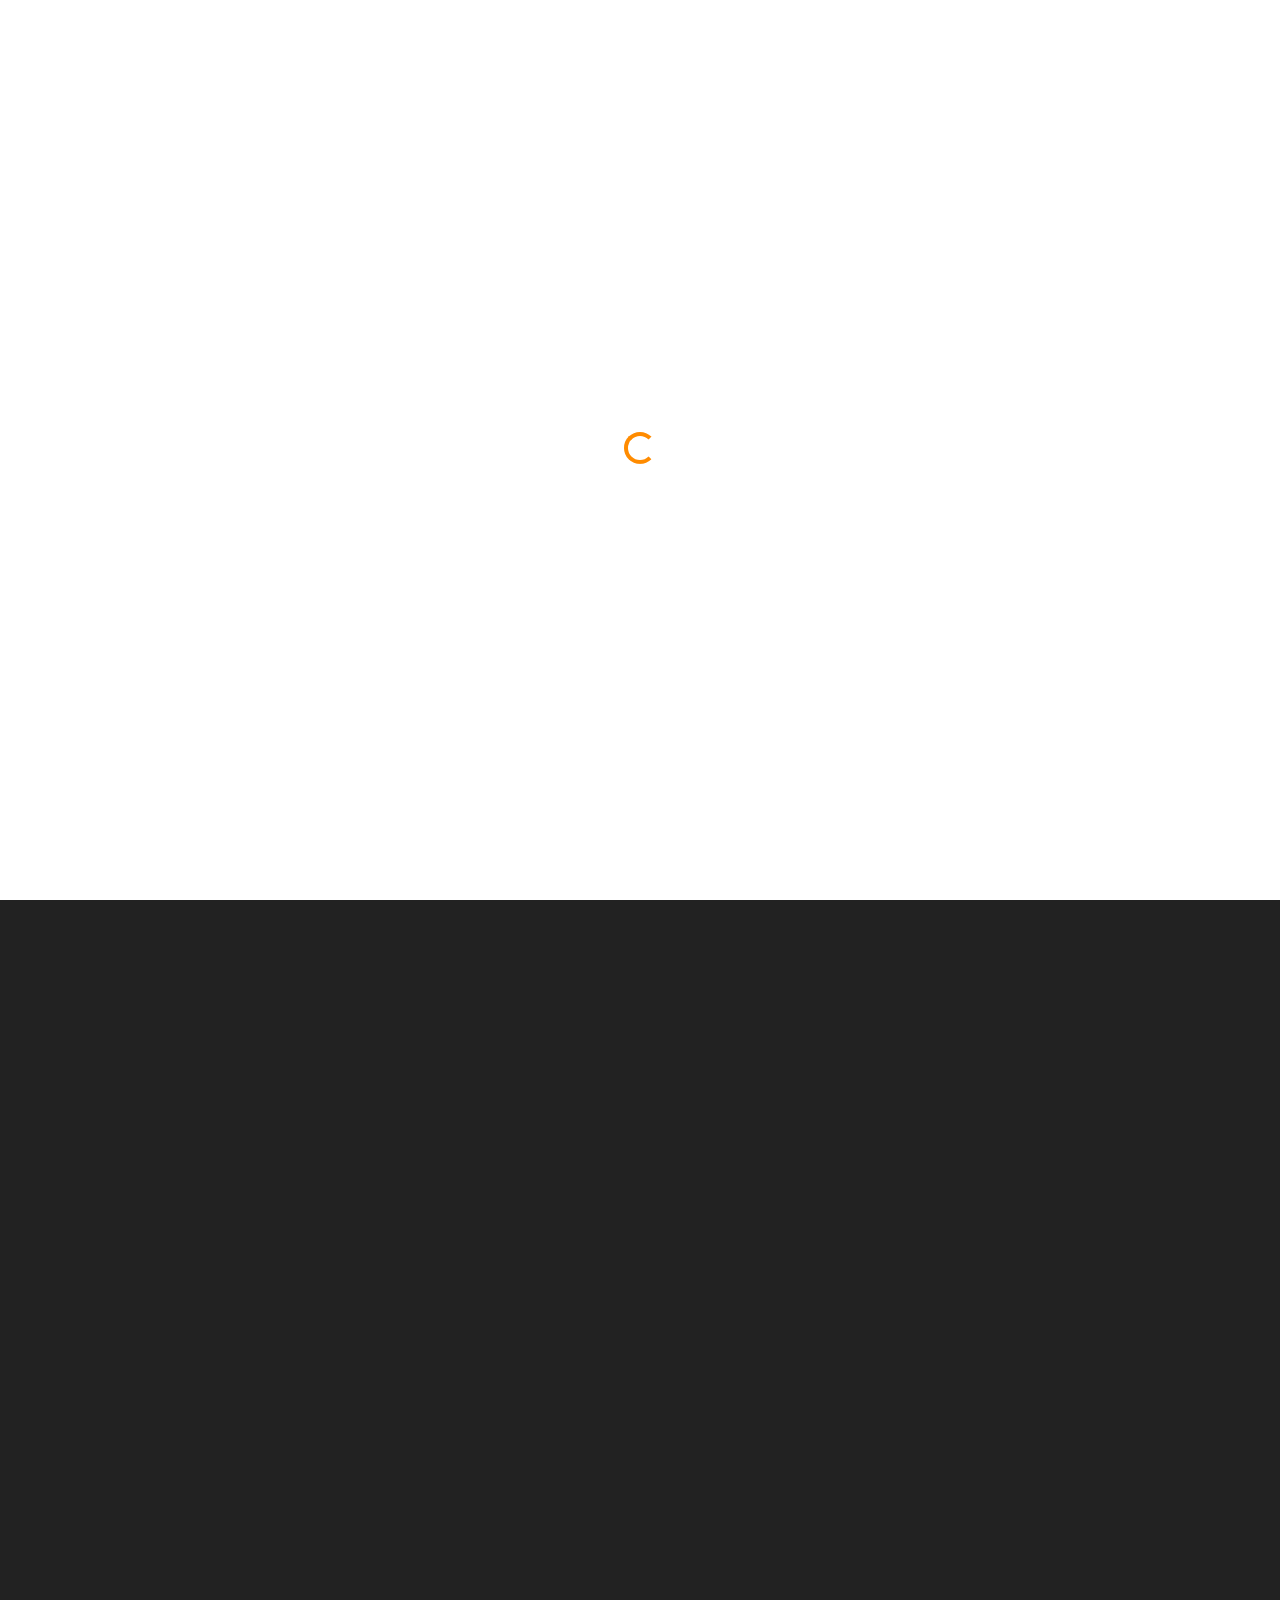
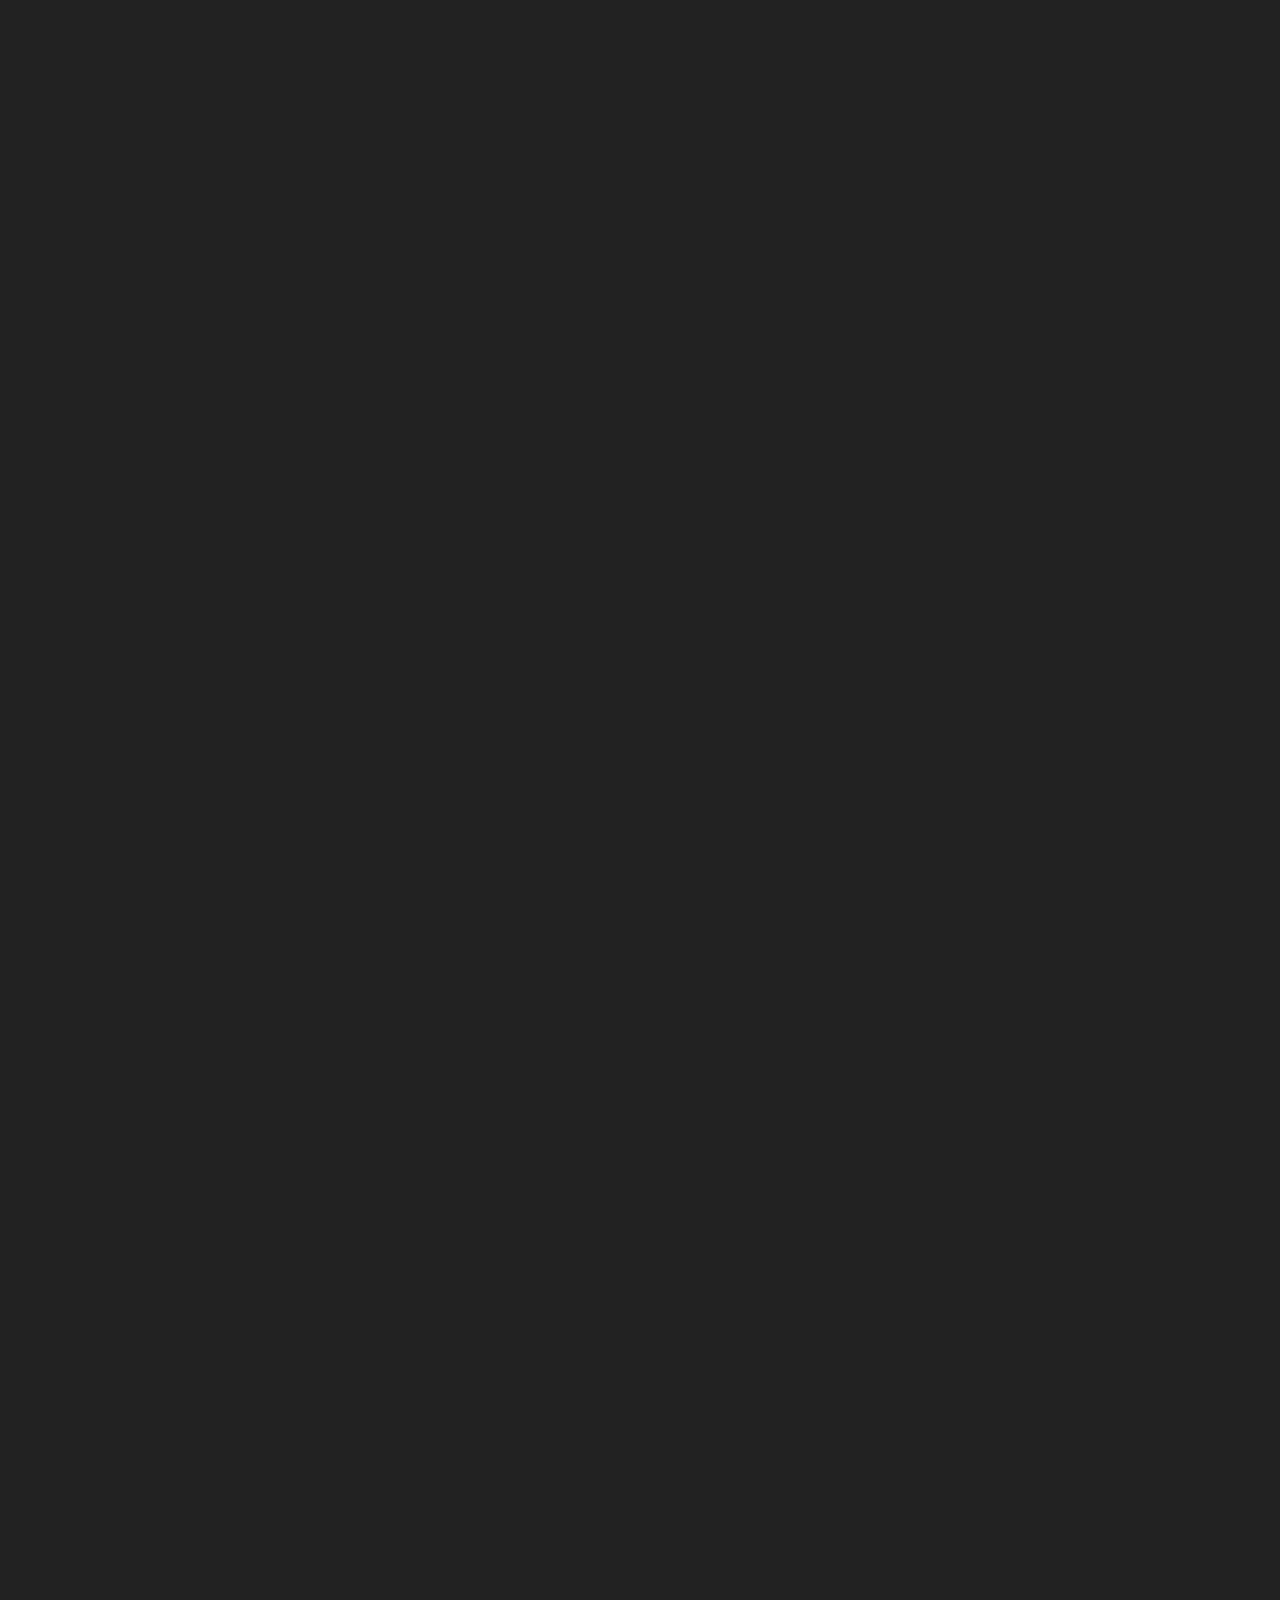
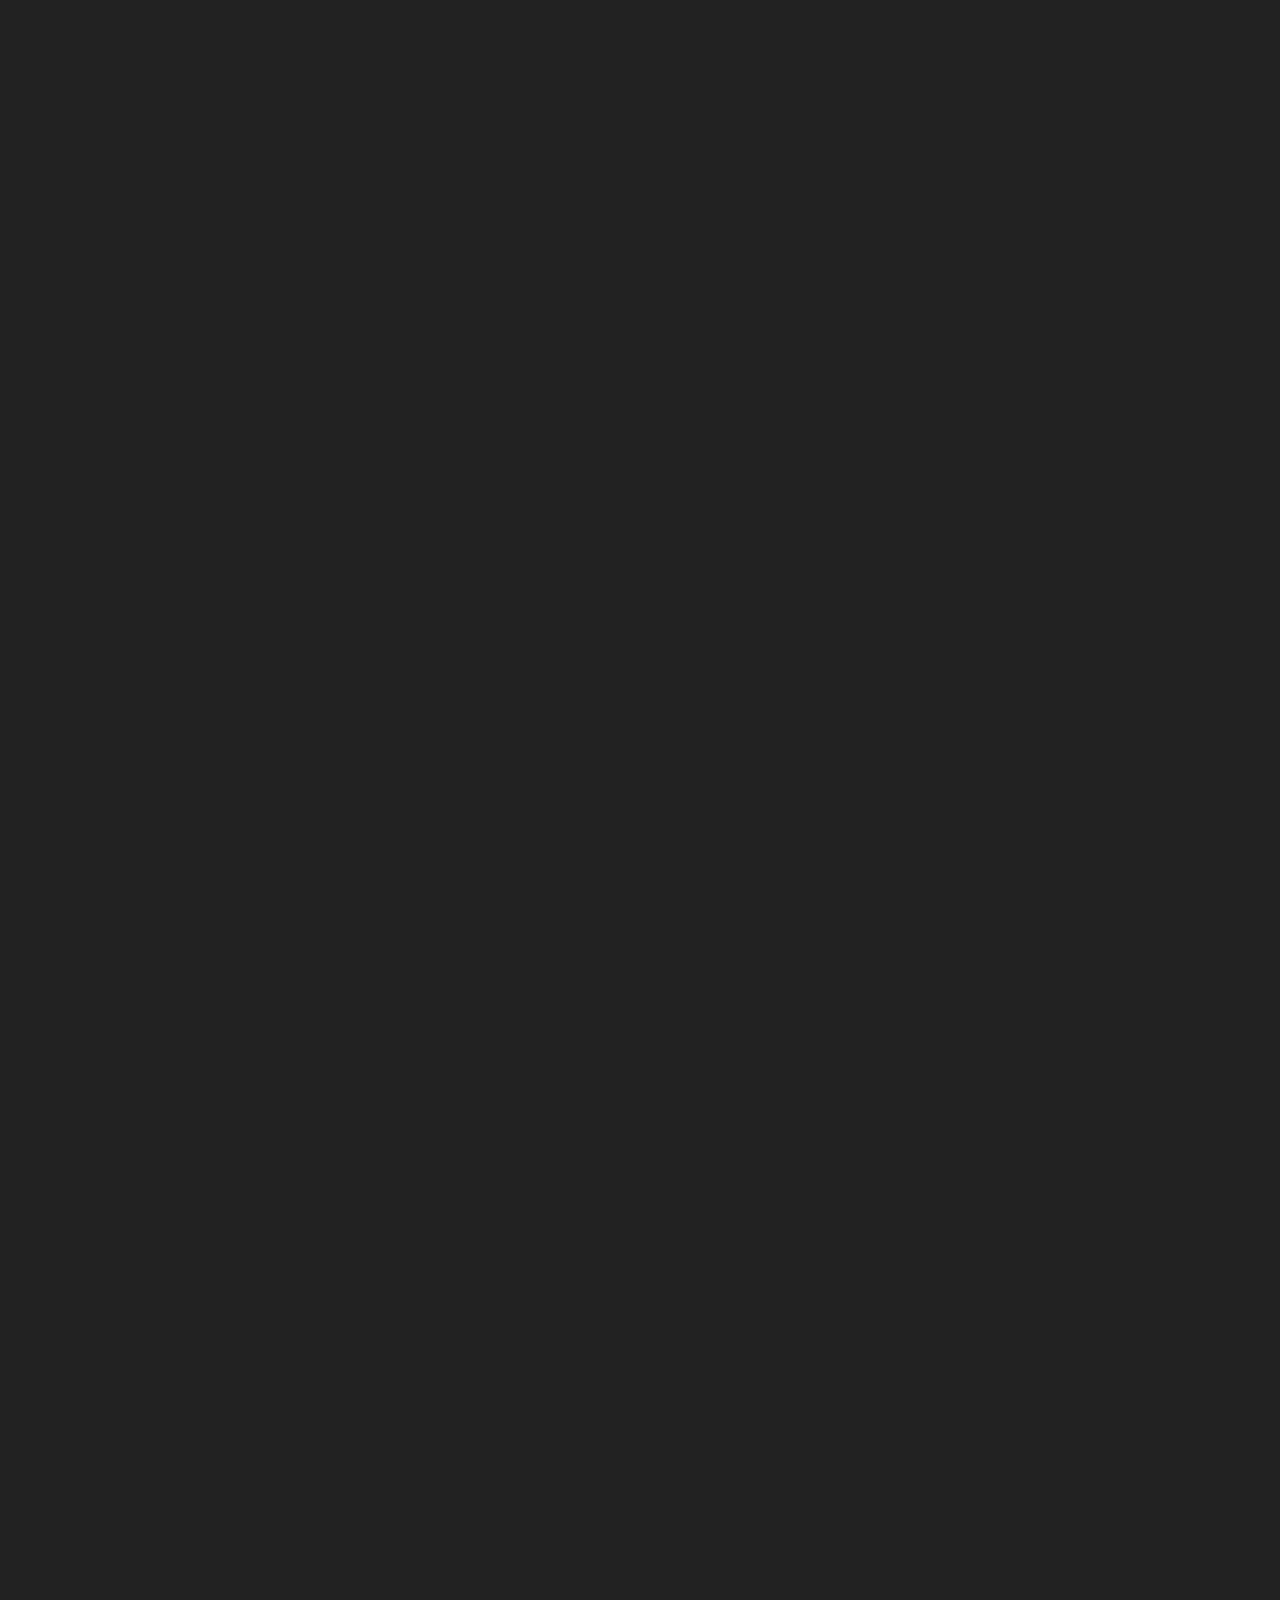
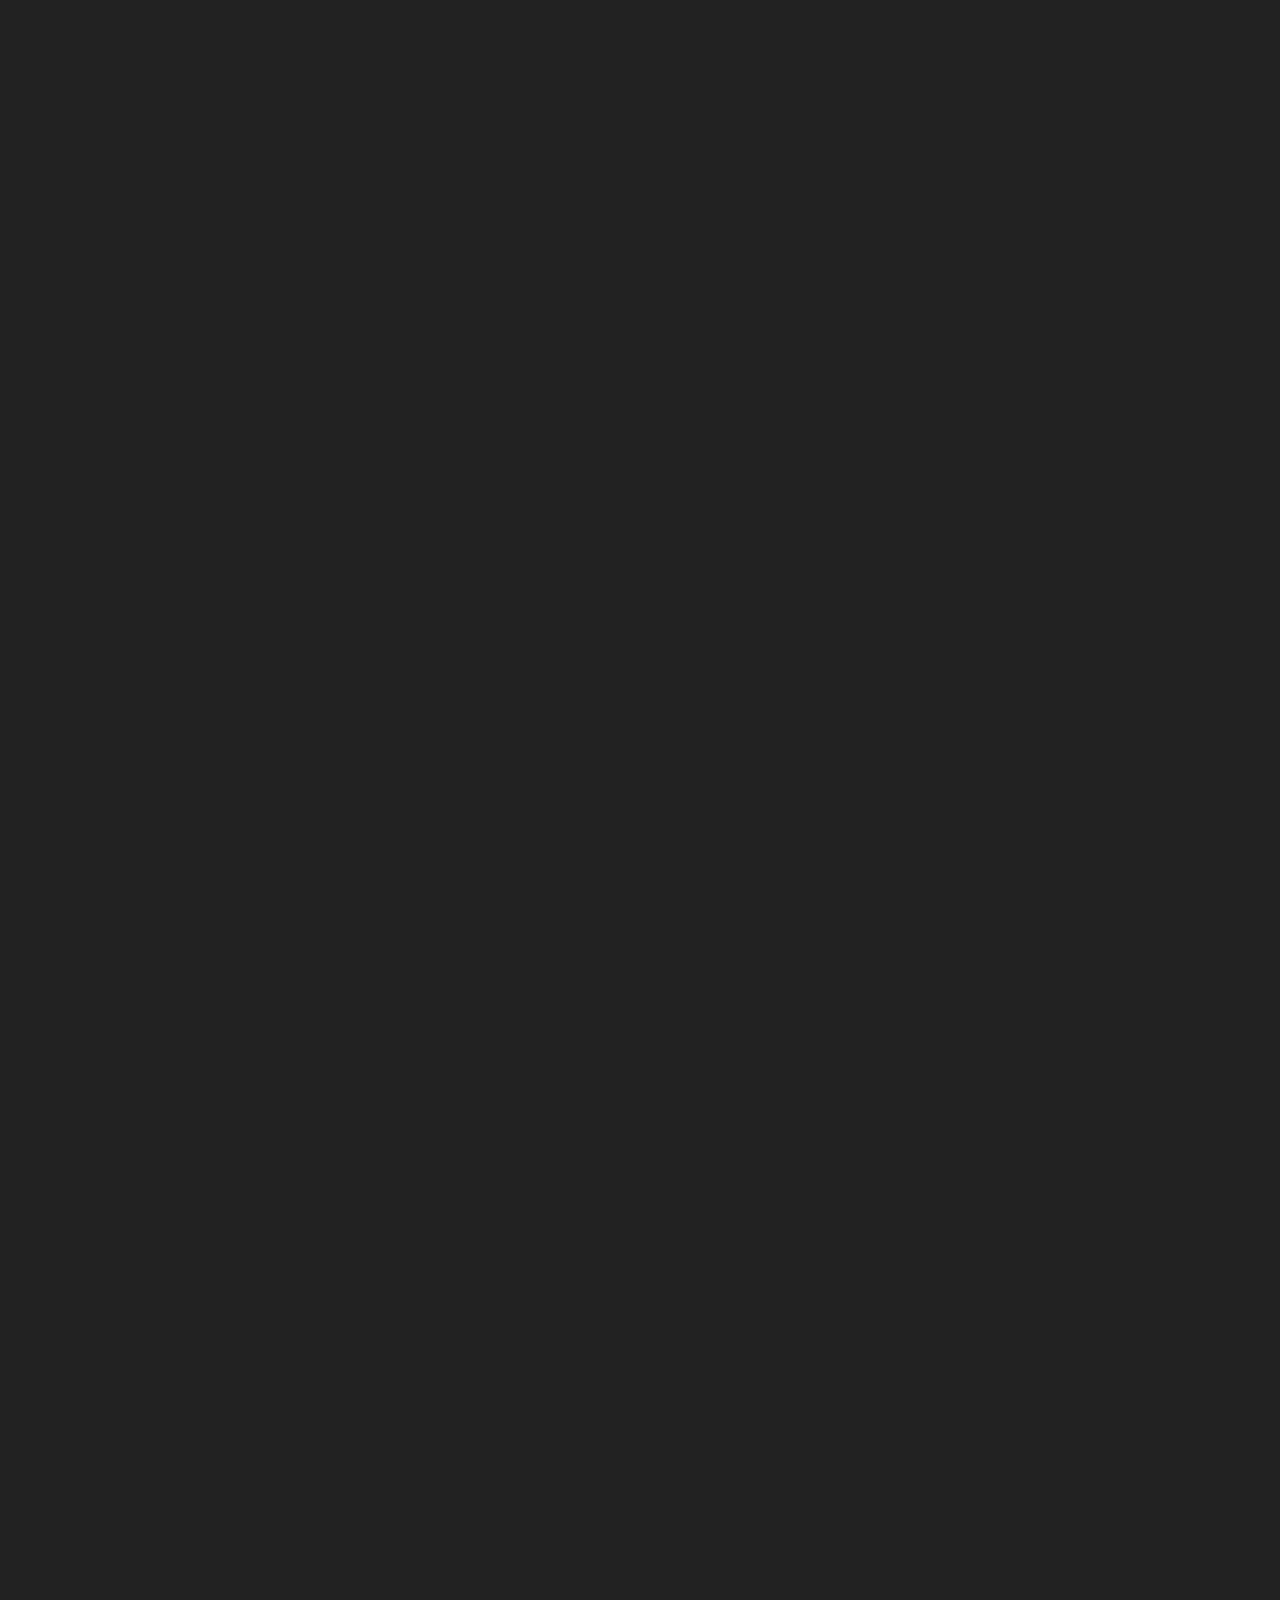
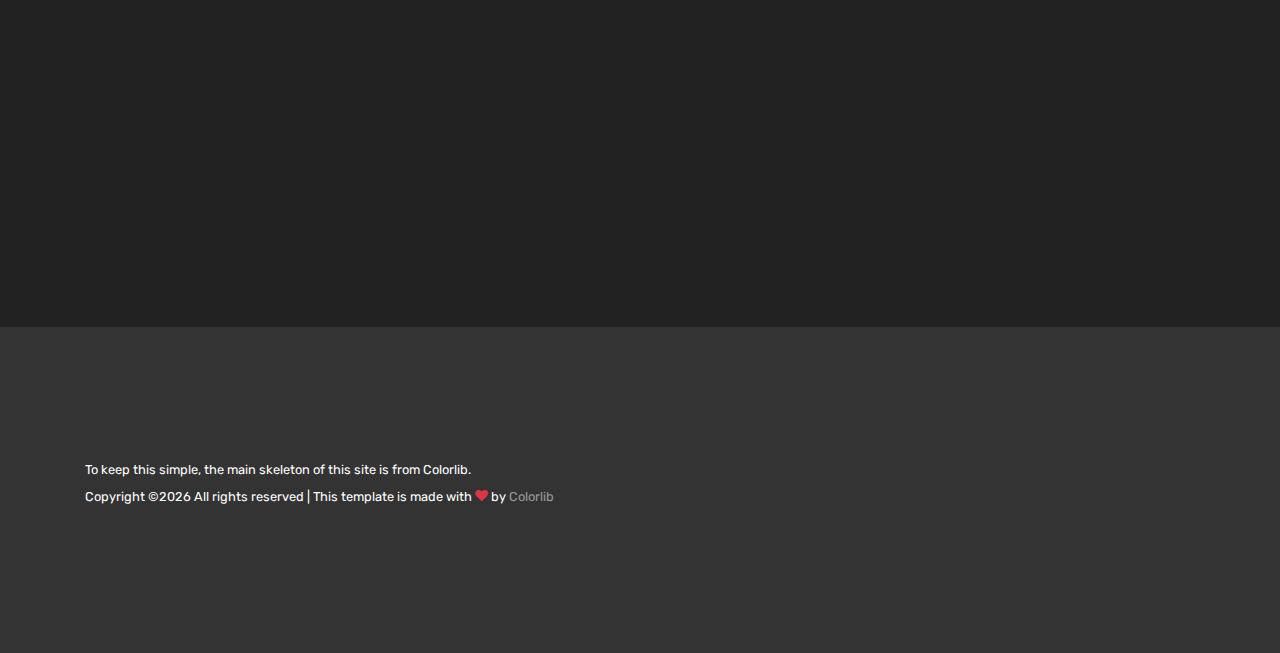
<file: index.html>
<!doctype html>
<html lang="en">
<head>
  <title>DungVu - Welcome!</title>
  <meta charset="utf-8">
  <meta name="viewport" content="width=device-width, initial-scale=1, shrink-to-fit=no">

  <link href="https://fonts.googleapis.com/css?family=Rubik:300,400,700|Oswald:400,700" rel="stylesheet">

  <link rel="stylesheet" href="fonts/icomoon/style.css">

  <link rel="stylesheet" href="css/bootstrap.min.css">
  <link rel="stylesheet" href="css/jquery.fancybox.min.css">
  <link rel="stylesheet" href="css/owl.carousel.min.css">
  <link rel="stylesheet" href="css/owl.theme.default.min.css">
  <link rel="stylesheet" href="fonts/flaticon/font/flaticon.css">
  <link rel="stylesheet" href="css/aos.css">

  <!-- MAIN CSS -->
  <link rel="stylesheet" href="css/style.css">

</head>
<body data-spy="scroll" data-target=".site-navbar-target" data-offset="300">

  <div id="overlayer"></div>
  <div class="loader">
    <div class="spinner-border text-primary" role="status">
      <span class="sr-only">Loading...</span>
    </div>
  </div>
  
  <div class="site-wrap"  id="home-section">

    <div class="site-mobile-menu site-navbar-target">
      <div class="site-mobile-menu-header">
        <div class="site-mobile-menu-close mt-3">
          <span class="icon-close2 js-menu-toggle"></span>
        </div>
      </div>
      <div class="site-mobile-menu-body"></div>
    </div>




    <header class="site-navbar js-sticky-header site-navbar-target" role="banner">
      <div class="container">
        <div class="row align-items-center position-relative">
            
            <div class="col-12">
              <nav class="site-navigation text-right ml-auto " role="navigation">

                <ul class="site-menu main-menu js-clone-nav ml-auto d-none d-lg-block">
                  <li><a href="#welcome-section" class="nav-link">Welcome</a></li>
                  <li><a href="#skills-section" class="nav-link">Skills</a></li>
                  <li><a href="#experience-section" class="nav-link">Experience</a></li>
                  <li><a href="#projects-section" class="nav-link">Projects</a></li>
                  <li><a href="#education-section" class="nav-link">Education</a></li>
                  <li><a href="#blog-section" class="nav-link">Blog</a></li>
                  <li><a href="#contact-section" class="nav-link">Contact</a></li>
                </ul>
              </nav>

            </div>

            <div class="toggle-button d-inline-block d-lg-none"><a href="#" class="site-menu-toggle py-5 js-menu-toggle text-white"><span class="icon-menu h3"></span></a></div>

          </div>
        </div>

      </header>

      <div class="site-section"  id="welcome-section">
        <div class="container">
          <div class="row mb-5">
            <div class="col-md-7">
              <div class="block-heading-1" data-aos="fade-up" data-aos-delay="">
                <h2>Welcome!</h2>
                <p>Hi, this is DungVu, thanks for comming to my page! This is the place where you can find all of my public information, to somehow, make you understand more about me!</p>
              </div>
            </div>
          </div>

          <div class="row mb-5">
            <div class="col-md-7">
              <div class="block-heading-1" data-aos="fade-up" data-aos-delay="">
                <h2>First of all,</h2>
                <p>
                    My fullname is Vũ Thế Dũng, I am <script>document.write(new Date().getFullYear() - 1996);</script>  years old and currently living in HoChiMinh city. <br>
                    My current job's title is Software Engineer. With about 5 years in Mobile development, I have 1 year in iOS Native and 4 years in Android Native development. In addition, I have learned and created apps in Flutter for about 1.5 years. <br><br>
                    <b>I am heading to (and also willing to become) a profestional software engineer. And try to have a better mindset about software development, the way to make things become more and more better than the previous itshelf. And ofcourse, to have this ability, I have to be a better version of me every day.</b><br>
                </p>
              </div>
            </div>
          </div>
        </div>
      </div>

      <div class="site-section" id="skills-section">
        <div class="container">
            <div class="row mb-5">
                <div class="col-md-7">
                    <div class="block-heading-1" data-aos="fade-up" data-aos-delay="">
                      <h2>Bemm, moving to my skill list!</h2>
                      <p>Below are my main skills, just invole what I think it is necessary to list out.</p>
                    </div>
                  </div>
                <div class="row">
                    <div class="col-md-6 col-lg-4 mb-4" data-aos="fade-up" data-aos-delay="">
                      <div class="block__35630">
                        <h3 class="mb-3 text-white">OOP</h3>
                        I thought it was important to list out this very classic knownledge and make sure to understand what it is in programming.
                      </div>
                    </div>
                    <div class="col-md-6 col-lg-4 mb-4" data-aos="fade-up" data-aos-delay="100">
                      <div class="block__35630">
                        <h3 class="mb-3 text-white">Programming language</h3>
                        From my strongest to the less strongest: Kotlin, Java, Dart (For Flutter), Python, Swift, C/C++. For database, I have MySQL.
                      </div>
                    </div>
                    <div class="col-md-6 col-lg-4 mb-4" data-aos="fade-up" data-aos-delay="200">
                      <div class="block__35630">
                        <h3 class="mb-3 text-white">Development platform</h3>
                        Android native app, iOS native app (weakness skill) and hybrid app (using Flutter).
                      </div>
                    </div>

                    <div class="col-md-6 col-lg-4 mb-4" data-aos="fade-up" data-aos-delay="100">
                      <div class="block__35630">
                        <h3 class="mb-3 text-white">Web services</h3>
                        Experience in web service integration (SOAP, REST, JSON, XML) with Retrofit, Okhttp3, Reactive...
                      </div>
                    </div>
        
                    <div class="col-md-6 col-lg-4 mb-4" data-aos="fade-up" data-aos-delay="200">
                      <div class="block__35630">
                        <h3 class="mb-3 text-white">Mobile Database</h3>
                        Android: SQLite, Room, Realm<br>
                        iOS: Core Data
                      </div>
                    </div>

                    <div class="col-md-6 col-lg-4 mb-4" data-aos="fade-up" data-aos-delay="">
                      <div class="block__35630">
                        <h3 class="mb-3 text-white">Google services and others</h3>
                        I have the experience in release android app in Play store, Google Map SDK, Firebase services, third party login (Facebook, Google)
                      </div>
                    </div>

                    <div class="col-md-6 col-lg-4 mb-4" data-aos="fade-up" data-aos-delay="200">
                        <div class="block__35630">
                          <h3 class="mb-3 text-white">Dependency Injection</h3>
                          Hilt: I choose to use it because it's one of the most popular library for automated DI. And Jetpack recommended this library.<br>
                          Hilt is build on top of Dagger, stable, support by AS, well documents, big communication.
                        </div>
                      </div>

                      <div class="col-md-6 col-lg-4 mb-4" data-aos="fade-up" data-aos-delay="200">
                        <div class="block__35630">
                          <h3 class="mb-3 text-white">Project structure</h3>
                          Familar with MVC, MVP, MVVM...
                        </div>
                      </div>

                      <div class="col-md-6 col-lg-4 mb-4" data-aos="fade-up" data-aos-delay="200">
                        <div class="block__35630">
                          <h3 class="mb-3 text-white">Other tools</h3>
                          Jenkins, SourceTree
                        </div>
                      </div>
                  </div>
              </div>
            </div>
        </div>

      <div class="site-section" id="experience-section">
        <div class="container">
          <div class="row mb-5">
            <div class="col-md-7">
              <div class="block-heading-1" data-aos="fade-up" data-aos-delay="">
                <h2>Experience</h2>
                <p>I have 5 years experience in mobile development in various size of company and culture</p>
              </div>
            </div>
          </div>
          <div class="row">

            <div class="col-lg-4 col-md-6 mb-4" data-aos="fade-up" data-aos-delay="200">
              <a href="https://fpt.vn/vi">
                <div class="block-team-member-1 text-center rounded">
                  <figure>
                    <img src="images/logo_fpt_telecom.png" alt="Image" class="img-fluid rounded-circle">
                  </figure>
                  <h3 class="font-size-20 text-white">FPT Telecom</h3>
                  <span class="d-block font-gray-5 letter-spacing-1 text-uppercase font-size-12 mb-3">Android Developer<br>
                    May 2019 - Present</span>
                  <span class="d-block font-gray-5 letter-spacing-1 text-uppercase font-size-12 mb-3">Number of employees: 9.500+</span>
                </div>
              </a>
            </div>

            <div class="col-lg-4 col-md-6 mb-4" data-aos="fade-up" data-aos-delay="100">
              <a href="https://www.isb-vietnam.com.vn">
                <div class="block-team-member-1 text-center rounded">
                  <figure>
                    <img src="images/logo_ivc.jpeg" alt="Image" class="img-fluid rounded-circle">
                  </figure>
                  <h3 class="font-size-20 text-black">ISB Vietnam - IVC</h3>
                  <span class="d-block font-gray-5 letter-spacing-1 text-uppercase font-size-12 mb-3">iOS - Android Developer<br>
                    May.2018 - Apr.2019</span>
                  <span class="d-block font-gray-5 letter-spacing-1 text-uppercase font-size-12 mb-3">Number of employees: 300+</span>
                </div>
              </a>
            </div>

            <div class="col-lg-4 col-md-6 mb-4" data-aos="fade-up">
              <a href="https://styl.com.sg">
                <div class="block-team-member-1 text-center rounded">
                  <figure>
                    <img src="images/logo_styl.jpeg" alt="Image" class="img-fluid rounded-circle">
                  </figure>
                  <h3 class="font-size-20 text-black">STYL Solutions</h3>
                  <span class="d-block font-gray-5 letter-spacing-1 text-uppercase font-size-12 mb-3">Android Developer (Intern)<br>Jul.2017 - Nov.2017</span>
                  <span class="d-block font-gray-5 letter-spacing-1 text-uppercase font-size-12 mb-3">Number of employees: 30+</span>
                </div>
              </a>
            </div>

          </div>
        </div>
      </div>
    </div>


    <section class="site-section" id="projects-section">
      <div class="container">
        <div class="row mb-5">
          <div class="col-md-7">
            <div class="block-heading-1" data-aos="fade-up" data-aos-delay="">
              <h2>Projects</h2>
              <p>Below are some of my main projects</p>
            </div>
          </div>
        </div>
        <div class="row mb-5">
          <div class="col-md-6 mb-4 mb-lg-0 col-lg-4" data-aos="fade-up" data-aos-delay="">
            <div class="pricing">
              <h3 class="text-primary">FPT Play</h3>
              <ul class="list-unstyled mb-5">
                <li>Type: Android Application</li>
                <li>Customer: FPT Telecom</li>
                <li>Description: Watch television, films, tv show</li>
                <li class="remove">Team size: 8</li>
                <li class="remove">My position: Team lead</li>
                <li class="remove">My responsibilities: Choosing technologies for app, create UI and user's interactions follow specs, handle app flows, communicate with server</li>
                <li class="remove">Technologies: Kotlin with MVVM + MVI structure - Hilt, Retrofit + Coroutine + RxKotlin, Navigation Component, Socket, FCM, Firestore</li>
              </ul>
              <p class="text-center">
                <a href="https://play.google.com/store/apps/details?id=com.fplay.activity" target="_blank" class="btn btn-secondary btn-md">View app</a>
              </p>
            </div>
          </div>
          <div class="col-md-6 mb-4 mb-lg-0 col-lg-4" data-aos="fade-up" data-aos-delay="100">
            <div class="pricing">
              <h3 class="text-primary">FPT TV Remote</h3>
              <ul class="list-unstyled mb-5">
                <li>Type: Android Application</li>
                <li>Customer: FPT Telecom</li>
                <li>Description: Turn mobile into a smart remote for FPT Box C</li>
                <li class="remove">Team size: 5</li>
                <li class="remove">My position: Representative member</li>
                <li class="remove">My responsibilities: Choosing technologies for app, create UI and user's interactions follow specs, handle app flows, communicate with server</li>
                <li class="remove">Technologies: Kotlin with MVVM structure - Hilt, Retrofit + Coroutine, Socket, Firebase</li>
              </ul>
              <br>
              <p class="text-center">
                <a href="https://play.google.com/store/apps/details?id=vn.fpt.truyenhinh.rca" target="_blank" class="btn btn-secondary btn-md">View app</a>
              </p>
            </div>
          </div>

          <div class="col-md-6 mb-4 mb-lg-0 col-lg-4" data-aos="fade-up" data-aos-delay="200">
            <div class="pricing">
              <h3 class="text-primary">FPlayer</h3>
              <ul class="list-unstyled mb-5">
                <li>Type: Android Library</li>
                <li>Customer: FPT Telecom</li>
                <li>Description: Player library, used to play media content like Video/Audio/Subtitle based on Exoplayer from Google</li>
                <li class="remove">Team size: 3</li>
                <li class="remove">My position: Developer - Maintainer</li>
                <li class="remove">My responsibilities: Create Default UI and handle user's interactions. Design functions and usage for library. Write demo app and document</li>
                <li class="remove">Technologies: Kotlin - OkHttp3, Coroutine, SQLite, Exoplayer</li>
              </ul>
              <br><br><br>
            </div>
          </div>
        </div>

        <div class="row mb-5">
          <div class="col-md-6 mb-4 mb-lg-0 col-lg-4" data-aos="fade-up" data-aos-delay="">
            <div class="pricing">
              <h3 class="text-primary">Foxy</h3>
              <ul class="list-unstyled mb-5">
                <li>Type: Android Application</li>
                <li>Customer: FPT Telecom</li>
                <li>Description: Watch TV/Movies online application</li>
                <li class="remove">Team size: 6</li>
                <li class="remove">My position: Developer</li>
                <li class="remove">My responsibilities: Create app UI, handle user's interactions follow specs, communicate with server</li>
                <li class="remove">Technologies: Kotlin with MVVM structure - Hilt, Retrofit + Coroutine, Firebase, Realm Database</li>
              </ul>
              <br><br>
              <p class="text-center">
                <a href="https://play.google.com/store/apps/details?id=vn.fpt.truyenhinh.foxy" target="_blank" class="btn btn-secondary btn-md">View app</a>
              </p>
            </div>
          </div>

          <div class="col-md-6 mb-4 mb-lg-0 col-lg-4" data-aos="fade-up" data-aos-delay="100">
            <div class="pricing">
              <h3 class="text-primary">7Pay</h3>
              <ul class="list-unstyled mb-5">
                <li>Type: Android and iOS Native Application</li>
                <li>Customer: ISB</li>
                <li>Description: Manage user's banking cards, charge, payment, sharing money with other people.</li>
                <li class="remove">Team size: 15+</li>
                <li class="remove">My position: Developer</li>
                <li class="remove">My responsibilities: Create UI and handle user's interactions follow specs</li>
                <li class="remove">Technologies: Java - Swift with MVP structure</li>
              </ul>
              <br><br>
              <p class="text-center">
                Application only available in Japan
              </p>
            </div>
          </div>

          <div class="col-md-6 mb-4 mb-lg-0 col-lg-4" data-aos="fade-up" data-aos-delay="200">
            <div class="pricing">
              <h3 class="text-primary">Smart Buddy</h3>
              <ul class="list-unstyled mb-5">
                <li>Type: Android Application</li>
                <li>Customer: STYL</li>
                <li>Description: This is the app that helps parent tracking and manages their children (Health, Position, Wallet, ...)</li>
                <li class="remove">Team size: 4</li>
                <li class="remove">My position: Developer (Internship trainee)</li>
                <li class="remove">My responsibilities: Create UI and handle user's interactions follow specs, communicate with server</li>
                <li class="remove">Technologies: Java - Realm Database, Retrofit + RxJava, Firebase, GoodgleMap Api, Bluetooth</li>
              </ul>
              <p class="text-center">
                <a href="https://play.google.com/store/apps/details?id=com.nets.smartbuddy" target="_blank" class="btn btn-secondary btn-md">View app</a>
              </p>
            </div>
          </div>
        </div>

        <div class="row site-section" id="education-section">
          <div class="col-12 text-center" data-aos="fade">
            <h2 class="section-title text-primary">Education</h2>
          </div>
        </div>
        <div class="row">
          <div class="col-lg-6">

            <div class="mb-5" data-aos="fade-up" data-aos-delay="100">
              <h3 class="text-primary h4 mb-4">University of Information Technology (UIT)</h3>
              <p>I have finished my university as a Computer science in Talented class level with a very good degree<br><br>My GPA: 8.1 / 10</p>
            </div>

            <div class="mb-5" data-aos="fade-up" data-aos-delay="100">
              <h3 class="text-primary h4 mb-4">Toeic (2018)</h3>
              <p>Listening: 445</p>
              <p>Reading: 325</p>
              <p>Total: 770</p>
            </div>
          </div>
        </div>
      </div>
    </section>

    <div class="site-section" id="blog-section">
      <div class="container">
        <div class="row">
          <div class="col-12 text-center mb-5">
            <div class="block-heading-1" data-aos="fade-up" data-aos-delay="">
              <span>Latest Blog Posts</span>
              <h2>My Blog</h2>
            </div>
          </div>
        </div>
        <div class="row">
          <div class="col-md-6 col-lg-6" data-aos="fade-up" data-aos-delay="">
            <div>
              <h2><a href="https://thdng-39982.medium.com/flutter-development-personal-flutter-project-structure-with-repository-pattern-demo-app-8b1b32daeb10">Personal Flutter Project structure with Repository pattern — Demo app</a></h2>
              <p class="text-muted mb-3 text-uppercase small"><span class="mr-2">Sep 9, 2021</span></p>
              <p>It is based on MVC Structure. But it has a bit different when I am not using any interface (or delegate) to make the Controller implemented on it. As an addition info, I will write this project with GetX for State management</p>
              <p><a href="https://thdng-39982.medium.com/flutter-development-personal-flutter-project-structure-with-repository-pattern-demo-app-8b1b32daeb10" target="_blank">Read More</a></p>
            </div>
          </div>
          <div class="col-md-6 col-lg-6" data-aos="fade-up" data-aos-delay="100">
            <div>
              <h2><a href="https://thdng-39982.medium.com/android-development-how-to-build-ffmpeg-extension-for-integrating-into-exoplayer-5fe6a771ea8">How to build Ffmpeg extension for integrating into Exoplayer</a></h2>
              <p class="text-muted mb-3 text-uppercase small"><span class="mr-2">Aug 5, 2021</span></p>
              <p>I’ve just met a problem with Exoplayer in using to playing UDP stream. Video is coming but the audio is not. Then I start to searching for the reason. Very firstly you can find this https://github.com/google/ExoPlayer/issues/6843. But I asked video-encoder team and they answered me that they are using AAC, not Ffmpeg.</p>
              <p><a href="https://thdng-39982.medium.com/android-development-how-to-build-ffmpeg-extension-for-integrating-into-exoplayer-5fe6a771ea89" target="_blank">Read More</a></p>
            </div>
          </div>

        </div>
      </div>
    </div>


    <div class="site-section" id="contact-section">
      <div class="container">
        <div class="row">
          <div class="col-12 text-center mb-5" data-aos="fade-up" data-aos-delay="100">
            <div class="block-heading-1">
              <span>Get In Touch</span>
              <h2>Contact Me</h2>
              <h5>My email</h5><p><a href="mailto:dzungvucs@gmail.com">dzungvucs@gmail.com</a></p>
              <h5>My skype</h5><p><a href="skype:live:thedung2709?chat">thedung2709</a></p>
            </div>
          </div>
        </div>
          <div class="col-12 text-center mb-5" data-aos="fade-up" data-aos-delay="100">
            <h2 class="text-primary">View my other profiles</h2>
            <h5>My Github</h5><p><a href="https://github.com/dzungvu" target="_blank">dzungvu</a></p>
            <h5>My LinkedIn</h5><p><a href="https://www.linkedin.com/in/dzungvucs" target="_blank">dzungvu</a></p>
            <h5>My HackerRank</h5><p><a href="https://www.hackerrank.com/thedung2709" target="_blank">dzungvu</a></p>
            <div class="block-social-1">
              <a href="https://www.facebook.com/thedungit.cs/" class="btn border-w-2 rounded primary-primary-outline--hover"><span class="icon-facebook"></span></a>
              <a href="https://www.instagram.com/thedungit.cs/" class="btn border-w-2 rounded primary-primary-outline--hover"><span class="icon-instagram"></span></a>
            </div>
        </div>
      </div>
    </div>


    <footer class="site-footer">
      <div class="container">
        <p class="copyright"><small>
            <!-- Link back to Colorlib can't be removed. Template is licensed under CC BY 3.0. -->
            To keep this simple, the main skeleton of this site is from Colorlib. <br>
            Copyright &copy;<script>document.write(new Date().getFullYear());</script> All rights reserved | This template is made with <i class="icon-heart text-danger" aria-hidden="true"></i> by <a href="https://colorlib.com" target="_blank" >Colorlib</a>
            <!-- Link back to Colorlib can't be removed. Template is licensed under CC BY 3.0. -->
          </small></p>
      </div>
    </footer>

  </div>

  <script src="js/jquery-3.3.1.min.js"></script>
  <script src="js/popper.min.js"></script>
  <script src="js/bootstrap.min.js"></script>
  <script src="js/owl.carousel.min.js"></script>
  <script src="js/jquery.sticky.js"></script>
  <script src="js/jquery.waypoints.min.js"></script>
  <script src="js/jquery.animateNumber.min.js"></script>
  <script src="js/jquery.fancybox.min.js"></script>
  <script src="js/jquery.easing.1.3.js"></script>
  <script src="js/aos.js"></script>

  <script src="js/main.js"></script>

</body>
</html>
</file>
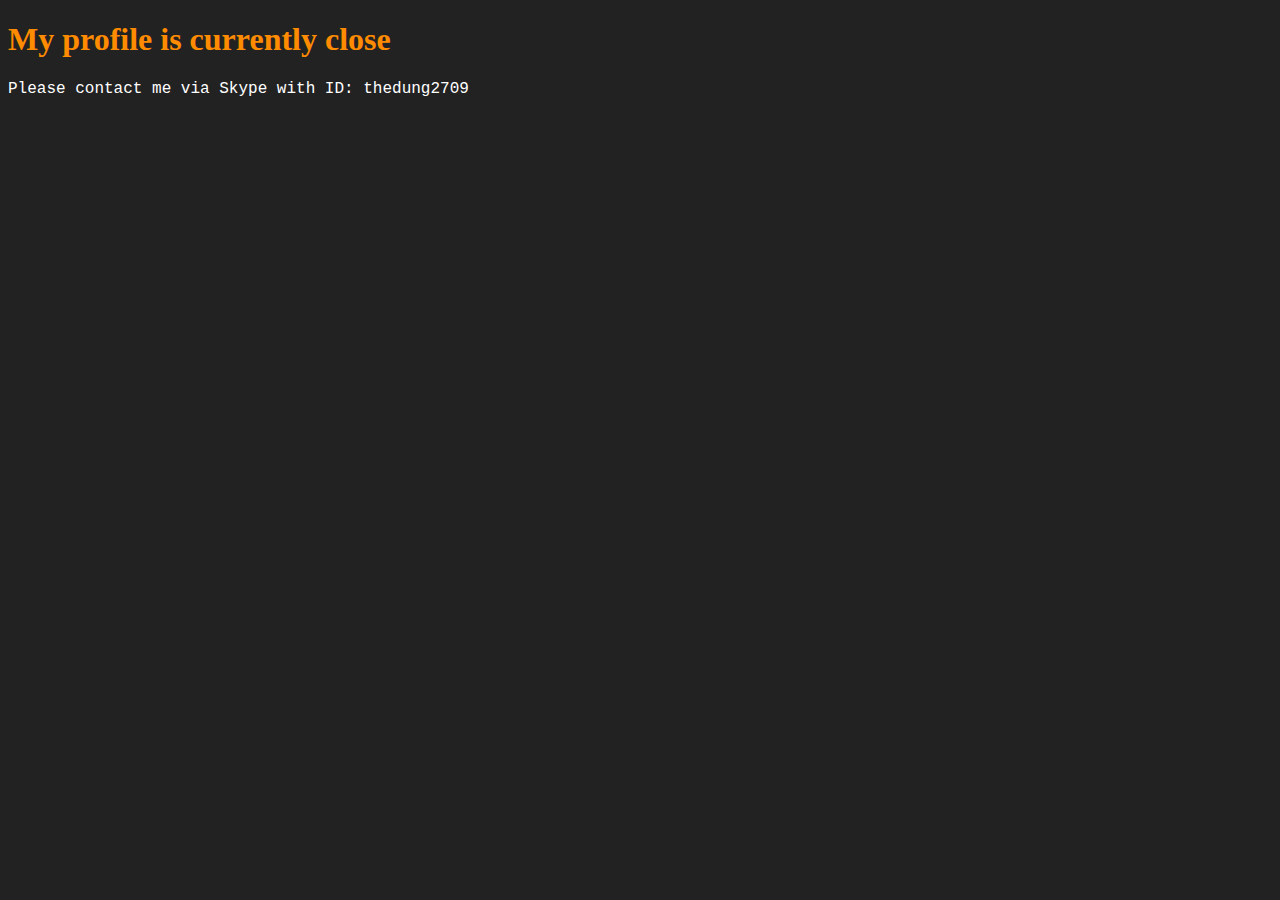
<file: index_snap.html>
<!DOCTYPE html>
<html>
<body style="background-color:#222222">

<h1 style="color:#ff8b00; font-family:verdana">My profile is currently close</h1>
  
  <p style="color:#fff; font-family:'Courier New'">Please contact me via Skype with ID: thedung2709</p>

</body>
</html>
</file>
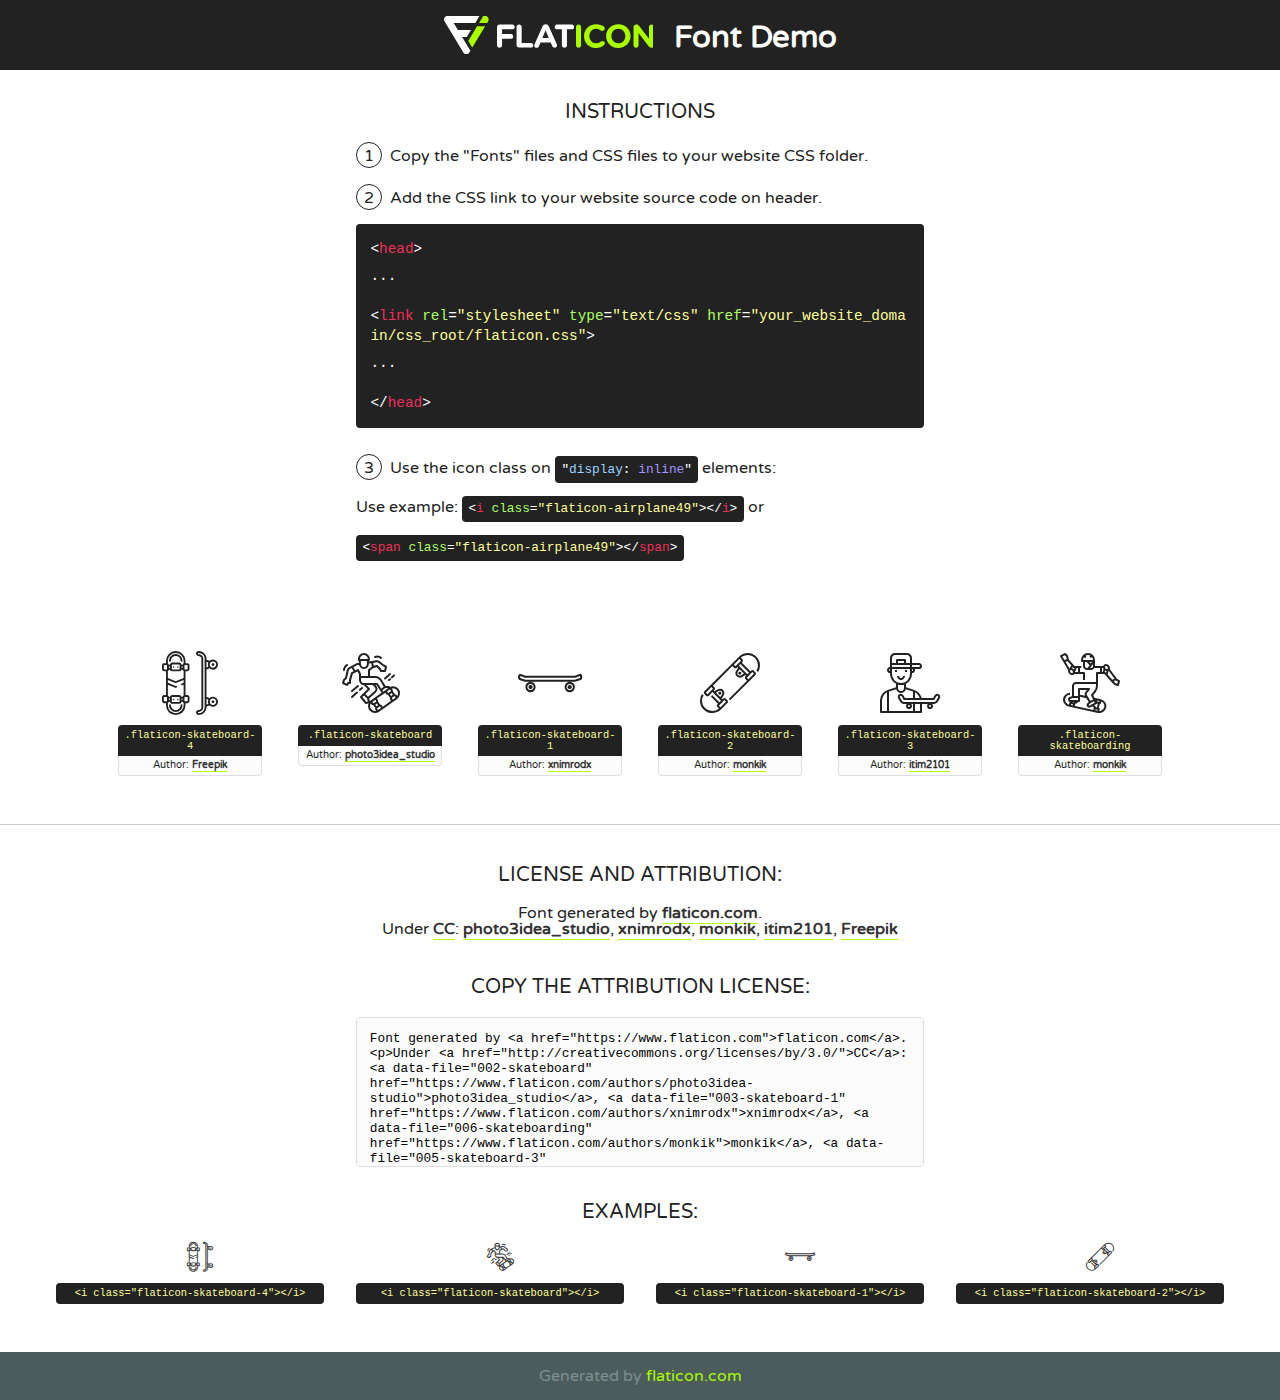
<file: fonts/flaticon/font/flaticon.html>
<!DOCTYPE html>
<!--
  Flaticon icon font: Flaticon
  Creation date: 24/07/2020 08:49
-->
<html>
<!DOCTYPE html>
<html>

<head>
    <title>Flaticon WebFont</title>
    <link href="http://fonts.googleapis.com/css?family=Varela+Round" rel="stylesheet" type="text/css" />
    <link rel="stylesheet" type="text/css" href="flaticon.css">
    <meta charset="UTF-8">
    <style>
    html, body, div, span, applet, object, iframe,
    h1, h2, h3, h4, h5, h6, p, blockquote, pre,
    a, abbr, acronym, address, big, cite, code,
    del, dfn, em, img, ins, kbd, q, s, samp,
    small, strike, strong, sub, sup, tt, var,
    b, u, i, center,
    dl, dt, dd, ol, ul, li,
    fieldset, form, label, legend,
    table, caption, tbody, tfoot, thead, tr, th, td,
    article, aside, canvas, details, embed, 
    figure, figcaption, footer, header, hgroup, 
    menu, nav, output, ruby, section, summary,
    time, mark, audio, video {
        margin: 0;
        padding: 0;
        border: 0;
        font-size: 100%;
        font: inherit;
        vertical-align: baseline;
    }
    /* HTML5 display-role reset for older browsers */
    article, aside, details, figcaption, figure, 
    footer, header, hgroup, menu, nav, section {
        display: block;
    }
    body {
        line-height: 1;
    }
    ol, ul {
        list-style: none;
    }
    blockquote, q {
        quotes: none;
    }
    blockquote:before, blockquote:after,
    q:before, q:after {
        content: '';
        content: none;
    }
    table {
        border-collapse: collapse;
        border-spacing: 0;
    }
    body {
        font-family: 'Varela Round', Helvetica, Arial, sans-serif;
        font-size: 16px;
        color: #222;
    }
    a {
        color: #333;
        border-bottom: 1px solid #a9fd00;
        font-weight: bold;
        text-decoration: none;
    }
    * {
        -moz-box-sizing: border-box;
        -webkit-box-sizing: border-box;
        box-sizing: border-box;
        margin: 0;
        padding: 0;
    }
    [class^="flaticon-"]:before, [class*=" flaticon-"]:before, [class^="flaticon-"]:after, [class*=" flaticon-"]:after {
        font-family: Flaticon;
        font-size: 30px;
        font-style: normal;
        margin-left: 20px;
        color: #333;
    }
    .wrapper {
        max-width: 600px;
        margin: auto;
        padding: 0 1em;
    }
    .title {
        font-size: 1.25em;
        text-align: center;
        margin-bottom: 1em;
        text-transform: uppercase;
    }
    header {
        text-align: center;
        background-color: #222;
        color: #fff;
        padding: 1em;
    }
    header .logo {
        width: 210px;
        height: 38px;
        display: inline-block;
        vertical-align: middle;
        margin-right: 1em;
        border: none;
    }
    header strong {
        font-size: 1.95em;
        font-weight: bold;
        vertical-align: middle;
        margin-top: 5px;
        display: inline-block;
    }
    .demo {
        margin: 2em auto;
        line-height: 1.25em;
    }
    .demo ul li {
        margin-bottom: 1em;
    }
    .demo ul li .num {
        color: #222;
        border-radius: 20px;
        display: inline-block;
        width: 26px;
        padding: 3px;
        height: 26px;
        text-align: center;
        margin-right: 0.5em;
        border: 1px solid #222;
    }
    .demo ul li code {
        background-color: #222;
        border-radius: 4px;
        padding: 0.25em 0.5em;
        display: inline-block;
        color: #fff;
        font-family: Consolas,Monaco,Lucida Console,Liberation Mono,DejaVu Sans Mono,Bitstream Vera Sans Mono,Courier New, monospace;
        font-weight: lighter;
        margin-top: 1em;
        font-size: 0.8em;
        word-break: break-all;
    }
    .demo ul li code.big {
        padding: 1em;
        font-size: 0.9em;
    }
    .demo ul li code .red {
        color: #EF3159;
    }
    .demo ul li code .green {
        color: #ACFF65;
    }
    .demo ul li code .yellow {
        color: #FFFF99;
    }
    .demo ul li code .blue {
        color: #99D3FF;
    }
    .demo ul li code .purple {
        color: #A295FF;
    }
    .demo ul li code .dots {
        margin-top: 0.5em;
        display: block;
    }
    #glyphs {
        border-bottom: 1px solid #ccc;
        padding: 2em 0;
        text-align: center;
    }
    .glyph {
        display: inline-block;
        width: 9em;
        margin: 1em;
        text-align: center;
        vertical-align: top;
        background: #FFF;
    }
    .glyph .glyph-icon {
        padding: 10px;
        display: block;
        font-family:"Flaticon";
        font-size: 64px;
        line-height: 1;
    }
    .glyph .glyph-icon:before {
        font-size: 64px;
        color: #222;
        margin-left: 0;
    }
    .class-name {
        font-size: 0.65em;
        background-color: #222;
        color: #fff;
        border-radius: 4px 4px 0 0;
        padding: 0.5em;
        color: #FFFF99;
        font-family: Consolas,Monaco,Lucida Console,Liberation Mono,DejaVu Sans Mono,Bitstream Vera Sans Mono,Courier New, monospace;
    }
    .author-name {
        font-size: 0.6em;
        background-color: #fcfcfd;
        border: 1px solid #DEDEE4;
        border-top: 0;
        border-radius: 0 0 4px 4px;
        padding: 0.5em;
    }
    .class-name:last-child {
        font-size: 10px;
        color:#888;
    }
    .class-name:last-child a {
        font-size: 10px;
        color:#555;
    }
    .class-name:last-child a:hover {
        color:#a9fd00;
    }
    .glyph > input {
        display: block;
        width: 100px;
        margin: 5px auto;
        text-align: center;
        font-size: 12px;
        cursor: text;
    }
    .glyph > input.icon-input {
        font-family:"Flaticon";
        font-size: 16px;
        margin-bottom: 10px;
    }
    .attribution .title {
        margin-top: 2em;
    }
    .attribution textarea {
        background-color: #fcfcfd;
        padding: 1em;
        border: none;
        box-shadow: none;
        border: 1px solid #DEDEE4;
        border-radius: 4px;
        resize: none;
        width: 100%;
        height: 150px;
        font-size: 0.8em;
        font-family: Consolas,Monaco,Lucida Console,Liberation Mono,DejaVu Sans Mono,Bitstream Vera Sans Mono,Courier New, monospace;
        -webkit-appearance: none;
    }
    .iconsuse {
        margin: 2em auto;
        text-align: center;
        max-width: 1200px;
    }
    .iconsuse:after {
        content: '';
        display: table;
        clear: both;
    }
    .iconsuse .image {
        float: left;
        width: 25%;
        padding: 0 1em;
    }
    .iconsuse .image p {
        margin-bottom: 1em;
    }
    .iconsuse .image span {
        display: block;
        font-size: 0.65em;
        background-color: #222;
        color: #fff;
        border-radius: 4px;
        padding: 0.5em;
        color: #FFFF99;
        margin-top: 1em;
        font-family: Consolas,Monaco,Lucida Console,Liberation Mono,DejaVu Sans Mono,Bitstream Vera Sans Mono,Courier New, monospace;
    }
    #footer {
        text-align: center;
        background-color: #4C5B5C;
        color: #7c9192;
        padding: 1em;
    }
    #footer a {
        border: none;
        color: #a9fd00;
        font-weight: normal;
    }
    @media (max-width: 960px) {
        .iconsuse .image {
            width: 50%;
        }
    }
    @media (max-width: 560px) {
        .iconsuse .image {
            width: 100%;
        }
    }
    </style>
</head>

<body class="characters-off">

    <header>
        <a href="https://www.flaticon.com" target="_blank" class="logo">
            <svg version="1.1" xmlns="http://www.w3.org/2000/svg" xmlns:xlink="http://www.w3.org/1999/xlink" xmlns:a="http://ns.adobe.com/AdobeSVGViewerExtensions/3.0/" viewBox="0 0 560.875 102.036" enable-background="new 0 0 560.875 102.036" xml:space="preserve">
                <defs>
                </defs>
                <g>
                    <g class="letters">
                        <path fill="#ffffff" d="M141.596,29.675c0-3.777,2.985-6.767,6.764-6.767h34.438c3.426,0,6.15,2.728,6.15,6.15
                        c0,3.43-2.724,6.149-6.15,6.149h-27.674v13.091h23.719c3.429,0,6.151,2.724,6.151,6.15c0,3.43-2.723,6.149-6.151,6.149h-23.719
                        v17.574c0,3.773-2.986,6.761-6.764,6.761c-3.779,0-6.764-2.989-6.764-6.761V29.675z"></path>
                        <path fill="#ffffff" d="M193.844,29.149c0-3.781,2.985-6.767,6.764-6.767c3.776,0,6.763,2.985,6.763,6.767v42.957h25.039
                        c3.426,0,6.149,2.726,6.149,6.153c0,3.425-2.723,6.15-6.149,6.15h-31.802c-3.779,0-6.764-2.986-6.764-6.768V29.149z"></path>
                        <path fill="#ffffff" d="M241.891,75.71l21.438-48.407c1.492-3.341,4.215-5.357,7.906-5.357h0.792
                        c3.686,0,6.323,2.017,7.815,5.357l21.439,48.407c0.436,0.967,0.701,1.845,0.701,2.723c0,3.602-2.809,6.501-6.414,6.501
                        c-3.161,0-5.269-1.845-6.499-4.655l-4.132-9.661h-27.059l-4.301,10.102c-1.144,2.631-3.426,4.214-6.237,4.214
                        c-3.517,0-6.24-2.81-6.24-6.325C241.1,77.64,241.451,76.677,241.891,75.71z M279.932,58.666l-8.521-20.297l-8.526,20.297H279.932
                        z"></path>
                        <path fill="#ffffff" d="M314.864,35.387H301.86c-3.429,0-6.239-2.813-6.239-6.238c0-3.429,2.811-6.24,6.239-6.24h39.533
                        c3.426,0,6.237,2.811,6.237,6.24c0,3.425-2.811,6.238-6.237,6.238h-13.001v42.785c0,3.773-2.99,6.761-6.764,6.761
                        c-3.779,0-6.764-2.989-6.764-6.761V35.387z"></path>
                        <path fill="#A9FD00" d="M352.615,29.149c0-3.781,2.985-6.767,6.767-6.767c3.774,0,6.761,2.985,6.761,6.767v49.024
                        c0,3.773-2.987,6.761-6.761,6.761c-3.781,0-6.767-2.989-6.767-6.761V29.149z"></path>
                        <path fill="#A9FD00" d="M374.132,53.836v-0.179c0-17.481,13.178-31.801,32.065-31.801c9.22,0,15.459,2.458,20.557,6.238
                        c1.402,1.054,2.637,2.985,2.637,5.357c0,3.692-2.985,6.59-6.681,6.59c-1.845,0-3.071-0.702-4.044-1.319
                        c-3.776-2.813-7.729-4.393-12.562-4.393c-10.364,0-17.831,8.611-17.831,19.154v0.173c0,10.542,7.291,19.329,17.831,19.329
                        c5.715,0,9.492-1.756,13.359-4.834c1.049-0.874,2.458-1.491,4.039-1.491c3.429,0,6.325,2.813,6.325,6.236
                        c0,2.106-1.056,3.78-2.282,4.834c-5.539,4.834-12.036,7.733-21.878,7.733C387.572,85.464,374.132,71.493,374.132,53.836z"></path>
                        <path fill="#A9FD00" d="M433.009,53.836v-0.179c0-17.481,13.79-31.801,32.766-31.801c18.981,0,32.592,14.143,32.592,31.628v0.173
                        c0,17.483-13.785,31.807-32.769,31.807C446.625,85.464,433.009,71.32,433.009,53.836z M484.224,53.836v-0.179
                        c0-10.539-7.725-19.326-18.626-19.326c-10.893,0-18.449,8.611-18.449,19.154v0.173c0,10.542,7.73,19.329,18.626,19.329
                        C476.676,72.986,484.224,64.378,484.224,53.836z"></path>
                        <path fill="#A9FD00" d="M506.233,29.321c0-3.774,2.99-6.763,6.767-6.763h1.401c3.252,0,5.183,1.583,7.029,3.953l26.093,34.265
                        V29.059c0-3.692,2.99-6.677,6.681-6.677c3.683,0,6.671,2.985,6.671,6.677v48.934c0,3.78-2.987,6.765-6.764,6.765h-0.436
                        c-3.257,0-5.188-1.581-7.034-3.953l-27.056-35.492v32.944c0,3.687-2.985,6.676-6.678,6.676c-3.683,0-6.673-2.989-6.673-6.676
                        V29.321z"></path>
                    </g>
                    <g class="insignia">
                        <path fill="#ffffff" d="M48.372,56.137h12.517l11.156-18.537H37.186L25.688,18.539h57.825L94.668,0H9.271
                        C5.925,0,2.842,1.801,1.198,4.716c-1.644,2.907-1.593,6.482,0.134,9.343l50.38,83.501c1.678,2.781,4.689,4.476,7.938,4.476
                        c3.246,0,6.257-1.695,7.935-4.476l2.898-4.804L48.372,56.137z"></path>
                        <g class="i">
                            <path fill="#A9FD00" d="M93.575,18.539h0.031v0.004l21.652,0.004l2.705-4.488c1.727-2.861,1.778-6.436,0.133-9.343
                            C116.454,1.801,113.371,0,110.026,0h-5.294L93.575,18.539z"></path>
                            <polygon fill="#A9FD00" points="88.291,27.356 64.725,66.486 75.519,84.404 109.942,27.356"></polygon>
                        </g>
                    </g>
                </g>
            </svg>
        </a>
        <strong>Font Demo</strong>
    </header>


    <section class="demo wrapper">

        <p class="title">Instructions</p>

        <ul>
            <li>
                <span class="num">1</span>Copy the "Fonts" files and CSS files to your website CSS folder.
            </li>
            <li>
                <span class="num">2</span>Add the CSS link to your website source code on header.
                <code class="big">
                    &lt;<span class="red">head</span>&gt;
                    <br/><span class="dots">...</span>
                    <br/>&lt;<span class="red">link</span> <span class="green">rel</span>=<span class="yellow">"stylesheet"</span> <span class="green">type</span>=<span class="yellow">"text/css"</span> <span class="green">href</span>=<span class="yellow">"your_website_domain/css_root/flaticon.css"</span>&gt;
                    <br/><span class="dots">...</span>
                    <br/>&lt;/<span class="red">head</span>&gt;
                </code>
            </li>

            <li>
                <p>
                    <span class="num">3</span>Use the icon class on <code>"<span class="blue">display</span>:<span class="purple"> inline</span>"</code> elements:
                    <br />
                    Use example: <code>&lt;<span class="red">i</span> <span class="green">class</span>=<span class="yellow">&quot;flaticon-airplane49&quot;</span>&gt;&lt;/<span class="red">i</span>&gt;</code> or <code>&lt;<span class="red">span</span> <span class="green">class</span>=<span class="yellow">&quot;flaticon-airplane49&quot;</span>&gt;&lt;/<span class="red">span</span>&gt;</code>
            </li>
        </ul>

    </section>




   <section id="glyphs">          
    
      
        <div class="glyph"><div class="glyph-icon flaticon-skateboard-4"></div>
            <div class="class-name">.flaticon-skateboard-4</div>
            <div class="author-name">Author: <a data-file="001-skateboard-4" href="http://www.freepik.com">Freepik</a> </div> 
        </div>        
        
        <div class="glyph"><div class="glyph-icon flaticon-skateboard"></div>
            <div class="class-name">.flaticon-skateboard</div>
            <div class="author-name">Author: <a data-file="002-skateboard" href="https://www.flaticon.com/authors/photo3idea-studio">photo3idea_studio</a> </div> 
        </div>        
        
        <div class="glyph"><div class="glyph-icon flaticon-skateboard-1"></div>
            <div class="class-name">.flaticon-skateboard-1</div>
            <div class="author-name">Author: <a data-file="003-skateboard-1" href="https://www.flaticon.com/authors/xnimrodx">xnimrodx</a> </div> 
        </div>        
        
        <div class="glyph"><div class="glyph-icon flaticon-skateboard-2"></div>
            <div class="class-name">.flaticon-skateboard-2</div>
            <div class="author-name">Author: <a data-file="004-skateboard-2" href="https://www.flaticon.com/authors/monkik">monkik</a> </div> 
        </div>        
        
        <div class="glyph"><div class="glyph-icon flaticon-skateboard-3"></div>
            <div class="class-name">.flaticon-skateboard-3</div>
            <div class="author-name">Author: <a data-file="005-skateboard-3" href="https://www.flaticon.com/authors/itim2101">itim2101</a> </div> 
        </div>        
        
        <div class="glyph"><div class="glyph-icon flaticon-skateboarding"></div>
            <div class="class-name">.flaticon-skateboarding</div>
            <div class="author-name">Author: <a data-file="006-skateboarding" href="https://www.flaticon.com/authors/monkik">monkik</a> </div> 
        </div>        
        

    </section>



    <section class="attribution wrapper"   style="text-align:center;">

      <div class="title">License and attribution:</div><div class="attrDiv">Font generated by <a href="https://www.flaticon.com">flaticon.com</a>. <div><p>Under <a href="http://creativecommons.org/licenses/by/3.0/">CC</a>: <a data-file="002-skateboard" href="https://www.flaticon.com/authors/photo3idea-studio">photo3idea_studio</a>, <a data-file="003-skateboard-1" href="https://www.flaticon.com/authors/xnimrodx">xnimrodx</a>, <a data-file="006-skateboarding" href="https://www.flaticon.com/authors/monkik">monkik</a>, <a data-file="005-skateboard-3" href="https://www.flaticon.com/authors/itim2101">itim2101</a>, <a data-file="001-skateboard-4" href="http://www.freepik.com">Freepik</a></p>  </div>
      </div>
      <div class="title">Copy the Attribution License:</div>

    <textarea onclick="this.focus();this.select();">Font generated by &lt;a href=&quot;https://www.flaticon.com&quot;&gt;flaticon.com&lt;/a&gt;. <p>Under <a href="http://creativecommons.org/licenses/by/3.0/">CC</a>: <a data-file="002-skateboard" href="https://www.flaticon.com/authors/photo3idea-studio">photo3idea_studio</a>, <a data-file="003-skateboard-1" href="https://www.flaticon.com/authors/xnimrodx">xnimrodx</a>, <a data-file="006-skateboarding" href="https://www.flaticon.com/authors/monkik">monkik</a>, <a data-file="005-skateboard-3" href="https://www.flaticon.com/authors/itim2101">itim2101</a>, <a data-file="001-skateboard-4" href="http://www.freepik.com">Freepik</a></p>  
     </textarea>

    </section>

    <section class="iconsuse">

          <div class="title">Examples:</div>            
             
            <div class="image">
                <p>
                    <i class="glyph-icon flaticon-skateboard-4"></i> 
                    <span>&lt;i class=&quot;flaticon-skateboard-4&quot;&gt;&lt;/i&gt;</span>
                </p>
            </div>
            
            <div class="image">
                <p>
                    <i class="glyph-icon flaticon-skateboard"></i> 
                    <span>&lt;i class=&quot;flaticon-skateboard&quot;&gt;&lt;/i&gt;</span>
                </p>
            </div>
            
            <div class="image">
                <p>
                    <i class="glyph-icon flaticon-skateboard-1"></i> 
                    <span>&lt;i class=&quot;flaticon-skateboard-1&quot;&gt;&lt;/i&gt;</span>
                </p>
            </div>
            
            <div class="image">
                <p>
                    <i class="glyph-icon flaticon-skateboard-2"></i> 
                    <span>&lt;i class=&quot;flaticon-skateboard-2&quot;&gt;&lt;/i&gt;</span>
                </p>
            </div>
                       
        </div>
                            
    </section>

<div id="footer">
    <div>Generated by <a href="https://www.flaticon.com">flaticon.com</a>
    </div>
</div>



</body>
</html>
</file>
<file: fonts/icomoon/style.css>
@font-face {
  font-family: 'icomoon';
  src:  url('fonts/icomoon.eot?10si43');
  src:  url('fonts/icomoon.eot?10si43#iefix') format('embedded-opentype'),
    url('fonts/icomoon.ttf?10si43') format('truetype'),
    url('fonts/icomoon.woff?10si43') format('woff'),
    url('fonts/icomoon.svg?10si43#icomoon') format('svg');
  font-weight: normal;
  font-style: normal;
}

[class^="icon-"], [class*=" icon-"] {
  /* use !important to prevent issues with browser extensions that change fonts */
  font-family: 'icomoon' !important;
  speak: none;
  font-style: normal;
  font-weight: normal;
  font-variant: normal;
  text-transform: none;
  line-height: 1;

  /* Better Font Rendering =========== */
  -webkit-font-smoothing: antialiased;
  -moz-osx-font-smoothing: grayscale;
}

.icon-asterisk:before {
  content: "\f069";
}
.icon-plus:before {
  content: "\f067";
}
.icon-question:before {
  content: "\f128";
}
.icon-minus:before {
  content: "\f068";
}
.icon-glass:before {
  content: "\f000";
}
.icon-music:before {
  content: "\f001";
}
.icon-search:before {
  content: "\f002";
}
.icon-envelope-o:before {
  content: "\f003";
}
.icon-heart:before {
  content: "\f004";
}
.icon-star:before {
  content: "\f005";
}
.icon-star-o:before {
  content: "\f006";
}
.icon-user:before {
  content: "\f007";
}
.icon-film:before {
  content: "\f008";
}
.icon-th-large:before {
  content: "\f009";
}
.icon-th:before {
  content: "\f00a";
}
.icon-th-list:before {
  content: "\f00b";
}
.icon-check:before {
  content: "\f00c";
}
.icon-close:before {
  content: "\f00d";
}
.icon-remove:before {
  content: "\f00d";
}
.icon-times:before {
  content: "\f00d";
}
.icon-search-plus:before {
  content: "\f00e";
}
.icon-search-minus:before {
  content: "\f010";
}
.icon-power-off:before {
  content: "\f011";
}
.icon-signal:before {
  content: "\f012";
}
.icon-cog:before {
  content: "\f013";
}
.icon-gear:before {
  content: "\f013";
}
.icon-trash-o:before {
  content: "\f014";
}
.icon-home:before {
  content: "\f015";
}
.icon-file-o:before {
  content: "\f016";
}
.icon-clock-o:before {
  content: "\f017";
}
.icon-road:before {
  content: "\f018";
}
.icon-download:before {
  content: "\f019";
}
.icon-arrow-circle-o-down:before {
  content: "\f01a";
}
.icon-arrow-circle-o-up:before {
  content: "\f01b";
}
.icon-inbox:before {
  content: "\f01c";
}
.icon-play-circle-o:before {
  content: "\f01d";
}
.icon-repeat:before {
  content: "\f01e";
}
.icon-rotate-right:before {
  content: "\f01e";
}
.icon-refresh:before {
  content: "\f021";
}
.icon-list-alt:before {
  content: "\f022";
}
.icon-lock:before {
  content: "\f023";
}
.icon-flag:before {
  content: "\f024";
}
.icon-headphones:before {
  content: "\f025";
}
.icon-volume-off:before {
  content: "\f026";
}
.icon-volume-down:before {
  content: "\f027";
}
.icon-volume-up:before {
  content: "\f028";
}
.icon-qrcode:before {
  content: "\f029";
}
.icon-barcode:before {
  content: "\f02a";
}
.icon-tag:before {
  content: "\f02b";
}
.icon-tags:before {
  content: "\f02c";
}
.icon-book:before {
  content: "\f02d";
}
.icon-bookmark:before {
  content: "\f02e";
}
.icon-print:before {
  content: "\f02f";
}
.icon-camera:before {
  content: "\f030";
}
.icon-font:before {
  content: "\f031";
}
.icon-bold:before {
  content: "\f032";
}
.icon-italic:before {
  content: "\f033";
}
.icon-text-height:before {
  content: "\f034";
}
.icon-text-width:before {
  content: "\f035";
}
.icon-align-left:before {
  content: "\f036";
}
.icon-align-center:before {
  content: "\f037";
}
.icon-align-right:before {
  content: "\f038";
}
.icon-align-justify:before {
  content: "\f039";
}
.icon-list:before {
  content: "\f03a";
}
.icon-dedent:before {
  content: "\f03b";
}
.icon-outdent:before {
  content: "\f03b";
}
.icon-indent:before {
  content: "\f03c";
}
.icon-video-camera:before {
  content: "\f03d";
}
.icon-image:before {
  content: "\f03e";
}
.icon-photo:before {
  content: "\f03e";
}
.icon-picture-o:before {
  content: "\f03e";
}
.icon-pencil:before {
  content: "\f040";
}
.icon-map-marker:before {
  content: "\f041";
}
.icon-adjust:before {
  content: "\f042";
}
.icon-tint:before {
  content: "\f043";
}
.icon-edit:before {
  content: "\f044";
}
.icon-pencil-square-o:before {
  content: "\f044";
}
.icon-share-square-o:before {
  content: "\f045";
}
.icon-check-square-o:before {
  content: "\f046";
}
.icon-arrows:before {
  content: "\f047";
}
.icon-step-backward:before {
  content: "\f048";
}
.icon-fast-backward:before {
  content: "\f049";
}
.icon-backward:before {
  content: "\f04a";
}
.icon-play:before {
  content: "\f04b";
}
.icon-pause:before {
  content: "\f04c";
}
.icon-stop:before {
  content: "\f04d";
}
.icon-forward:before {
  content: "\f04e";
}
.icon-fast-forward:before {
  content: "\f050";
}
.icon-step-forward:before {
  content: "\f051";
}
.icon-eject:before {
  content: "\f052";
}
.icon-chevron-left:before {
  content: "\f053";
}
.icon-chevron-right:before {
  content: "\f054";
}
.icon-plus-circle:before {
  content: "\f055";
}
.icon-minus-circle:before {
  content: "\f056";
}
.icon-times-circle:before {
  content: "\f057";
}
.icon-check-circle:before {
  content: "\f058";
}
.icon-question-circle:before {
  content: "\f059";
}
.icon-info-circle:before {
  content: "\f05a";
}
.icon-crosshairs:before {
  content: "\f05b";
}
.icon-times-circle-o:before {
  content: "\f05c";
}
.icon-check-circle-o:before {
  content: "\f05d";
}
.icon-ban:before {
  content: "\f05e";
}
.icon-arrow-left:before {
  content: "\f060";
}
.icon-arrow-right:before {
  content: "\f061";
}
.icon-arrow-up:before {
  content: "\f062";
}
.icon-arrow-down:before {
  content: "\f063";
}
.icon-mail-forward:before {
  content: "\f064";
}
.icon-share:before {
  content: "\f064";
}
.icon-expand:before {
  content: "\f065";
}
.icon-compress:before {
  content: "\f066";
}
.icon-exclamation-circle:before {
  content: "\f06a";
}
.icon-gift:before {
  content: "\f06b";
}
.icon-leaf:before {
  content: "\f06c";
}
.icon-fire:before {
  content: "\f06d";
}
.icon-eye:before {
  content: "\f06e";
}
.icon-eye-slash:before {
  content: "\f070";
}
.icon-exclamation-triangle:before {
  content: "\f071";
}
.icon-warning:before {
  content: "\f071";
}
.icon-plane:before {
  content: "\f072";
}
.icon-calendar:before {
  content: "\f073";
}
.icon-random:before {
  content: "\f074";
}
.icon-comment:before {
  content: "\f075";
}
.icon-magnet:before {
  content: "\f076";
}
.icon-chevron-up:before {
  content: "\f077";
}
.icon-chevron-down:before {
  content: "\f078";
}
.icon-retweet:before {
  content: "\f079";
}
.icon-shopping-cart:before {
  content: "\f07a";
}
.icon-folder:before {
  content: "\f07b";
}
.icon-folder-open:before {
  content: "\f07c";
}
.icon-arrows-v:before {
  content: "\f07d";
}
.icon-arrows-h:before {
  content: "\f07e";
}
.icon-bar-chart:before {
  content: "\f080";
}
.icon-bar-chart-o:before {
  content: "\f080";
}
.icon-twitter-square:before {
  content: "\f081";
}
.icon-facebook-square:before {
  content: "\f082";
}
.icon-camera-retro:before {
  content: "\f083";
}
.icon-key:before {
  content: "\f084";
}
.icon-cogs:before {
  content: "\f085";
}
.icon-gears:before {
  content: "\f085";
}
.icon-comments:before {
  content: "\f086";
}
.icon-thumbs-o-up:before {
  content: "\f087";
}
.icon-thumbs-o-down:before {
  content: "\f088";
}
.icon-star-half:before {
  content: "\f089";
}
.icon-heart-o:before {
  content: "\f08a";
}
.icon-sign-out:before {
  content: "\f08b";
}
.icon-linkedin-square:before {
  content: "\f08c";
}
.icon-thumb-tack:before {
  content: "\f08d";
}
.icon-external-link:before {
  content: "\f08e";
}
.icon-sign-in:before {
  content: "\f090";
}
.icon-trophy:before {
  content: "\f091";
}
.icon-github-square:before {
  content: "\f092";
}
.icon-upload:before {
  content: "\f093";
}
.icon-lemon-o:before {
  content: "\f094";
}
.icon-phone:before {
  content: "\f095";
}
.icon-square-o:before {
  content: "\f096";
}
.icon-bookmark-o:before {
  content: "\f097";
}
.icon-phone-square:before {
  content: "\f098";
}
.icon-twitter:before {
  content: "\f099";
}
.icon-facebook:before {
  content: "\f09a";
}
.icon-facebook-f:before {
  content: "\f09a";
}
.icon-github:before {
  content: "\f09b";
}
.icon-unlock:before {
  content: "\f09c";
}
.icon-credit-card:before {
  content: "\f09d";
}
.icon-feed:before {
  content: "\f09e";
}
.icon-rss:before {
  content: "\f09e";
}
.icon-hdd-o:before {
  content: "\f0a0";
}
.icon-bullhorn:before {
  content: "\f0a1";
}
.icon-bell-o:before {
  content: "\f0a2";
}
.icon-certificate:before {
  content: "\f0a3";
}
.icon-hand-o-right:before {
  content: "\f0a4";
}
.icon-hand-o-left:before {
  content: "\f0a5";
}
.icon-hand-o-up:before {
  content: "\f0a6";
}
.icon-hand-o-down:before {
  content: "\f0a7";
}
.icon-arrow-circle-left:before {
  content: "\f0a8";
}
.icon-arrow-circle-right:before {
  content: "\f0a9";
}
.icon-arrow-circle-up:before {
  content: "\f0aa";
}
.icon-arrow-circle-down:before {
  content: "\f0ab";
}
.icon-globe:before {
  content: "\f0ac";
}
.icon-wrench:before {
  content: "\f0ad";
}
.icon-tasks:before {
  content: "\f0ae";
}
.icon-filter:before {
  content: "\f0b0";
}
.icon-briefcase:before {
  content: "\f0b1";
}
.icon-arrows-alt:before {
  content: "\f0b2";
}
.icon-group:before {
  content: "\f0c0";
}
.icon-users:before {
  content: "\f0c0";
}
.icon-chain:before {
  content: "\f0c1";
}
.icon-link:before {
  content: "\f0c1";
}
.icon-cloud:before {
  content: "\f0c2";
}
.icon-flask:before {
  content: "\f0c3";
}
.icon-cut:before {
  content: "\f0c4";
}
.icon-scissors:before {
  content: "\f0c4";
}
.icon-copy:before {
  content: "\f0c5";
}
.icon-files-o:before {
  content: "\f0c5";
}
.icon-paperclip:before {
  content: "\f0c6";
}
.icon-floppy-o:before {
  content: "\f0c7";
}
.icon-save:before {
  content: "\f0c7";
}
.icon-square:before {
  content: "\f0c8";
}
.icon-bars:before {
  content: "\f0c9";
}
.icon-navicon:before {
  content: "\f0c9";
}
.icon-reorder:before {
  content: "\f0c9";
}
.icon-list-ul:before {
  content: "\f0ca";
}
.icon-list-ol:before {
  content: "\f0cb";
}
.icon-strikethrough:before {
  content: "\f0cc";
}
.icon-underline:before {
  content: "\f0cd";
}
.icon-table:before {
  content: "\f0ce";
}
.icon-magic:before {
  content: "\f0d0";
}
.icon-truck:before {
  content: "\f0d1";
}
.icon-pinterest:before {
  content: "\f0d2";
}
.icon-pinterest-square:before {
  content: "\f0d3";
}
.icon-google-plus-square:before {
  content: "\f0d4";
}
.icon-google-plus:before {
  content: "\f0d5";
}
.icon-money:before {
  content: "\f0d6";
}
.icon-caret-down:before {
  content: "\f0d7";
}
.icon-caret-up:before {
  content: "\f0d8";
}
.icon-caret-left:before {
  content: "\f0d9";
}
.icon-caret-right:before {
  content: "\f0da";
}
.icon-columns:before {
  content: "\f0db";
}
.icon-sort:before {
  content: "\f0dc";
}
.icon-unsorted:before {
  content: "\f0dc";
}
.icon-sort-desc:before {
  content: "\f0dd";
}
.icon-sort-down:before {
  content: "\f0dd";
}
.icon-sort-asc:before {
  content: "\f0de";
}
.icon-sort-up:before {
  content: "\f0de";
}
.icon-envelope:before {
  content: "\f0e0";
}
.icon-linkedin:before {
  content: "\f0e1";
}
.icon-rotate-left:before {
  content: "\f0e2";
}
.icon-undo:before {
  content: "\f0e2";
}
.icon-gavel:before {
  content: "\f0e3";
}
.icon-legal:before {
  content: "\f0e3";
}
.icon-dashboard:before {
  content: "\f0e4";
}
.icon-tachometer:before {
  content: "\f0e4";
}
.icon-comment-o:before {
  content: "\f0e5";
}
.icon-comments-o:before {
  content: "\f0e6";
}
.icon-bolt:before {
  content: "\f0e7";
}
.icon-flash:before {
  content: "\f0e7";
}
.icon-sitemap:before {
  content: "\f0e8";
}
.icon-umbrella:before {
  content: "\f0e9";
}
.icon-clipboard:before {
  content: "\f0ea";
}
.icon-paste:before {
  content: "\f0ea";
}
.icon-lightbulb-o:before {
  content: "\f0eb";
}
.icon-exchange:before {
  content: "\f0ec";
}
.icon-cloud-download:before {
  content: "\f0ed";
}
.icon-cloud-upload:before {
  content: "\f0ee";
}
.icon-user-md:before {
  content: "\f0f0";
}
.icon-stethoscope:before {
  content: "\f0f1";
}
.icon-suitcase:before {
  content: "\f0f2";
}
.icon-bell:before {
  content: "\f0f3";
}
.icon-coffee:before {
  content: "\f0f4";
}
.icon-cutlery:before {
  content: "\f0f5";
}
.icon-file-text-o:before {
  content: "\f0f6";
}
.icon-building-o:before {
  content: "\f0f7";
}
.icon-hospital-o:before {
  content: "\f0f8";
}
.icon-ambulance:before {
  content: "\f0f9";
}
.icon-medkit:before {
  content: "\f0fa";
}
.icon-fighter-jet:before {
  content: "\f0fb";
}
.icon-beer:before {
  content: "\f0fc";
}
.icon-h-square:before {
  content: "\f0fd";
}
.icon-plus-square:before {
  content: "\f0fe";
}
.icon-angle-double-left:before {
  content: "\f100";
}
.icon-angle-double-right:before {
  content: "\f101";
}
.icon-angle-double-up:before {
  content: "\f102";
}
.icon-angle-double-down:before {
  content: "\f103";
}
.icon-angle-left:before {
  content: "\f104";
}
.icon-angle-right:before {
  content: "\f105";
}
.icon-angle-up:before {
  content: "\f106";
}
.icon-angle-down:before {
  content: "\f107";
}
.icon-desktop:before {
  content: "\f108";
}
.icon-laptop:before {
  content: "\f109";
}
.icon-tablet:before {
  content: "\f10a";
}
.icon-mobile:before {
  content: "\f10b";
}
.icon-mobile-phone:before {
  content: "\f10b";
}
.icon-circle-o:before {
  content: "\f10c";
}
.icon-quote-left:before {
  content: "\f10d";
}
.icon-quote-right:before {
  content: "\f10e";
}
.icon-spinner:before {
  content: "\f110";
}
.icon-circle:before {
  content: "\f111";
}
.icon-mail-reply:before {
  content: "\f112";
}
.icon-reply:before {
  content: "\f112";
}
.icon-github-alt:before {
  content: "\f113";
}
.icon-folder-o:before {
  content: "\f114";
}
.icon-folder-open-o:before {
  content: "\f115";
}
.icon-smile-o:before {
  content: "\f118";
}
.icon-frown-o:before {
  content: "\f119";
}
.icon-meh-o:before {
  content: "\f11a";
}
.icon-gamepad:before {
  content: "\f11b";
}
.icon-keyboard-o:before {
  content: "\f11c";
}
.icon-flag-o:before {
  content: "\f11d";
}
.icon-flag-checkered:before {
  content: "\f11e";
}
.icon-terminal:before {
  content: "\f120";
}
.icon-code:before {
  content: "\f121";
}
.icon-mail-reply-all:before {
  content: "\f122";
}
.icon-reply-all:before {
  content: "\f122";
}
.icon-star-half-empty:before {
  content: "\f123";
}
.icon-star-half-full:before {
  content: "\f123";
}
.icon-star-half-o:before {
  content: "\f123";
}
.icon-location-arrow:before {
  content: "\f124";
}
.icon-crop:before {
  content: "\f125";
}
.icon-code-fork:before {
  content: "\f126";
}
.icon-chain-broken:before {
  content: "\f127";
}
.icon-unlink:before {
  content: "\f127";
}
.icon-info:before {
  content: "\f129";
}
.icon-exclamation:before {
  content: "\f12a";
}
.icon-superscript:before {
  content: "\f12b";
}
.icon-subscript:before {
  content: "\f12c";
}
.icon-eraser:before {
  content: "\f12d";
}
.icon-puzzle-piece:before {
  content: "\f12e";
}
.icon-microphone:before {
  content: "\f130";
}
.icon-microphone-slash:before {
  content: "\f131";
}
.icon-shield:before {
  content: "\f132";
}
.icon-calendar-o:before {
  content: "\f133";
}
.icon-fire-extinguisher:before {
  content: "\f134";
}
.icon-rocket:before {
  content: "\f135";
}
.icon-maxcdn:before {
  content: "\f136";
}
.icon-chevron-circle-left:before {
  content: "\f137";
}
.icon-chevron-circle-right:before {
  content: "\f138";
}
.icon-chevron-circle-up:before {
  content: "\f139";
}
.icon-chevron-circle-down:before {
  content: "\f13a";
}
.icon-html5:before {
  content: "\f13b";
}
.icon-css3:before {
  content: "\f13c";
}
.icon-anchor:before {
  content: "\f13d";
}
.icon-unlock-alt:before {
  content: "\f13e";
}
.icon-bullseye:before {
  content: "\f140";
}
.icon-ellipsis-h:before {
  content: "\f141";
}
.icon-ellipsis-v:before {
  content: "\f142";
}
.icon-rss-square:before {
  content: "\f143";
}
.icon-play-circle:before {
  content: "\f144";
}
.icon-ticket:before {
  content: "\f145";
}
.icon-minus-square:before {
  content: "\f146";
}
.icon-minus-square-o:before {
  content: "\f147";
}
.icon-level-up:before {
  content: "\f148";
}
.icon-level-down:before {
  content: "\f149";
}
.icon-check-square:before {
  content: "\f14a";
}
.icon-pencil-square:before {
  content: "\f14b";
}
.icon-external-link-square:before {
  content: "\f14c";
}
.icon-share-square:before {
  content: "\f14d";
}
.icon-compass:before {
  content: "\f14e";
}
.icon-caret-square-o-down:before {
  content: "\f150";
}
.icon-toggle-down:before {
  content: "\f150";
}
.icon-caret-square-o-up:before {
  content: "\f151";
}
.icon-toggle-up:before {
  content: "\f151";
}
.icon-caret-square-o-right:before {
  content: "\f152";
}
.icon-toggle-right:before {
  content: "\f152";
}
.icon-eur:before {
  content: "\f153";
}
.icon-euro:before {
  content: "\f153";
}
.icon-gbp:before {
  content: "\f154";
}
.icon-dollar:before {
  content: "\f155";
}
.icon-usd:before {
  content: "\f155";
}
.icon-inr:before {
  content: "\f156";
}
.icon-rupee:before {
  content: "\f156";
}
.icon-cny:before {
  content: "\f157";
}
.icon-jpy:before {
  content: "\f157";
}
.icon-rmb:before {
  content: "\f157";
}
.icon-yen:before {
  content: "\f157";
}
.icon-rouble:before {
  content: "\f158";
}
.icon-rub:before {
  content: "\f158";
}
.icon-ruble:before {
  content: "\f158";
}
.icon-krw:before {
  content: "\f159";
}
.icon-won:before {
  content: "\f159";
}
.icon-bitcoin:before {
  content: "\f15a";
}
.icon-btc:before {
  content: "\f15a";
}
.icon-file:before {
  content: "\f15b";
}
.icon-file-text:before {
  content: "\f15c";
}
.icon-sort-alpha-asc:before {
  content: "\f15d";
}
.icon-sort-alpha-desc:before {
  content: "\f15e";
}
.icon-sort-amount-asc:before {
  content: "\f160";
}
.icon-sort-amount-desc:before {
  content: "\f161";
}
.icon-sort-numeric-asc:before {
  content: "\f162";
}
.icon-sort-numeric-desc:before {
  content: "\f163";
}
.icon-thumbs-up:before {
  content: "\f164";
}
.icon-thumbs-down:before {
  content: "\f165";
}
.icon-youtube-square:before {
  content: "\f166";
}
.icon-youtube:before {
  content: "\f167";
}
.icon-xing:before {
  content: "\f168";
}
.icon-xing-square:before {
  content: "\f169";
}
.icon-youtube-play:before {
  content: "\f16a";
}
.icon-dropbox:before {
  content: "\f16b";
}
.icon-stack-overflow:before {
  content: "\f16c";
}
.icon-instagram:before {
  content: "\f16d";
}
.icon-flickr:before {
  content: "\f16e";
}
.icon-adn:before {
  content: "\f170";
}
.icon-bitbucket:before {
  content: "\f171";
}
.icon-bitbucket-square:before {
  content: "\f172";
}
.icon-tumblr:before {
  content: "\f173";
}
.icon-tumblr-square:before {
  content: "\f174";
}
.icon-long-arrow-down:before {
  content: "\f175";
}
.icon-long-arrow-up:before {
  content: "\f176";
}
.icon-long-arrow-left:before {
  content: "\f177";
}
.icon-long-arrow-right:before {
  content: "\f178";
}
.icon-apple:before {
  content: "\f179";
}
.icon-windows:before {
  content: "\f17a";
}
.icon-android:before {
  content: "\f17b";
}
.icon-linux:before {
  content: "\f17c";
}
.icon-dribbble:before {
  content: "\f17d";
}
.icon-skype:before {
  content: "\f17e";
}
.icon-foursquare:before {
  content: "\f180";
}
.icon-trello:before {
  content: "\f181";
}
.icon-female:before {
  content: "\f182";
}
.icon-male:before {
  content: "\f183";
}
.icon-gittip:before {
  content: "\f184";
}
.icon-gratipay:before {
  content: "\f184";
}
.icon-sun-o:before {
  content: "\f185";
}
.icon-moon-o:before {
  content: "\f186";
}
.icon-archive:before {
  content: "\f187";
}
.icon-bug:before {
  content: "\f188";
}
.icon-vk:before {
  content: "\f189";
}
.icon-weibo:before {
  content: "\f18a";
}
.icon-renren:before {
  content: "\f18b";
}
.icon-pagelines:before {
  content: "\f18c";
}
.icon-stack-exchange:before {
  content: "\f18d";
}
.icon-arrow-circle-o-right:before {
  content: "\f18e";
}
.icon-arrow-circle-o-left:before {
  content: "\f190";
}
.icon-caret-square-o-left:before {
  content: "\f191";
}
.icon-toggle-left:before {
  content: "\f191";
}
.icon-dot-circle-o:before {
  content: "\f192";
}
.icon-wheelchair:before {
  content: "\f193";
}
.icon-vimeo-square:before {
  content: "\f194";
}
.icon-try:before {
  content: "\f195";
}
.icon-turkish-lira:before {
  content: "\f195";
}
.icon-plus-square-o:before {
  content: "\f196";
}
.icon-space-shuttle:before {
  content: "\f197";
}
.icon-slack:before {
  content: "\f198";
}
.icon-envelope-square:before {
  content: "\f199";
}
.icon-wordpress:before {
  content: "\f19a";
}
.icon-openid:before {
  content: "\f19b";
}
.icon-bank:before {
  content: "\f19c";
}
.icon-institution:before {
  content: "\f19c";
}
.icon-university:before {
  content: "\f19c";
}
.icon-graduation-cap:before {
  content: "\f19d";
}
.icon-mortar-board:before {
  content: "\f19d";
}
.icon-yahoo:before {
  content: "\f19e";
}
.icon-google:before {
  content: "\f1a0";
}
.icon-reddit:before {
  content: "\f1a1";
}
.icon-reddit-square:before {
  content: "\f1a2";
}
.icon-stumbleupon-circle:before {
  content: "\f1a3";
}
.icon-stumbleupon:before {
  content: "\f1a4";
}
.icon-delicious:before {
  content: "\f1a5";
}
.icon-digg:before {
  content: "\f1a6";
}
.icon-pied-piper-pp:before {
  content: "\f1a7";
}
.icon-pied-piper-alt:before {
  content: "\f1a8";
}
.icon-drupal:before {
  content: "\f1a9";
}
.icon-joomla:before {
  content: "\f1aa";
}
.icon-language:before {
  content: "\f1ab";
}
.icon-fax:before {
  content: "\f1ac";
}
.icon-building:before {
  content: "\f1ad";
}
.icon-child:before {
  content: "\f1ae";
}
.icon-paw:before {
  content: "\f1b0";
}
.icon-spoon:before {
  content: "\f1b1";
}
.icon-cube:before {
  content: "\f1b2";
}
.icon-cubes:before {
  content: "\f1b3";
}
.icon-behance:before {
  content: "\f1b4";
}
.icon-behance-square:before {
  content: "\f1b5";
}
.icon-steam:before {
  content: "\f1b6";
}
.icon-steam-square:before {
  content: "\f1b7";
}
.icon-recycle:before {
  content: "\f1b8";
}
.icon-automobile:before {
  content: "\f1b9";
}
.icon-car:before {
  content: "\f1b9";
}
.icon-cab:before {
  content: "\f1ba";
}
.icon-taxi:before {
  content: "\f1ba";
}
.icon-tree:before {
  content: "\f1bb";
}
.icon-spotify:before {
  content: "\f1bc";
}
.icon-deviantart:before {
  content: "\f1bd";
}
.icon-soundcloud:before {
  content: "\f1be";
}
.icon-database:before {
  content: "\f1c0";
}
.icon-file-pdf-o:before {
  content: "\f1c1";
}
.icon-file-word-o:before {
  content: "\f1c2";
}
.icon-file-excel-o:before {
  content: "\f1c3";
}
.icon-file-powerpoint-o:before {
  content: "\f1c4";
}
.icon-file-image-o:before {
  content: "\f1c5";
}
.icon-file-photo-o:before {
  content: "\f1c5";
}
.icon-file-picture-o:before {
  content: "\f1c5";
}
.icon-file-archive-o:before {
  content: "\f1c6";
}
.icon-file-zip-o:before {
  content: "\f1c6";
}
.icon-file-audio-o:before {
  content: "\f1c7";
}
.icon-file-sound-o:before {
  content: "\f1c7";
}
.icon-file-movie-o:before {
  content: "\f1c8";
}
.icon-file-video-o:before {
  content: "\f1c8";
}
.icon-file-code-o:before {
  content: "\f1c9";
}
.icon-vine:before {
  content: "\f1ca";
}
.icon-codepen:before {
  content: "\f1cb";
}
.icon-jsfiddle:before {
  content: "\f1cc";
}
.icon-life-bouy:before {
  content: "\f1cd";
}
.icon-life-buoy:before {
  content: "\f1cd";
}
.icon-life-ring:before {
  content: "\f1cd";
}
.icon-life-saver:before {
  content: "\f1cd";
}
.icon-support:before {
  content: "\f1cd";
}
.icon-circle-o-notch:before {
  content: "\f1ce";
}
.icon-ra:before {
  content: "\f1d0";
}
.icon-rebel:before {
  content: "\f1d0";
}
.icon-resistance:before {
  content: "\f1d0";
}
.icon-empire:before {
  content: "\f1d1";
}
.icon-ge:before {
  content: "\f1d1";
}
.icon-git-square:before {
  content: "\f1d2";
}
.icon-git:before {
  content: "\f1d3";
}
.icon-hacker-news:before {
  content: "\f1d4";
}
.icon-y-combinator-square:before {
  content: "\f1d4";
}
.icon-yc-square:before {
  content: "\f1d4";
}
.icon-tencent-weibo:before {
  content: "\f1d5";
}
.icon-qq:before {
  content: "\f1d6";
}
.icon-wechat:before {
  content: "\f1d7";
}
.icon-weixin:before {
  content: "\f1d7";
}
.icon-paper-plane:before {
  content: "\f1d8";
}
.icon-send:before {
  content: "\f1d8";
}
.icon-paper-plane-o:before {
  content: "\f1d9";
}
.icon-send-o:before {
  content: "\f1d9";
}
.icon-history:before {
  content: "\f1da";
}
.icon-circle-thin:before {
  content: "\f1db";
}
.icon-header:before {
  content: "\f1dc";
}
.icon-paragraph:before {
  content: "\f1dd";
}
.icon-sliders:before {
  content: "\f1de";
}
.icon-share-alt:before {
  content: "\f1e0";
}
.icon-share-alt-square:before {
  content: "\f1e1";
}
.icon-bomb:before {
  content: "\f1e2";
}
.icon-futbol-o:before {
  content: "\f1e3";
}
.icon-soccer-ball-o:before {
  content: "\f1e3";
}
.icon-tty:before {
  content: "\f1e4";
}
.icon-binoculars:before {
  content: "\f1e5";
}
.icon-plug:before {
  content: "\f1e6";
}
.icon-slideshare:before {
  content: "\f1e7";
}
.icon-twitch:before {
  content: "\f1e8";
}
.icon-yelp:before {
  content: "\f1e9";
}
.icon-newspaper-o:before {
  content: "\f1ea";
}
.icon-wifi:before {
  content: "\f1eb";
}
.icon-calculator:before {
  content: "\f1ec";
}
.icon-paypal:before {
  content: "\f1ed";
}
.icon-google-wallet:before {
  content: "\f1ee";
}
.icon-cc-visa:before {
  content: "\f1f0";
}
.icon-cc-mastercard:before {
  content: "\f1f1";
}
.icon-cc-discover:before {
  content: "\f1f2";
}
.icon-cc-amex:before {
  content: "\f1f3";
}
.icon-cc-paypal:before {
  content: "\f1f4";
}
.icon-cc-stripe:before {
  content: "\f1f5";
}
.icon-bell-slash:before {
  content: "\f1f6";
}
.icon-bell-slash-o:before {
  content: "\f1f7";
}
.icon-trash:before {
  content: "\f1f8";
}
.icon-copyright:before {
  content: "\f1f9";
}
.icon-at:before {
  content: "\f1fa";
}
.icon-eyedropper:before {
  content: "\f1fb";
}
.icon-paint-brush:before {
  content: "\f1fc";
}
.icon-birthday-cake:before {
  content: "\f1fd";
}
.icon-area-chart:before {
  content: "\f1fe";
}
.icon-pie-chart:before {
  content: "\f200";
}
.icon-line-chart:before {
  content: "\f201";
}
.icon-lastfm:before {
  content: "\f202";
}
.icon-lastfm-square:before {
  content: "\f203";
}
.icon-toggle-off:before {
  content: "\f204";
}
.icon-toggle-on:before {
  content: "\f205";
}
.icon-bicycle:before {
  content: "\f206";
}
.icon-bus:before {
  content: "\f207";
}
.icon-ioxhost:before {
  content: "\f208";
}
.icon-angellist:before {
  content: "\f209";
}
.icon-cc:before {
  content: "\f20a";
}
.icon-ils:before {
  content: "\f20b";
}
.icon-shekel:before {
  content: "\f20b";
}
.icon-sheqel:before {
  content: "\f20b";
}
.icon-meanpath:before {
  content: "\f20c";
}
.icon-buysellads:before {
  content: "\f20d";
}
.icon-connectdevelop:before {
  content: "\f20e";
}
.icon-dashcube:before {
  content: "\f210";
}
.icon-forumbee:before {
  content: "\f211";
}
.icon-leanpub:before {
  content: "\f212";
}
.icon-sellsy:before {
  content: "\f213";
}
.icon-shirtsinbulk:before {
  content: "\f214";
}
.icon-simplybuilt:before {
  content: "\f215";
}
.icon-skyatlas:before {
  content: "\f216";
}
.icon-cart-plus:before {
  content: "\f217";
}
.icon-cart-arrow-down:before {
  content: "\f218";
}
.icon-diamond:before {
  content: "\f219";
}
.icon-ship:before {
  content: "\f21a";
}
.icon-user-secret:before {
  content: "\f21b";
}
.icon-motorcycle:before {
  content: "\f21c";
}
.icon-street-view:before {
  content: "\f21d";
}
.icon-heartbeat:before {
  content: "\f21e";
}
.icon-venus:before {
  content: "\f221";
}
.icon-mars:before {
  content: "\f222";
}
.icon-mercury:before {
  content: "\f223";
}
.icon-intersex:before {
  content: "\f224";
}
.icon-transgender:before {
  content: "\f224";
}
.icon-transgender-alt:before {
  content: "\f225";
}
.icon-venus-double:before {
  content: "\f226";
}
.icon-mars-double:before {
  content: "\f227";
}
.icon-venus-mars:before {
  content: "\f228";
}
.icon-mars-stroke:before {
  content: "\f229";
}
.icon-mars-stroke-v:before {
  content: "\f22a";
}
.icon-mars-stroke-h:before {
  content: "\f22b";
}
.icon-neuter:before {
  content: "\f22c";
}
.icon-genderless:before {
  content: "\f22d";
}
.icon-facebook-official:before {
  content: "\f230";
}
.icon-pinterest-p:before {
  content: "\f231";
}
.icon-whatsapp:before {
  content: "\f232";
}
.icon-server:before {
  content: "\f233";
}
.icon-user-plus:before {
  content: "\f234";
}
.icon-user-times:before {
  content: "\f235";
}
.icon-bed:before {
  content: "\f236";
}
.icon-hotel:before {
  content: "\f236";
}
.icon-viacoin:before {
  content: "\f237";
}
.icon-train:before {
  content: "\f238";
}
.icon-subway:before {
  content: "\f239";
}
.icon-medium:before {
  content: "\f23a";
}
.icon-y-combinator:before {
  content: "\f23b";
}
.icon-yc:before {
  content: "\f23b";
}
.icon-optin-monster:before {
  content: "\f23c";
}
.icon-opencart:before {
  content: "\f23d";
}
.icon-expeditedssl:before {
  content: "\f23e";
}
.icon-battery:before {
  content: "\f240";
}
.icon-battery-4:before {
  content: "\f240";
}
.icon-battery-full:before {
  content: "\f240";
}
.icon-battery-3:before {
  content: "\f241";
}
.icon-battery-three-quarters:before {
  content: "\f241";
}
.icon-battery-2:before {
  content: "\f242";
}
.icon-battery-half:before {
  content: "\f242";
}
.icon-battery-1:before {
  content: "\f243";
}
.icon-battery-quarter:before {
  content: "\f243";
}
.icon-battery-0:before {
  content: "\f244";
}
.icon-battery-empty:before {
  content: "\f244";
}
.icon-mouse-pointer:before {
  content: "\f245";
}
.icon-i-cursor:before {
  content: "\f246";
}
.icon-object-group:before {
  content: "\f247";
}
.icon-object-ungroup:before {
  content: "\f248";
}
.icon-sticky-note:before {
  content: "\f249";
}
.icon-sticky-note-o:before {
  content: "\f24a";
}
.icon-cc-jcb:before {
  content: "\f24b";
}
.icon-cc-diners-club:before {
  content: "\f24c";
}
.icon-clone:before {
  content: "\f24d";
}
.icon-balance-scale:before {
  content: "\f24e";
}
.icon-hourglass-o:before {
  content: "\f250";
}
.icon-hourglass-1:before {
  content: "\f251";
}
.icon-hourglass-start:before {
  content: "\f251";
}
.icon-hourglass-2:before {
  content: "\f252";
}
.icon-hourglass-half:before {
  content: "\f252";
}
.icon-hourglass-3:before {
  content: "\f253";
}
.icon-hourglass-end:before {
  content: "\f253";
}
.icon-hourglass:before {
  content: "\f254";
}
.icon-hand-grab-o:before {
  content: "\f255";
}
.icon-hand-rock-o:before {
  content: "\f255";
}
.icon-hand-paper-o:before {
  content: "\f256";
}
.icon-hand-stop-o:before {
  content: "\f256";
}
.icon-hand-scissors-o:before {
  content: "\f257";
}
.icon-hand-lizard-o:before {
  content: "\f258";
}
.icon-hand-spock-o:before {
  content: "\f259";
}
.icon-hand-pointer-o:before {
  content: "\f25a";
}
.icon-hand-peace-o:before {
  content: "\f25b";
}
.icon-trademark:before {
  content: "\f25c";
}
.icon-registered:before {
  content: "\f25d";
}
.icon-creative-commons:before {
  content: "\f25e";
}
.icon-gg:before {
  content: "\f260";
}
.icon-gg-circle:before {
  content: "\f261";
}
.icon-tripadvisor:before {
  content: "\f262";
}
.icon-odnoklassniki:before {
  content: "\f263";
}
.icon-odnoklassniki-square:before {
  content: "\f264";
}
.icon-get-pocket:before {
  content: "\f265";
}
.icon-wikipedia-w:before {
  content: "\f266";
}
.icon-safari:before {
  content: "\f267";
}
.icon-chrome:before {
  content: "\f268";
}
.icon-firefox:before {
  content: "\f269";
}
.icon-opera:before {
  content: "\f26a";
}
.icon-internet-explorer:before {
  content: "\f26b";
}
.icon-television:before {
  content: "\f26c";
}
.icon-tv:before {
  content: "\f26c";
}
.icon-contao:before {
  content: "\f26d";
}
.icon-500px:before {
  content: "\f26e";
}
.icon-amazon:before {
  content: "\f270";
}
.icon-calendar-plus-o:before {
  content: "\f271";
}
.icon-calendar-minus-o:before {
  content: "\f272";
}
.icon-calendar-times-o:before {
  content: "\f273";
}
.icon-calendar-check-o:before {
  content: "\f274";
}
.icon-industry:before {
  content: "\f275";
}
.icon-map-pin:before {
  content: "\f276";
}
.icon-map-signs:before {
  content: "\f277";
}
.icon-map-o:before {
  content: "\f278";
}
.icon-map:before {
  content: "\f279";
}
.icon-commenting:before {
  content: "\f27a";
}
.icon-commenting-o:before {
  content: "\f27b";
}
.icon-houzz:before {
  content: "\f27c";
}
.icon-vimeo:before {
  content: "\f27d";
}
.icon-black-tie:before {
  content: "\f27e";
}
.icon-fonticons:before {
  content: "\f280";
}
.icon-reddit-alien:before {
  content: "\f281";
}
.icon-edge:before {
  content: "\f282";
}
.icon-credit-card-alt:before {
  content: "\f283";
}
.icon-codiepie:before {
  content: "\f284";
}
.icon-modx:before {
  content: "\f285";
}
.icon-fort-awesome:before {
  content: "\f286";
}
.icon-usb:before {
  content: "\f287";
}
.icon-product-hunt:before {
  content: "\f288";
}
.icon-mixcloud:before {
  content: "\f289";
}
.icon-scribd:before {
  content: "\f28a";
}
.icon-pause-circle:before {
  content: "\f28b";
}
.icon-pause-circle-o:before {
  content: "\f28c";
}
.icon-stop-circle:before {
  content: "\f28d";
}
.icon-stop-circle-o:before {
  content: "\f28e";
}
.icon-shopping-bag:before {
  content: "\f290";
}
.icon-shopping-basket:before {
  content: "\f291";
}
.icon-hashtag:before {
  content: "\f292";
}
.icon-bluetooth:before {
  content: "\f293";
}
.icon-bluetooth-b:before {
  content: "\f294";
}
.icon-percent:before {
  content: "\f295";
}
.icon-gitlab:before {
  content: "\f296";
}
.icon-wpbeginner:before {
  content: "\f297";
}
.icon-wpforms:before {
  content: "\f298";
}
.icon-envira:before {
  content: "\f299";
}
.icon-universal-access:before {
  content: "\f29a";
}
.icon-wheelchair-alt:before {
  content: "\f29b";
}
.icon-question-circle-o:before {
  content: "\f29c";
}
.icon-blind:before {
  content: "\f29d";
}
.icon-audio-description:before {
  content: "\f29e";
}
.icon-volume-control-phone:before {
  content: "\f2a0";
}
.icon-braille:before {
  content: "\f2a1";
}
.icon-assistive-listening-systems:before {
  content: "\f2a2";
}
.icon-american-sign-language-interpreting:before {
  content: "\f2a3";
}
.icon-asl-interpreting:before {
  content: "\f2a3";
}
.icon-deaf:before {
  content: "\f2a4";
}
.icon-deafness:before {
  content: "\f2a4";
}
.icon-hard-of-hearing:before {
  content: "\f2a4";
}
.icon-glide:before {
  content: "\f2a5";
}
.icon-glide-g:before {
  content: "\f2a6";
}
.icon-sign-language:before {
  content: "\f2a7";
}
.icon-signing:before {
  content: "\f2a7";
}
.icon-low-vision:before {
  content: "\f2a8";
}
.icon-viadeo:before {
  content: "\f2a9";
}
.icon-viadeo-square:before {
  content: "\f2aa";
}
.icon-snapchat:before {
  content: "\f2ab";
}
.icon-snapchat-ghost:before {
  content: "\f2ac";
}
.icon-snapchat-square:before {
  content: "\f2ad";
}
.icon-pied-piper:before {
  content: "\f2ae";
}
.icon-first-order:before {
  content: "\f2b0";
}
.icon-yoast:before {
  content: "\f2b1";
}
.icon-themeisle:before {
  content: "\f2b2";
}
.icon-google-plus-circle:before {
  content: "\f2b3";
}
.icon-google-plus-official:before {
  content: "\f2b3";
}
.icon-fa:before {
  content: "\f2b4";
}
.icon-font-awesome:before {
  content: "\f2b4";
}
.icon-handshake-o:before {
  content: "\f2b5";
}
.icon-envelope-open:before {
  content: "\f2b6";
}
.icon-envelope-open-o:before {
  content: "\f2b7";
}
.icon-linode:before {
  content: "\f2b8";
}
.icon-address-book:before {
  content: "\f2b9";
}
.icon-address-book-o:before {
  content: "\f2ba";
}
.icon-address-card:before {
  content: "\f2bb";
}
.icon-vcard:before {
  content: "\f2bb";
}
.icon-address-card-o:before {
  content: "\f2bc";
}
.icon-vcard-o:before {
  content: "\f2bc";
}
.icon-user-circle:before {
  content: "\f2bd";
}
.icon-user-circle-o:before {
  content: "\f2be";
}
.icon-user-o:before {
  content: "\f2c0";
}
.icon-id-badge:before {
  content: "\f2c1";
}
.icon-drivers-license:before {
  content: "\f2c2";
}
.icon-id-card:before {
  content: "\f2c2";
}
.icon-drivers-license-o:before {
  content: "\f2c3";
}
.icon-id-card-o:before {
  content: "\f2c3";
}
.icon-quora:before {
  content: "\f2c4";
}
.icon-free-code-camp:before {
  content: "\f2c5";
}
.icon-telegram:before {
  content: "\f2c6";
}
.icon-thermometer:before {
  content: "\f2c7";
}
.icon-thermometer-4:before {
  content: "\f2c7";
}
.icon-thermometer-full:before {
  content: "\f2c7";
}
.icon-thermometer-3:before {
  content: "\f2c8";
}
.icon-thermometer-three-quarters:before {
  content: "\f2c8";
}
.icon-thermometer-2:before {
  content: "\f2c9";
}
.icon-thermometer-half:before {
  content: "\f2c9";
}
.icon-thermometer-1:before {
  content: "\f2ca";
}
.icon-thermometer-quarter:before {
  content: "\f2ca";
}
.icon-thermometer-0:before {
  content: "\f2cb";
}
.icon-thermometer-empty:before {
  content: "\f2cb";
}
.icon-shower:before {
  content: "\f2cc";
}
.icon-bath:before {
  content: "\f2cd";
}
.icon-bathtub:before {
  content: "\f2cd";
}
.icon-s15:before {
  content: "\f2cd";
}
.icon-podcast:before {
  content: "\f2ce";
}
.icon-window-maximize:before {
  content: "\f2d0";
}
.icon-window-minimize:before {
  content: "\f2d1";
}
.icon-window-restore:before {
  content: "\f2d2";
}
.icon-times-rectangle:before {
  content: "\f2d3";
}
.icon-window-close:before {
  content: "\f2d3";
}
.icon-times-rectangle-o:before {
  content: "\f2d4";
}
.icon-window-close-o:before {
  content: "\f2d4";
}
.icon-bandcamp:before {
  content: "\f2d5";
}
.icon-grav:before {
  content: "\f2d6";
}
.icon-etsy:before {
  content: "\f2d7";
}
.icon-imdb:before {
  content: "\f2d8";
}
.icon-ravelry:before {
  content: "\f2d9";
}
.icon-eercast:before {
  content: "\f2da";
}
.icon-microchip:before {
  content: "\f2db";
}
.icon-snowflake-o:before {
  content: "\f2dc";
}
.icon-superpowers:before {
  content: "\f2dd";
}
.icon-wpexplorer:before {
  content: "\f2de";
}
.icon-meetup:before {
  content: "\f2e0";
}
.icon-3d_rotation:before {
  content: "\e84d";
}
.icon-ac_unit:before {
  content: "\eb3b";
}
.icon-alarm:before {
  content: "\e855";
}
.icon-access_alarms:before {
  content: "\e191";
}
.icon-schedule:before {
  content: "\e8b5";
}
.icon-accessibility:before {
  content: "\e84e";
}
.icon-accessible:before {
  content: "\e914";
}
.icon-account_balance:before {
  content: "\e84f";
}
.icon-account_balance_wallet:before {
  content: "\e850";
}
.icon-account_box:before {
  content: "\e851";
}
.icon-account_circle:before {
  content: "\e853";
}
.icon-adb:before {
  content: "\e60e";
}
.icon-add:before {
  content: "\e145";
}
.icon-add_a_photo:before {
  content: "\e439";
}
.icon-alarm_add:before {
  content: "\e856";
}
.icon-add_alert:before {
  content: "\e003";
}
.icon-add_box:before {
  content: "\e146";
}
.icon-add_circle:before {
  content: "\e147";
}
.icon-control_point:before {
  content: "\e3ba";
}
.icon-add_location:before {
  content: "\e567";
}
.icon-add_shopping_cart:before {
  content: "\e854";
}
.icon-queue:before {
  content: "\e03c";
}
.icon-add_to_queue:before {
  content: "\e05c";
}
.icon-adjust2:before {
  content: "\e39e";
}
.icon-airline_seat_flat:before {
  content: "\e630";
}
.icon-airline_seat_flat_angled:before {
  content: "\e631";
}
.icon-airline_seat_individual_suite:before {
  content: "\e632";
}
.icon-airline_seat_legroom_extra:before {
  content: "\e633";
}
.icon-airline_seat_legroom_normal:before {
  content: "\e634";
}
.icon-airline_seat_legroom_reduced:before {
  content: "\e635";
}
.icon-airline_seat_recline_extra:before {
  content: "\e636";
}
.icon-airline_seat_recline_normal:before {
  content: "\e637";
}
.icon-flight:before {
  content: "\e539";
}
.icon-airplanemode_inactive:before {
  content: "\e194";
}
.icon-airplay:before {
  content: "\e055";
}
.icon-airport_shuttle:before {
  content: "\eb3c";
}
.icon-alarm_off:before {
  content: "\e857";
}
.icon-alarm_on:before {
  content: "\e858";
}
.icon-album:before {
  content: "\e019";
}
.icon-all_inclusive:before {
  content: "\eb3d";
}
.icon-all_out:before {
  content: "\e90b";
}
.icon-android2:before {
  content: "\e859";
}
.icon-announcement:before {
  content: "\e85a";
}
.icon-apps:before {
  content: "\e5c3";
}
.icon-archive2:before {
  content: "\e149";
}
.icon-arrow_back:before {
  content: "\e5c4";
}
.icon-arrow_downward:before {
  content: "\e5db";
}
.icon-arrow_drop_down:before {
  content: "\e5c5";
}
.icon-arrow_drop_down_circle:before {
  content: "\e5c6";
}
.icon-arrow_drop_up:before {
  content: "\e5c7";
}
.icon-arrow_forward:before {
  content: "\e5c8";
}
.icon-arrow_upward:before {
  content: "\e5d8";
}
.icon-art_track:before {
  content: "\e060";
}
.icon-aspect_ratio:before {
  content: "\e85b";
}
.icon-poll:before {
  content: "\e801";
}
.icon-assignment:before {
  content: "\e85d";
}
.icon-assignment_ind:before {
  content: "\e85e";
}
.icon-assignment_late:before {
  content: "\e85f";
}
.icon-assignment_return:before {
  content: "\e860";
}
.icon-assignment_returned:before {
  content: "\e861";
}
.icon-assignment_turned_in:before {
  content: "\e862";
}
.icon-assistant:before {
  content: "\e39f";
}
.icon-flag2:before {
  content: "\e153";
}
.icon-attach_file:before {
  content: "\e226";
}
.icon-attach_money:before {
  content: "\e227";
}
.icon-attachment:before {
  content: "\e2bc";
}
.icon-audiotrack:before {
  content: "\e3a1";
}
.icon-autorenew:before {
  content: "\e863";
}
.icon-av_timer:before {
  content: "\e01b";
}
.icon-backspace:before {
  content: "\e14a";
}
.icon-cloud_upload:before {
  content: "\e2c3";
}
.icon-battery_alert:before {
  content: "\e19c";
}
.icon-battery_charging_full:before {
  content: "\e1a3";
}
.icon-battery_std:before {
  content: "\e1a5";
}
.icon-battery_unknown:before {
  content: "\e1a6";
}
.icon-beach_access:before {
  content: "\eb3e";
}
.icon-beenhere:before {
  content: "\e52d";
}
.icon-block:before {
  content: "\e14b";
}
.icon-bluetooth2:before {
  content: "\e1a7";
}
.icon-bluetooth_searching:before {
  content: "\e1aa";
}
.icon-bluetooth_connected:before {
  content: "\e1a8";
}
.icon-bluetooth_disabled:before {
  content: "\e1a9";
}
.icon-blur_circular:before {
  content: "\e3a2";
}
.icon-blur_linear:before {
  content: "\e3a3";
}
.icon-blur_off:before {
  content: "\e3a4";
}
.icon-blur_on:before {
  content: "\e3a5";
}
.icon-class:before {
  content: "\e86e";
}
.icon-turned_in:before {
  content: "\e8e6";
}
.icon-turned_in_not:before {
  content: "\e8e7";
}
.icon-border_all:before {
  content: "\e228";
}
.icon-border_bottom:before {
  content: "\e229";
}
.icon-border_clear:before {
  content: "\e22a";
}
.icon-border_color:before {
  content: "\e22b";
}
.icon-border_horizontal:before {
  content: "\e22c";
}
.icon-border_inner:before {
  content: "\e22d";
}
.icon-border_left:before {
  content: "\e22e";
}
.icon-border_outer:before {
  content: "\e22f";
}
.icon-border_right:before {
  content: "\e230";
}
.icon-border_style:before {
  content: "\e231";
}
.icon-border_top:before {
  content: "\e232";
}
.icon-border_vertical:before {
  content: "\e233";
}
.icon-branding_watermark:before {
  content: "\e06b";
}
.icon-brightness_1:before {
  content: "\e3a6";
}
.icon-brightness_2:before {
  content: "\e3a7";
}
.icon-brightness_3:before {
  content: "\e3a8";
}
.icon-brightness_4:before {
  content: "\e3a9";
}
.icon-brightness_low:before {
  content: "\e1ad";
}
.icon-brightness_medium:before {
  content: "\e1ae";
}
.icon-brightness_high:before {
  content: "\e1ac";
}
.icon-brightness_auto:before {
  content: "\e1ab";
}
.icon-broken_image:before {
  content: "\e3ad";
}
.icon-brush:before {
  content: "\e3ae";
}
.icon-bubble_chart:before {
  content: "\e6dd";
}
.icon-bug_report:before {
  content: "\e868";
}
.icon-build:before {
  content: "\e869";
}
.icon-burst_mode:before {
  content: "\e43c";
}
.icon-domain:before {
  content: "\e7ee";
}
.icon-business_center:before {
  content: "\eb3f";
}
.icon-cached:before {
  content: "\e86a";
}
.icon-cake:before {
  content: "\e7e9";
}
.icon-phone2:before {
  content: "\e0cd";
}
.icon-call_end:before {
  content: "\e0b1";
}
.icon-call_made:before {
  content: "\e0b2";
}
.icon-merge_type:before {
  content: "\e252";
}
.icon-call_missed:before {
  content: "\e0b4";
}
.icon-call_missed_outgoing:before {
  content: "\e0e4";
}
.icon-call_received:before {
  content: "\e0b5";
}
.icon-call_split:before {
  content: "\e0b6";
}
.icon-call_to_action:before {
  content: "\e06c";
}
.icon-camera2:before {
  content: "\e3af";
}
.icon-photo_camera:before {
  content: "\e412";
}
.icon-camera_enhance:before {
  content: "\e8fc";
}
.icon-camera_front:before {
  content: "\e3b1";
}
.icon-camera_rear:before {
  content: "\e3b2";
}
.icon-camera_roll:before {
  content: "\e3b3";
}
.icon-cancel:before {
  content: "\e5c9";
}
.icon-redeem:before {
  content: "\e8b1";
}
.icon-card_membership:before {
  content: "\e8f7";
}
.icon-card_travel:before {
  content: "\e8f8";
}
.icon-casino:before {
  content: "\eb40";
}
.icon-cast:before {
  content: "\e307";
}
.icon-cast_connected:before {
  content: "\e308";
}
.icon-center_focus_strong:before {
  content: "\e3b4";
}
.icon-center_focus_weak:before {
  content: "\e3b5";
}
.icon-change_history:before {
  content: "\e86b";
}
.icon-chat:before {
  content: "\e0b7";
}
.icon-chat_bubble:before {
  content: "\e0ca";
}
.icon-chat_bubble_outline:before {
  content: "\e0cb";
}
.icon-check2:before {
  content: "\e5ca";
}
.icon-check_box:before {
  content: "\e834";
}
.icon-check_box_outline_blank:before {
  content: "\e835";
}
.icon-check_circle:before {
  content: "\e86c";
}
.icon-navigate_before:before {
  content: "\e408";
}
.icon-navigate_next:before {
  content: "\e409";
}
.icon-child_care:before {
  content: "\eb41";
}
.icon-child_friendly:before {
  content: "\eb42";
}
.icon-chrome_reader_mode:before {
  content: "\e86d";
}
.icon-close2:before {
  content: "\e5cd";
}
.icon-clear_all:before {
  content: "\e0b8";
}
.icon-closed_caption:before {
  content: "\e01c";
}
.icon-wb_cloudy:before {
  content: "\e42d";
}
.icon-cloud_circle:before {
  content: "\e2be";
}
.icon-cloud_done:before {
  content: "\e2bf";
}
.icon-cloud_download:before {
  content: "\e2c0";
}
.icon-cloud_off:before {
  content: "\e2c1";
}
.icon-cloud_queue:before {
  content: "\e2c2";
}
.icon-code2:before {
  content: "\e86f";
}
.icon-photo_library:before {
  content: "\e413";
}
.icon-collections_bookmark:before {
  content: "\e431";
}
.icon-palette:before {
  content: "\e40a";
}
.icon-colorize:before {
  content: "\e3b8";
}
.icon-comment2:before {
  content: "\e0b9";
}
.icon-compare:before {
  content: "\e3b9";
}
.icon-compare_arrows:before {
  content: "\e915";
}
.icon-laptop2:before {
  content: "\e31e";
}
.icon-confirmation_number:before {
  content: "\e638";
}
.icon-contact_mail:before {
  content: "\e0d0";
}
.icon-contact_phone:before {
  content: "\e0cf";
}
.icon-contacts:before {
  content: "\e0ba";
}
.icon-content_copy:before {
  content: "\e14d";
}
.icon-content_cut:before {
  content: "\e14e";
}
.icon-content_paste:before {
  content: "\e14f";
}
.icon-control_point_duplicate:before {
  content: "\e3bb";
}
.icon-copyright2:before {
  content: "\e90c";
}
.icon-mode_edit:before {
  content: "\e254";
}
.icon-create_new_folder:before {
  content: "\e2cc";
}
.icon-payment:before {
  content: "\e8a1";
}
.icon-crop2:before {
  content: "\e3be";
}
.icon-crop_16_9:before {
  content: "\e3bc";
}
.icon-crop_3_2:before {
  content: "\e3bd";
}
.icon-crop_landscape:before {
  content: "\e3c3";
}
.icon-crop_7_5:before {
  content: "\e3c0";
}
.icon-crop_din:before {
  content: "\e3c1";
}
.icon-crop_free:before {
  content: "\e3c2";
}
.icon-crop_original:before {
  content: "\e3c4";
}
.icon-crop_portrait:before {
  content: "\e3c5";
}
.icon-crop_rotate:before {
  content: "\e437";
}
.icon-crop_square:before {
  content: "\e3c6";
}
.icon-dashboard2:before {
  content: "\e871";
}
.icon-data_usage:before {
  content: "\e1af";
}
.icon-date_range:before {
  content: "\e916";
}
.icon-dehaze:before {
  content: "\e3c7";
}
.icon-delete:before {
  content: "\e872";
}
.icon-delete_forever:before {
  content: "\e92b";
}
.icon-delete_sweep:before {
  content: "\e16c";
}
.icon-description:before {
  content: "\e873";
}
.icon-desktop_mac:before {
  content: "\e30b";
}
.icon-desktop_windows:before {
  content: "\e30c";
}
.icon-details:before {
  content: "\e3c8";
}
.icon-developer_board:before {
  content: "\e30d";
}
.icon-developer_mode:before {
  content: "\e1b0";
}
.icon-device_hub:before {
  content: "\e335";
}
.icon-phonelink:before {
  content: "\e326";
}
.icon-devices_other:before {
  content: "\e337";
}
.icon-dialer_sip:before {
  content: "\e0bb";
}
.icon-dialpad:before {
  content: "\e0bc";
}
.icon-directions:before {
  content: "\e52e";
}
.icon-directions_bike:before {
  content: "\e52f";
}
.icon-directions_boat:before {
  content: "\e532";
}
.icon-directions_bus:before {
  content: "\e530";
}
.icon-directions_car:before {
  content: "\e531";
}
.icon-directions_railway:before {
  content: "\e534";
}
.icon-directions_run:before {
  content: "\e566";
}
.icon-directions_transit:before {
  content: "\e535";
}
.icon-directions_walk:before {
  content: "\e536";
}
.icon-disc_full:before {
  content: "\e610";
}
.icon-dns:before {
  content: "\e875";
}
.icon-not_interested:before {
  content: "\e033";
}
.icon-do_not_disturb_alt:before {
  content: "\e611";
}
.icon-do_not_disturb_off:before {
  content: "\e643";
}
.icon-remove_circle:before {
  content: "\e15c";
}
.icon-dock:before {
  content: "\e30e";
}
.icon-done:before {
  content: "\e876";
}
.icon-done_all:before {
  content: "\e877";
}
.icon-donut_large:before {
  content: "\e917";
}
.icon-donut_small:before {
  content: "\e918";
}
.icon-drafts:before {
  content: "\e151";
}
.icon-drag_handle:before {
  content: "\e25d";
}
.icon-time_to_leave:before {
  content: "\e62c";
}
.icon-dvr:before {
  content: "\e1b2";
}
.icon-edit_location:before {
  content: "\e568";
}
.icon-eject2:before {
  content: "\e8fb";
}
.icon-markunread:before {
  content: "\e159";
}
.icon-enhanced_encryption:before {
  content: "\e63f";
}
.icon-equalizer:before {
  content: "\e01d";
}
.icon-error:before {
  content: "\e000";
}
.icon-error_outline:before {
  content: "\e001";
}
.icon-euro_symbol:before {
  content: "\e926";
}
.icon-ev_station:before {
  content: "\e56d";
}
.icon-insert_invitation:before {
  content: "\e24f";
}
.icon-event_available:before {
  content: "\e614";
}
.icon-event_busy:before {
  content: "\e615";
}
.icon-event_note:before {
  content: "\e616";
}
.icon-event_seat:before {
  content: "\e903";
}
.icon-exit_to_app:before {
  content: "\e879";
}
.icon-expand_less:before {
  content: "\e5ce";
}
.icon-expand_more:before {
  content: "\e5cf";
}
.icon-explicit:before {
  content: "\e01e";
}
.icon-explore:before {
  content: "\e87a";
}
.icon-exposure:before {
  content: "\e3ca";
}
.icon-exposure_neg_1:before {
  content: "\e3cb";
}
.icon-exposure_neg_2:before {
  content: "\e3cc";
}
.icon-exposure_plus_1:before {
  content: "\e3cd";
}
.icon-exposure_plus_2:before {
  content: "\e3ce";
}
.icon-exposure_zero:before {
  content: "\e3cf";
}
.icon-extension:before {
  content: "\e87b";
}
.icon-face:before {
  content: "\e87c";
}
.icon-fast_forward:before {
  content: "\e01f";
}
.icon-fast_rewind:before {
  content: "\e020";
}
.icon-favorite:before {
  content: "\e87d";
}
.icon-favorite_border:before {
  content: "\e87e";
}
.icon-featured_play_list:before {
  content: "\e06d";
}
.icon-featured_video:before {
  content: "\e06e";
}
.icon-sms_failed:before {
  content: "\e626";
}
.icon-fiber_dvr:before {
  content: "\e05d";
}
.icon-fiber_manual_record:before {
  content: "\e061";
}
.icon-fiber_new:before {
  content: "\e05e";
}
.icon-fiber_pin:before {
  content: "\e06a";
}
.icon-fiber_smart_record:before {
  content: "\e062";
}
.icon-get_app:before {
  content: "\e884";
}
.icon-file_upload:before {
  content: "\e2c6";
}
.icon-filter2:before {
  content: "\e3d3";
}
.icon-filter_1:before {
  content: "\e3d0";
}
.icon-filter_2:before {
  content: "\e3d1";
}
.icon-filter_3:before {
  content: "\e3d2";
}
.icon-filter_4:before {
  content: "\e3d4";
}
.icon-filter_5:before {
  content: "\e3d5";
}
.icon-filter_6:before {
  content: "\e3d6";
}
.icon-filter_7:before {
  content: "\e3d7";
}
.icon-filter_8:before {
  content: "\e3d8";
}
.icon-filter_9:before {
  content: "\e3d9";
}
.icon-filter_9_plus:before {
  content: "\e3da";
}
.icon-filter_b_and_w:before {
  content: "\e3db";
}
.icon-filter_center_focus:before {
  content: "\e3dc";
}
.icon-filter_drama:before {
  content: "\e3dd";
}
.icon-filter_frames:before {
  content: "\e3de";
}
.icon-terrain:before {
  content: "\e564";
}
.icon-filter_list:before {
  content: "\e152";
}
.icon-filter_none:before {
  content: "\e3e0";
}
.icon-filter_tilt_shift:before {
  content: "\e3e2";
}
.icon-filter_vintage:before {
  content: "\e3e3";
}
.icon-find_in_page:before {
  content: "\e880";
}
.icon-find_replace:before {
  content: "\e881";
}
.icon-fingerprint:before {
  content: "\e90d";
}
.icon-first_page:before {
  content: "\e5dc";
}
.icon-fitness_center:before {
  content: "\eb43";
}
.icon-flare:before {
  content: "\e3e4";
}
.icon-flash_auto:before {
  content: "\e3e5";
}
.icon-flash_off:before {
  content: "\e3e6";
}
.icon-flash_on:before {
  content: "\e3e7";
}
.icon-flight_land:before {
  content: "\e904";
}
.icon-flight_takeoff:before {
  content: "\e905";
}
.icon-flip:before {
  content: "\e3e8";
}
.icon-flip_to_back:before {
  content: "\e882";
}
.icon-flip_to_front:before {
  content: "\e883";
}
.icon-folder2:before {
  content: "\e2c7";
}
.icon-folder_open:before {
  content: "\e2c8";
}
.icon-folder_shared:before {
  content: "\e2c9";
}
.icon-folder_special:before {
  content: "\e617";
}
.icon-font_download:before {
  content: "\e167";
}
.icon-format_align_center:before {
  content: "\e234";
}
.icon-format_align_justify:before {
  content: "\e235";
}
.icon-format_align_left:before {
  content: "\e236";
}
.icon-format_align_right:before {
  content: "\e237";
}
.icon-format_bold:before {
  content: "\e238";
}
.icon-format_clear:before {
  content: "\e239";
}
.icon-format_color_fill:before {
  content: "\e23a";
}
.icon-format_color_reset:before {
  content: "\e23b";
}
.icon-format_color_text:before {
  content: "\e23c";
}
.icon-format_indent_decrease:before {
  content: "\e23d";
}
.icon-format_indent_increase:before {
  content: "\e23e";
}
.icon-format_italic:before {
  content: "\e23f";
}
.icon-format_line_spacing:before {
  content: "\e240";
}
.icon-format_list_bulleted:before {
  content: "\e241";
}
.icon-format_list_numbered:before {
  content: "\e242";
}
.icon-format_paint:before {
  content: "\e243";
}
.icon-format_quote:before {
  content: "\e244";
}
.icon-format_shapes:before {
  content: "\e25e";
}
.icon-format_size:before {
  content: "\e245";
}
.icon-format_strikethrough:before {
  content: "\e246";
}
.icon-format_textdirection_l_to_r:before {
  content: "\e247";
}
.icon-format_textdirection_r_to_l:before {
  content: "\e248";
}
.icon-format_underlined:before {
  content: "\e249";
}
.icon-question_answer:before {
  content: "\e8af";
}
.icon-forward2:before {
  content: "\e154";
}
.icon-forward_10:before {
  content: "\e056";
}
.icon-forward_30:before {
  content: "\e057";
}
.icon-forward_5:before {
  content: "\e058";
}
.icon-free_breakfast:before {
  content: "\eb44";
}
.icon-fullscreen:before {
  content: "\e5d0";
}
.icon-fullscreen_exit:before {
  content: "\e5d1";
}
.icon-functions:before {
  content: "\e24a";
}
.icon-g_translate:before {
  content: "\e927";
}
.icon-games:before {
  content: "\e021";
}
.icon-gavel2:before {
  content: "\e90e";
}
.icon-gesture:before {
  content: "\e155";
}
.icon-gif:before {
  content: "\e908";
}
.icon-goat:before {
  content: "\e900";
}
.icon-golf_course:before {
  content: "\eb45";
}
.icon-my_location:before {
  content: "\e55c";
}
.icon-location_searching:before {
  content: "\e1b7";
}
.icon-location_disabled:before {
  content: "\e1b6";
}
.icon-star2:before {
  content: "\e838";
}
.icon-gradient:before {
  content: "\e3e9";
}
.icon-grain:before {
  content: "\e3ea";
}
.icon-graphic_eq:before {
  content: "\e1b8";
}
.icon-grid_off:before {
  content: "\e3eb";
}
.icon-grid_on:before {
  content: "\e3ec";
}
.icon-people:before {
  content: "\e7fb";
}
.icon-group_add:before {
  content: "\e7f0";
}
.icon-group_work:before {
  content: "\e886";
}
.icon-hd:before {
  content: "\e052";
}
.icon-hdr_off:before {
  content: "\e3ed";
}
.icon-hdr_on:before {
  content: "\e3ee";
}
.icon-hdr_strong:before {
  content: "\e3f1";
}
.icon-hdr_weak:before {
  content: "\e3f2";
}
.icon-headset:before {
  content: "\e310";
}
.icon-headset_mic:before {
  content: "\e311";
}
.icon-healing:before {
  content: "\e3f3";
}
.icon-hearing:before {
  content: "\e023";
}
.icon-help:before {
  content: "\e887";
}
.icon-help_outline:before {
  content: "\e8fd";
}
.icon-high_quality:before {
  content: "\e024";
}
.icon-highlight:before {
  content: "\e25f";
}
.icon-highlight_off:before {
  content: "\e888";
}
.icon-restore:before {
  content: "\e8b3";
}
.icon-home2:before {
  content: "\e88a";
}
.icon-hot_tub:before {
  content: "\eb46";
}
.icon-local_hotel:before {
  content: "\e549";
}
.icon-hourglass_empty:before {
  content: "\e88b";
}
.icon-hourglass_full:before {
  content: "\e88c";
}
.icon-http:before {
  content: "\e902";
}
.icon-lock2:before {
  content: "\e897";
}
.icon-photo2:before {
  content: "\e410";
}
.icon-image_aspect_ratio:before {
  content: "\e3f5";
}
.icon-import_contacts:before {
  content: "\e0e0";
}
.icon-import_export:before {
  content: "\e0c3";
}
.icon-important_devices:before {
  content: "\e912";
}
.icon-inbox2:before {
  content: "\e156";
}
.icon-indeterminate_check_box:before {
  content: "\e909";
}
.icon-info2:before {
  content: "\e88e";
}
.icon-info_outline:before {
  content: "\e88f";
}
.icon-input:before {
  content: "\e890";
}
.icon-insert_comment:before {
  content: "\e24c";
}
.icon-insert_drive_file:before {
  content: "\e24d";
}
.icon-tag_faces:before {
  content: "\e420";
}
.icon-link2:before {
  content: "\e157";
}
.icon-invert_colors:before {
  content: "\e891";
}
.icon-invert_colors_off:before {
  content: "\e0c4";
}
.icon-iso:before {
  content: "\e3f6";
}
.icon-keyboard:before {
  content: "\e312";
}
.icon-keyboard_arrow_down:before {
  content: "\e313";
}
.icon-keyboard_arrow_left:before {
  content: "\e314";
}
.icon-keyboard_arrow_right:before {
  content: "\e315";
}
.icon-keyboard_arrow_up:before {
  content: "\e316";
}
.icon-keyboard_backspace:before {
  content: "\e317";
}
.icon-keyboard_capslock:before {
  content: "\e318";
}
.icon-keyboard_hide:before {
  content: "\e31a";
}
.icon-keyboard_return:before {
  content: "\e31b";
}
.icon-keyboard_tab:before {
  content: "\e31c";
}
.icon-keyboard_voice:before {
  content: "\e31d";
}
.icon-kitchen:before {
  content: "\eb47";
}
.icon-label:before {
  content: "\e892";
}
.icon-label_outline:before {
  content: "\e893";
}
.icon-language2:before {
  content: "\e894";
}
.icon-laptop_chromebook:before {
  content: "\e31f";
}
.icon-laptop_mac:before {
  content: "\e320";
}
.icon-laptop_windows:before {
  content: "\e321";
}
.icon-last_page:before {
  content: "\e5dd";
}
.icon-open_in_new:before {
  content: "\e89e";
}
.icon-layers:before {
  content: "\e53b";
}
.icon-layers_clear:before {
  content: "\e53c";
}
.icon-leak_add:before {
  content: "\e3f8";
}
.icon-leak_remove:before {
  content: "\e3f9";
}
.icon-lens:before {
  content: "\e3fa";
}
.icon-library_books:before {
  content: "\e02f";
}
.icon-library_music:before {
  content: "\e030";
}
.icon-lightbulb_outline:before {
  content: "\e90f";
}
.icon-line_style:before {
  content: "\e919";
}
.icon-line_weight:before {
  content: "\e91a";
}
.icon-linear_scale:before {
  content: "\e260";
}
.icon-linked_camera:before {
  content: "\e438";
}
.icon-list2:before {
  content: "\e896";
}
.icon-live_help:before {
  content: "\e0c6";
}
.icon-live_tv:before {
  content: "\e639";
}
.icon-local_play:before {
  content: "\e553";
}
.icon-local_airport:before {
  content: "\e53d";
}
.icon-local_atm:before {
  content: "\e53e";
}
.icon-local_bar:before {
  content: "\e540";
}
.icon-local_cafe:before {
  content: "\e541";
}
.icon-local_car_wash:before {
  content: "\e542";
}
.icon-local_convenience_store:before {
  content: "\e543";
}
.icon-restaurant_menu:before {
  content: "\e561";
}
.icon-local_drink:before {
  content: "\e544";
}
.icon-local_florist:before {
  content: "\e545";
}
.icon-local_gas_station:before {
  content: "\e546";
}
.icon-shopping_cart:before {
  content: "\e8cc";
}
.icon-local_hospital:before {
  content: "\e548";
}
.icon-local_laundry_service:before {
  content: "\e54a";
}
.icon-local_library:before {
  content: "\e54b";
}
.icon-local_mall:before {
  content: "\e54c";
}
.icon-theaters:before {
  content: "\e8da";
}
.icon-local_offer:before {
  content: "\e54e";
}
.icon-local_parking:before {
  content: "\e54f";
}
.icon-local_pharmacy:before {
  content: "\e550";
}
.icon-local_pizza:before {
  content: "\e552";
}
.icon-print2:before {
  content: "\e8ad";
}
.icon-local_shipping:before {
  content: "\e558";
}
.icon-local_taxi:before {
  content: "\e559";
}
.icon-location_city:before {
  content: "\e7f1";
}
.icon-location_off:before {
  content: "\e0c7";
}
.icon-room:before {
  content: "\e8b4";
}
.icon-lock_open:before {
  content: "\e898";
}
.icon-lock_outline:before {
  content: "\e899";
}
.icon-looks:before {
  content: "\e3fc";
}
.icon-looks_3:before {
  content: "\e3fb";
}
.icon-looks_4:before {
  content: "\e3fd";
}
.icon-looks_5:before {
  content: "\e3fe";
}
.icon-looks_6:before {
  content: "\e3ff";
}
.icon-looks_one:before {
  content: "\e400";
}
.icon-looks_two:before {
  content: "\e401";
}
.icon-sync:before {
  content: "\e627";
}
.icon-loupe:before {
  content: "\e402";
}
.icon-low_priority:before {
  content: "\e16d";
}
.icon-loyalty:before {
  content: "\e89a";
}
.icon-mail_outline:before {
  content: "\e0e1";
}
.icon-map2:before {
  content: "\e55b";
}
.icon-markunread_mailbox:before {
  content: "\e89b";
}
.icon-memory:before {
  content: "\e322";
}
.icon-menu:before {
  content: "\e5d2";
}
.icon-message:before {
  content: "\e0c9";
}
.icon-mic:before {
  content: "\e029";
}
.icon-mic_none:before {
  content: "\e02a";
}
.icon-mic_off:before {
  content: "\e02b";
}
.icon-mms:before {
  content: "\e618";
}
.icon-mode_comment:before {
  content: "\e253";
}
.icon-monetization_on:before {
  content: "\e263";
}
.icon-money_off:before {
  content: "\e25c";
}
.icon-monochrome_photos:before {
  content: "\e403";
}
.icon-mood_bad:before {
  content: "\e7f3";
}
.icon-more:before {
  content: "\e619";
}
.icon-more_horiz:before {
  content: "\e5d3";
}
.icon-more_vert:before {
  content: "\e5d4";
}
.icon-motorcycle2:before {
  content: "\e91b";
}
.icon-mouse:before {
  content: "\e323";
}
.icon-move_to_inbox:before {
  content: "\e168";
}
.icon-movie_creation:before {
  content: "\e404";
}
.icon-movie_filter:before {
  content: "\e43a";
}
.icon-multiline_chart:before {
  content: "\e6df";
}
.icon-music_note:before {
  content: "\e405";
}
.icon-music_video:before {
  content: "\e063";
}
.icon-nature:before {
  content: "\e406";
}
.icon-nature_people:before {
  content: "\e407";
}
.icon-navigation:before {
  content: "\e55d";
}
.icon-near_me:before {
  content: "\e569";
}
.icon-network_cell:before {
  content: "\e1b9";
}
.icon-network_check:before {
  content: "\e640";
}
.icon-network_locked:before {
  content: "\e61a";
}
.icon-network_wifi:before {
  content: "\e1ba";
}
.icon-new_releases:before {
  content: "\e031";
}
.icon-next_week:before {
  content: "\e16a";
}
.icon-nfc:before {
  content: "\e1bb";
}
.icon-no_encryption:before {
  content: "\e641";
}
.icon-signal_cellular_no_sim:before {
  content: "\e1ce";
}
.icon-note:before {
  content: "\e06f";
}
.icon-note_add:before {
  content: "\e89c";
}
.icon-notifications:before {
  content: "\e7f4";
}
.icon-notifications_active:before {
  content: "\e7f7";
}
.icon-notifications_none:before {
  content: "\e7f5";
}
.icon-notifications_off:before {
  content: "\e7f6";
}
.icon-notifications_paused:before {
  content: "\e7f8";
}
.icon-offline_pin:before {
  content: "\e90a";
}
.icon-ondemand_video:before {
  content: "\e63a";
}
.icon-opacity:before {
  content: "\e91c";
}
.icon-open_in_browser:before {
  content: "\e89d";
}
.icon-open_with:before {
  content: "\e89f";
}
.icon-pages:before {
  content: "\e7f9";
}
.icon-pageview:before {
  content: "\e8a0";
}
.icon-pan_tool:before {
  content: "\e925";
}
.icon-panorama:before {
  content: "\e40b";
}
.icon-radio_button_unchecked:before {
  content: "\e836";
}
.icon-panorama_horizontal:before {
  content: "\e40d";
}
.icon-panorama_vertical:before {
  content: "\e40e";
}
.icon-panorama_wide_angle:before {
  content: "\e40f";
}
.icon-party_mode:before {
  content: "\e7fa";
}
.icon-pause2:before {
  content: "\e034";
}
.icon-pause_circle_filled:before {
  content: "\e035";
}
.icon-pause_circle_outline:before {
  content: "\e036";
}
.icon-people_outline:before {
  content: "\e7fc";
}
.icon-perm_camera_mic:before {
  content: "\e8a2";
}
.icon-perm_contact_calendar:before {
  content: "\e8a3";
}
.icon-perm_data_setting:before {
  content: "\e8a4";
}
.icon-perm_device_information:before {
  content: "\e8a5";
}
.icon-person_outline:before {
  content: "\e7ff";
}
.icon-perm_media:before {
  content: "\e8a7";
}
.icon-perm_phone_msg:before {
  content: "\e8a8";
}
.icon-perm_scan_wifi:before {
  content: "\e8a9";
}
.icon-person:before {
  content: "\e7fd";
}
.icon-person_add:before {
  content: "\e7fe";
}
.icon-person_pin:before {
  content: "\e55a";
}
.icon-person_pin_circle:before {
  content: "\e56a";
}
.icon-personal_video:before {
  content: "\e63b";
}
.icon-pets:before {
  content: "\e91d";
}
.icon-phone_android:before {
  content: "\e324";
}
.icon-phone_bluetooth_speaker:before {
  content: "\e61b";
}
.icon-phone_forwarded:before {
  content: "\e61c";
}
.icon-phone_in_talk:before {
  content: "\e61d";
}
.icon-phone_iphone:before {
  content: "\e325";
}
.icon-phone_locked:before {
  content: "\e61e";
}
.icon-phone_missed:before {
  content: "\e61f";
}
.icon-phone_paused:before {
  content: "\e620";
}
.icon-phonelink_erase:before {
  content: "\e0db";
}
.icon-phonelink_lock:before {
  content: "\e0dc";
}
.icon-phonelink_off:before {
  content: "\e327";
}
.icon-phonelink_ring:before {
  content: "\e0dd";
}
.icon-phonelink_setup:before {
  content: "\e0de";
}
.icon-photo_album:before {
  content: "\e411";
}
.icon-photo_filter:before {
  content: "\e43b";
}
.icon-photo_size_select_actual:before {
  content: "\e432";
}
.icon-photo_size_select_large:before {
  content: "\e433";
}
.icon-photo_size_select_small:before {
  content: "\e434";
}
.icon-picture_as_pdf:before {
  content: "\e415";
}
.icon-picture_in_picture:before {
  content: "\e8aa";
}
.icon-picture_in_picture_alt:before {
  content: "\e911";
}
.icon-pie_chart:before {
  content: "\e6c4";
}
.icon-pie_chart_outlined:before {
  content: "\e6c5";
}
.icon-pin_drop:before {
  content: "\e55e";
}
.icon-play_arrow:before {
  content: "\e037";
}
.icon-play_circle_filled:before {
  content: "\e038";
}
.icon-play_circle_outline:before {
  content: "\e039";
}
.icon-play_for_work:before {
  content: "\e906";
}
.icon-playlist_add:before {
  content: "\e03b";
}
.icon-playlist_add_check:before {
  content: "\e065";
}
.icon-playlist_play:before {
  content: "\e05f";
}
.icon-plus_one:before {
  content: "\e800";
}
.icon-polymer:before {
  content: "\e8ab";
}
.icon-pool:before {
  content: "\eb48";
}
.icon-portable_wifi_off:before {
  content: "\e0ce";
}
.icon-portrait:before {
  content: "\e416";
}
.icon-power:before {
  content: "\e63c";
}
.icon-power_input:before {
  content: "\e336";
}
.icon-power_settings_new:before {
  content: "\e8ac";
}
.icon-pregnant_woman:before {
  content: "\e91e";
}
.icon-present_to_all:before {
  content: "\e0df";
}
.icon-priority_high:before {
  content: "\e645";
}
.icon-public:before {
  content: "\e80b";
}
.icon-publish:before {
  content: "\e255";
}
.icon-queue_music:before {
  content: "\e03d";
}
.icon-queue_play_next:before {
  content: "\e066";
}
.icon-radio:before {
  content: "\e03e";
}
.icon-radio_button_checked:before {
  content: "\e837";
}
.icon-rate_review:before {
  content: "\e560";
}
.icon-receipt:before {
  content: "\e8b0";
}
.icon-recent_actors:before {
  content: "\e03f";
}
.icon-record_voice_over:before {
  content: "\e91f";
}
.icon-redo:before {
  content: "\e15a";
}
.icon-refresh2:before {
  content: "\e5d5";
}
.icon-remove2:before {
  content: "\e15b";
}
.icon-remove_circle_outline:before {
  content: "\e15d";
}
.icon-remove_from_queue:before {
  content: "\e067";
}
.icon-visibility:before {
  content: "\e8f4";
}
.icon-remove_shopping_cart:before {
  content: "\e928";
}
.icon-reorder2:before {
  content: "\e8fe";
}
.icon-repeat2:before {
  content: "\e040";
}
.icon-repeat_one:before {
  content: "\e041";
}
.icon-replay:before {
  content: "\e042";
}
.icon-replay_10:before {
  content: "\e059";
}
.icon-replay_30:before {
  content: "\e05a";
}
.icon-replay_5:before {
  content: "\e05b";
}
.icon-reply2:before {
  content: "\e15e";
}
.icon-reply_all:before {
  content: "\e15f";
}
.icon-report:before {
  content: "\e160";
}
.icon-warning2:before {
  content: "\e002";
}
.icon-restaurant:before {
  content: "\e56c";
}
.icon-restore_page:before {
  content: "\e929";
}
.icon-ring_volume:before {
  content: "\e0d1";
}
.icon-room_service:before {
  content: "\eb49";
}
.icon-rotate_90_degrees_ccw:before {
  content: "\e418";
}
.icon-rotate_left:before {
  content: "\e419";
}
.icon-rotate_right:before {
  content: "\e41a";
}
.icon-rounded_corner:before {
  content: "\e920";
}
.icon-router:before {
  content: "\e328";
}
.icon-rowing:before {
  content: "\e921";
}
.icon-rss_feed:before {
  content: "\e0e5";
}
.icon-rv_hookup:before {
  content: "\e642";
}
.icon-satellite:before {
  content: "\e562";
}
.icon-save2:before {
  content: "\e161";
}
.icon-scanner:before {
  content: "\e329";
}
.icon-school:before {
  content: "\e80c";
}
.icon-screen_lock_landscape:before {
  content: "\e1be";
}
.icon-screen_lock_portrait:before {
  content: "\e1bf";
}
.icon-screen_lock_rotation:before {
  content: "\e1c0";
}
.icon-screen_rotation:before {
  content: "\e1c1";
}
.icon-screen_share:before {
  content: "\e0e2";
}
.icon-sd_storage:before {
  content: "\e1c2";
}
.icon-search2:before {
  content: "\e8b6";
}
.icon-security:before {
  content: "\e32a";
}
.icon-select_all:before {
  content: "\e162";
}
.icon-send2:before {
  content: "\e163";
}
.icon-sentiment_dissatisfied:before {
  content: "\e811";
}
.icon-sentiment_neutral:before {
  content: "\e812";
}
.icon-sentiment_satisfied:before {
  content: "\e813";
}
.icon-sentiment_very_dissatisfied:before {
  content: "\e814";
}
.icon-sentiment_very_satisfied:before {
  content: "\e815";
}
.icon-settings:before {
  content: "\e8b8";
}
.icon-settings_applications:before {
  content: "\e8b9";
}
.icon-settings_backup_restore:before {
  content: "\e8ba";
}
.icon-settings_bluetooth:before {
  content: "\e8bb";
}
.icon-settings_brightness:before {
  content: "\e8bd";
}
.icon-settings_cell:before {
  content: "\e8bc";
}
.icon-settings_ethernet:before {
  content: "\e8be";
}
.icon-settings_input_antenna:before {
  content: "\e8bf";
}
.icon-settings_input_composite:before {
  content: "\e8c1";
}
.icon-settings_input_hdmi:before {
  content: "\e8c2";
}
.icon-settings_input_svideo:before {
  content: "\e8c3";
}
.icon-settings_overscan:before {
  content: "\e8c4";
}
.icon-settings_phone:before {
  content: "\e8c5";
}
.icon-settings_power:before {
  content: "\e8c6";
}
.icon-settings_remote:before {
  content: "\e8c7";
}
.icon-settings_system_daydream:before {
  content: "\e1c3";
}
.icon-settings_voice:before {
  content: "\e8c8";
}
.icon-share2:before {
  content: "\e80d";
}
.icon-shop:before {
  content: "\e8c9";
}
.icon-shop_two:before {
  content: "\e8ca";
}
.icon-shopping_basket:before {
  content: "\e8cb";
}
.icon-short_text:before {
  content: "\e261";
}
.icon-show_chart:before {
  content: "\e6e1";
}
.icon-shuffle:before {
  content: "\e043";
}
.icon-signal_cellular_4_bar:before {
  content: "\e1c8";
}
.icon-signal_cellular_connected_no_internet_4_bar:before {
  content: "\e1cd";
}
.icon-signal_cellular_null:before {
  content: "\e1cf";
}
.icon-signal_cellular_off:before {
  content: "\e1d0";
}
.icon-signal_wifi_4_bar:before {
  content: "\e1d8";
}
.icon-signal_wifi_4_bar_lock:before {
  content: "\e1d9";
}
.icon-signal_wifi_off:before {
  content: "\e1da";
}
.icon-sim_card:before {
  content: "\e32b";
}
.icon-sim_card_alert:before {
  content: "\e624";
}
.icon-skip_next:before {
  content: "\e044";
}
.icon-skip_previous:before {
  content: "\e045";
}
.icon-slideshow:before {
  content: "\e41b";
}
.icon-slow_motion_video:before {
  content: "\e068";
}
.icon-stay_primary_portrait:before {
  content: "\e0d6";
}
.icon-smoke_free:before {
  content: "\eb4a";
}
.icon-smoking_rooms:before {
  content: "\eb4b";
}
.icon-textsms:before {
  content: "\e0d8";
}
.icon-snooze:before {
  content: "\e046";
}
.icon-sort2:before {
  content: "\e164";
}
.icon-sort_by_alpha:before {
  content: "\e053";
}
.icon-spa:before {
  content: "\eb4c";
}
.icon-space_bar:before {
  content: "\e256";
}
.icon-speaker:before {
  content: "\e32d";
}
.icon-speaker_group:before {
  content: "\e32e";
}
.icon-speaker_notes:before {
  content: "\e8cd";
}
.icon-speaker_notes_off:before {
  content: "\e92a";
}
.icon-speaker_phone:before {
  content: "\e0d2";
}
.icon-spellcheck:before {
  content: "\e8ce";
}
.icon-star_border:before {
  content: "\e83a";
}
.icon-star_half:before {
  content: "\e839";
}
.icon-stars:before {
  content: "\e8d0";
}
.icon-stay_primary_landscape:before {
  content: "\e0d5";
}
.icon-stop2:before {
  content: "\e047";
}
.icon-stop_screen_share:before {
  content: "\e0e3";
}
.icon-storage:before {
  content: "\e1db";
}
.icon-store_mall_directory:before {
  content: "\e563";
}
.icon-straighten:before {
  content: "\e41c";
}
.icon-streetview:before {
  content: "\e56e";
}
.icon-strikethrough_s:before {
  content: "\e257";
}
.icon-style:before {
  content: "\e41d";
}
.icon-subdirectory_arrow_left:before {
  content: "\e5d9";
}
.icon-subdirectory_arrow_right:before {
  content: "\e5da";
}
.icon-subject:before {
  content: "\e8d2";
}
.icon-subscriptions:before {
  content: "\e064";
}
.icon-subtitles:before {
  content: "\e048";
}
.icon-subway2:before {
  content: "\e56f";
}
.icon-supervisor_account:before {
  content: "\e8d3";
}
.icon-surround_sound:before {
  content: "\e049";
}
.icon-swap_calls:before {
  content: "\e0d7";
}
.icon-swap_horiz:before {
  content: "\e8d4";
}
.icon-swap_vert:before {
  content: "\e8d5";
}
.icon-swap_vertical_circle:before {
  content: "\e8d6";
}
.icon-switch_camera:before {
  content: "\e41e";
}
.icon-switch_video:before {
  content: "\e41f";
}
.icon-sync_disabled:before {
  content: "\e628";
}
.icon-sync_problem:before {
  content: "\e629";
}
.icon-system_update:before {
  content: "\e62a";
}
.icon-system_update_alt:before {
  content: "\e8d7";
}
.icon-tab:before {
  content: "\e8d8";
}
.icon-tab_unselected:before {
  content: "\e8d9";
}
.icon-tablet2:before {
  content: "\e32f";
}
.icon-tablet_android:before {
  content: "\e330";
}
.icon-tablet_mac:before {
  content: "\e331";
}
.icon-tap_and_play:before {
  content: "\e62b";
}
.icon-text_fields:before {
  content: "\e262";
}
.icon-text_format:before {
  content: "\e165";
}
.icon-texture:before {
  content: "\e421";
}
.icon-thumb_down:before {
  content: "\e8db";
}
.icon-thumb_up:before {
  content: "\e8dc";
}
.icon-thumbs_up_down:before {
  content: "\e8dd";
}
.icon-timelapse:before {
  content: "\e422";
}
.icon-timeline:before {
  content: "\e922";
}
.icon-timer:before {
  content: "\e425";
}
.icon-timer_10:before {
  content: "\e423";
}
.icon-timer_3:before {
  content: "\e424";
}
.icon-timer_off:before {
  content: "\e426";
}
.icon-title:before {
  content: "\e264";
}
.icon-toc:before {
  content: "\e8de";
}
.icon-today:before {
  content: "\e8df";
}
.icon-toll:before {
  content: "\e8e0";
}
.icon-tonality:before {
  content: "\e427";
}
.icon-touch_app:before {
  content: "\e913";
}
.icon-toys:before {
  content: "\e332";
}
.icon-track_changes:before {
  content: "\e8e1";
}
.icon-traffic:before {
  content: "\e565";
}
.icon-train2:before {
  content: "\e570";
}
.icon-tram:before {
  content: "\e571";
}
.icon-transfer_within_a_station:before {
  content: "\e572";
}
.icon-transform:before {
  content: "\e428";
}
.icon-translate:before {
  content: "\e8e2";
}
.icon-trending_down:before {
  content: "\e8e3";
}
.icon-trending_flat:before {
  content: "\e8e4";
}
.icon-trending_up:before {
  content: "\e8e5";
}
.icon-tune:before {
  content: "\e429";
}
.icon-tv2:before {
  content: "\e333";
}
.icon-unarchive:before {
  content: "\e169";
}
.icon-undo2:before {
  content: "\e166";
}
.icon-unfold_less:before {
  content: "\e5d6";
}
.icon-unfold_more:before {
  content: "\e5d7";
}
.icon-update:before {
  content: "\e923";
}
.icon-usb2:before {
  content: "\e1e0";
}
.icon-verified_user:before {
  content: "\e8e8";
}
.icon-vertical_align_bottom:before {
  content: "\e258";
}
.icon-vertical_align_center:before {
  content: "\e259";
}
.icon-vertical_align_top:before {
  content: "\e25a";
}
.icon-vibration:before {
  content: "\e62d";
}
.icon-video_call:before {
  content: "\e070";
}
.icon-video_label:before {
  content: "\e071";
}
.icon-video_library:before {
  content: "\e04a";
}
.icon-videocam:before {
  content: "\e04b";
}
.icon-videocam_off:before {
  content: "\e04c";
}
.icon-videogame_asset:before {
  content: "\e338";
}
.icon-view_agenda:before {
  content: "\e8e9";
}
.icon-view_array:before {
  content: "\e8ea";
}
.icon-view_carousel:before {
  content: "\e8eb";
}
.icon-view_column:before {
  content: "\e8ec";
}
.icon-view_comfy:before {
  content: "\e42a";
}
.icon-view_compact:before {
  content: "\e42b";
}
.icon-view_day:before {
  content: "\e8ed";
}
.icon-view_headline:before {
  content: "\e8ee";
}
.icon-view_list:before {
  content: "\e8ef";
}
.icon-view_module:before {
  content: "\e8f0";
}
.icon-view_quilt:before {
  content: "\e8f1";
}
.icon-view_stream:before {
  content: "\e8f2";
}
.icon-view_week:before {
  content: "\e8f3";
}
.icon-vignette:before {
  content: "\e435";
}
.icon-visibility_off:before {
  content: "\e8f5";
}
.icon-voice_chat:before {
  content: "\e62e";
}
.icon-voicemail:before {
  content: "\e0d9";
}
.icon-volume_down:before {
  content: "\e04d";
}
.icon-volume_mute:before {
  content: "\e04e";
}
.icon-volume_off:before {
  content: "\e04f";
}
.icon-volume_up:before {
  content: "\e050";
}
.icon-vpn_key:before {
  content: "\e0da";
}
.icon-vpn_lock:before {
  content: "\e62f";
}
.icon-wallpaper:before {
  content: "\e1bc";
}
.icon-watch:before {
  content: "\e334";
}
.icon-watch_later:before {
  content: "\e924";
}
.icon-wb_auto:before {
  content: "\e42c";
}
.icon-wb_incandescent:before {
  content: "\e42e";
}
.icon-wb_iridescent:before {
  content: "\e436";
}
.icon-wb_sunny:before {
  content: "\e430";
}
.icon-wc:before {
  content: "\e63d";
}
.icon-web:before {
  content: "\e051";
}
.icon-web_asset:before {
  content: "\e069";
}
.icon-weekend:before {
  content: "\e16b";
}
.icon-whatshot:before {
  content: "\e80e";
}
.icon-widgets:before {
  content: "\e1bd";
}
.icon-wifi2:before {
  content: "\e63e";
}
.icon-wifi_lock:before {
  content: "\e1e1";
}
.icon-wifi_tethering:before {
  content: "\e1e2";
}
.icon-work:before {
  content: "\e8f9";
}
.icon-wrap_text:before {
  content: "\e25b";
}
.icon-youtube_searched_for:before {
  content: "\e8fa";
}
.icon-zoom_in:before {
  content: "\e8ff";
}
.icon-zoom_out:before {
  content: "\e901";
}
.icon-zoom_out_map:before {
  content: "\e56b";
}
</file>
<file: fonts/flaticon/font/flaticon.css>
/*
  	Flaticon icon font: Flaticon
  	Creation date: 24/07/2020 08:49
  	*/

    @font-face {
      font-family: "Flaticon";
      src: url("./Flaticon.eot");
      src: url("./Flaticon.eot?#iefix") format("embedded-opentype"),
      url("./Flaticon.woff2") format("woff2"),
      url("./Flaticon.woff") format("woff"),
      url("./Flaticon.ttf") format("truetype"),
      url("./Flaticon.svg#Flaticon") format("svg");
      font-weight: normal;
      font-style: normal;
    }

    @media screen and (-webkit-min-device-pixel-ratio:0) {
      @font-face {
        font-family: "Flaticon";
        src: url("./Flaticon.svg#Flaticon") format("svg");
      }
    }

    [class^="flaticon-"]:before, [class*=" flaticon-"]:before,
    [class^="flaticon-"]:after, [class*=" flaticon-"]:after {   
      font-family: Flaticon;
      speak: none;
      font-style: normal;
      font-weight: normal;
      font-variant: normal;
      text-transform: none;
      line-height: 1;

      /* Better Font Rendering =========== */
      -webkit-font-smoothing: antialiased;
      -moz-osx-font-smoothing: grayscale;
    }

    .flaticon-skateboard-4:before { content: "\f100"; }
    .flaticon-skateboard:before { content: "\f101"; }
    .flaticon-skateboard-1:before { content: "\f102"; }
    .flaticon-skateboard-2:before { content: "\f103"; }
    .flaticon-skateboard-3:before { content: "\f104"; }
    .flaticon-skateboarding:before { content: "\f105"; }
</file>
<file: css/style.css>
/* Base */
.font-size-10 {
    font-size: 10px; }
  
  .font-size-11 {
    font-size: 11px; }
  
  .font-size-12 {
    font-size: 12px; }
  
  .font-size-13 {
    font-size: 13px; }
  
  .font-size-14 {
    font-size: 14px; }
  
  .font-size-15 {
    font-size: 15px; }
  
  .font-size-16 {
    font-size: 16px; }
  
  .font-size-17 {
    font-size: 17px; }
  
  .font-size-18 {
    font-size: 18px; }
  
  .font-size-19 {
    font-size: 19px; }
  
  .font-size-20 {
    font-size: 20px; }
  
  .font-size-21 {
    font-size: 21px; }
  
  .font-size-22 {
    font-size: 22px; }
  
  .font-size-23 {
    font-size: 23px; }
  
  .font-size-24 {
    font-size: 24px; }
  
  .font-size-25 {
    font-size: 25px; }
  
  .font-size-26 {
    font-size: 26px; }
  
  .font-size-27 {
    font-size: 27px; }
  
  .font-size-28 {
    font-size: 28px; }
  
  .font-size-29 {
    font-size: 29px; }
  
  .font-size-30 {
    font-size: 30px; }
  
  .gradient-2, .top-bar {
    background: #7a5e86;
    background: -moz-linear-gradient(left, #7a5e86 0%, #a75e67 51%, #f77b2e 100%);
    background: -webkit-gradient(left top, right top, color-stop(0%, #7a5e86), color-stop(51%, #a75e67), color-stop(100%, #f77b2e));
    background: -webkit-linear-gradient(left, #7a5e86 0%, #a75e67 51%, #f77b2e 100%);
    background: -o-linear-gradient(left, #7a5e86 0%, #a75e67 51%, #f77b2e 100%);
    background: -ms-linear-gradient(left, #7a5e86 0%, #a75e67 51%, #f77b2e 100%);
    background: -webkit-gradient(linear, left top, right top, from(#7a5e86), color-stop(51%, #a75e67), to(#f77b2e));
    background: linear-gradient(to right, #7a5e86 0%, #a75e67 51%, #f77b2e 100%);
    filter: progid:DXImageTransform.Microsoft.gradient( startColorstr='#7a5e86', endColorstr='#f77b2e', GradientType=1 ); }
  
  .font-gray-1 {
    color: #f7f7f7; }
  
  .font-gray-2 {
    color: #e9e9e9; }
  
  .font-gray-3 {
    color: #d9d9d9; }
  
  .font-gray-4 {
    color: #c9c9c9; }
  
  .font-gray-5, .block-heading-1 span {
    color: #b8b8b8; }
  
  .font-gray-6 {
    color: #a8a8a8; }
  
  .font-gray-7, body {
    color: #939393; }
  
  .font-gray-8 {
    color: #7b7b7b; }
  
  .font-gray-9 {
    color: #636363 #4d4d4d; }
  
  .font-gray-10 {
    color: #353535; }
  
  .border-gray-1 {
    border-color: #f7f7f7; }
  
  .border-gray-2 {
    border-color: #e9e9e9; }
  
  .border-gray-3 {
    border-color: #d9d9d9; }
  
  .border-gray-4 {
    border-color: #c9c9c9; }
  
  .border-gray-5 {
    border-color: #b8b8b8; }
  
  .border-gray-6 {
    border-color: #a8a8a8; }
  
  .border-gray-7 {
    border-color: #939393; }
  
  .border-gray-8 {
    border-color: #7b7b7b; }
  
  .border-gray-9 {
    border-color: #636363 #4d4d4d; }
  
  .border-gray-10 {
    border-color: #353535; }
  
  .bg-gray-1 {
    border-color: #f7f7f7; }
  
  .bg-gray-2 {
    border-color: #e9e9e9; }
  
  .bg-gray-3 {
    border-color: #d9d9d9; }
  
  .bg-gray-4 {
    border-color: #c9c9c9; }
  
  .bg-gray-5 {
    border-color: #b8b8b8; }
  
  .bg-gray-6 {
    border-color: #a8a8a8; }
  
  .bg-gray-7 {
    border-color: #939393; }
  
  .bg-gray-8 {
    border-color: #7b7b7b; }
  
  .bg-gray-9 {
    border-color: #636363 #4d4d4d; }
  
  .bg-gray-10 {
    border-color: #353535; }
  
  .letter-spacing-1 {
    letter-spacing: 0.1em; }
  
  .letter-spacing-2 {
    letter-spacing: 0.2em; }
  
  .border-w-1 {
    border-width: 1px; }
  
  .border-w-2 {
    border-width: 2px; }
  
  .border-w-3 {
    border-width: 3px; }
  
  .border-w-4 {
    border-width: 4px; }
  
  .border-w-5 {
    border-width: 5px; }
  
  .primary-black--hover {
    background: #ff8b00;
    color: #fff; }
    .primary-black--hover:hover {
      background: #000;
      color: #fff; }
  
  .primary-dark--hover {
    background: #ff8b00;
    color: #fff; }
    .primary-dark--hover:hover {
      background: gray;
      color: #fff; }
  
  .primary-primary-outline--hover {
    background: #ff8b00;
    color: #fff; }
    .primary-primary-outline--hover:hover {
      border-color: #ff8b00;
      background: transparent; }
  
  .primary-outline-primary--hover {
    background: transparent;
    border-color: #ff8b00; }
    .primary-outline-primary--hover:hover {
      color: #fff;
      background: #ff8b00; }
  
  body {
    line-height: 1.7;
    font-weight: 400;
    font-size: 1rem;
    background: #222; }
    body:before {
      position: absolute;
      content: "";
      left: 0;
      right: 0;
      bottom: 0;
      top: 0;
      background: rgba(0, 0, 0, 0.3);
      -webkit-transition: .3s all ease;
      -o-transition: .3s all ease;
      transition: .3s all ease;
      opacity: 0;
      visibility: hidden;
      z-index: 399; }
    body.offcanvas-menu {
      position: relative; }
      body.offcanvas-menu:before {
        opacity: 1;
        visibility: visible; }
  
  ::-moz-selection {
    background: #000;
    color: #fff; }
  
  ::selection {
    background: #000;
    color: #fff; }
  
  a {
    -webkit-transition: .3s all ease;
    -o-transition: .3s all ease;
    transition: .3s all ease; }
    a:hover {
      text-decoration: none; }
  
  h1, h2, h3, h4, h5,
  .h1, .h2, .h3, .h4, .h5 {
    font-family: "Oswald", sans-serif;
    text-transform: uppercase; }
  
  .border-2 {
    border-width: 2px; }
  
  .text-black {
    color: #000 !important; }
  
  .bg-black {
    background: #000 !important; }
  
  .color-black-opacity-5 {
    color: rgba(0, 0, 0, 0.5); }
  
  .color-white-opacity-5 {
    color: rgba(255, 255, 255, 0.5); }
  
  .btn.btn-outline-white {
    border-color: #fff;
    background: transparent;
    color: #fff; }
    .btn.btn-outline-white:hover {
      background: #fff;
      border-color: #fff;
      color: #000; }
  
  .line-height-1 {
    line-height: 1 !important; }
  
  .bg-black {
    background: #000; }
  
  .form-control {
    height: 55px;
    border: none;
    background: #333;
    color: #fff;
    font-family: "Rubik", -apple-system, BlinkMacSystemFont, "Segoe UI", Roboto, "Helvetica Neue", Arial, "Noto Sans", sans-serif, "Apple Color Emoji", "Segoe UI Emoji", "Segoe UI Symbol", "Noto Color Emoji"; }
    .form-control:active, .form-control:focus {
      color: #fff;
      background: #333;
      border: 1px solid rgba(255, 255, 255, 0.2);
      -webkit-box-shadow: none;
      box-shadow: none; }
    .form-control::-webkit-input-placeholder {
      /* Chrome/Opera/Safari */
      color: rgba(255, 255, 255, 0.5); }
    .form-control::-moz-placeholder {
      /* Firefox 19+ */
      color: rgba(255, 255, 255, 0.5); }
    .form-control:-ms-input-placeholder {
      /* IE 10+ */
      color: rgba(255, 255, 255, 0.5); }
    .form-control:-moz-placeholder {
      /* Firefox 18- */
      color: rgba(255, 255, 255, 0.5); }
  
  .site-section {
    padding: 2.5em 0; }
    @media (min-width: 768px) {
      .site-section {
        padding: 5em 0; } }
    .site-section.site-section-sm {
      padding: 4em 0; }
  
  .site-footer {
    padding: 4em 0;
    background: #333; }
    @media (min-width: 768px) {
      .site-footer {
        padding: 8em 0; } }
    .site-footer .border-top {
      border-top: 1px solid rgba(255, 255, 255, 0.1) !important; }
    .site-footer p {
      color: #fff; }
    .site-footer h2, .site-footer h3, .site-footer h4, .site-footer h5 {
      color: #fff; }
    .site-footer a {
      color: rgba(255, 255, 255, 0.5); }
      .site-footer a:hover {
        color: white; }
    .site-footer ul li {
      margin-bottom: 10px; }
    .site-footer .footer-heading {
      font-size: 16px;
      color: #fff; }
  
  .bg-text-line {
    display: inline;
    background: #000;
    -webkit-box-shadow: 20px 0 0 #000, -20px 0 0 #000;
    box-shadow: 20px 0 0 #000, -20px 0 0 #000; }
  
  .text-white {
    color: #fff !important; }
  
  .text-white-opacity-05 {
    color: rgba(255, 255, 255, 0.5); }
  
  .text-black-opacity-05 {
    color: rgba(0, 0, 0, 0.5); }
  
  .hover-bg-enlarge {
    overflow: hidden;
    position: relative; }
    @media (max-width: 991.98px) {
      .hover-bg-enlarge {
        height: auto !important; } }
    .hover-bg-enlarge > div {
      -webkit-transform: scale(1);
      -ms-transform: scale(1);
      transform: scale(1);
      -webkit-transition: .8s all ease-in-out;
      -o-transition: .8s all ease-in-out;
      transition: .8s all ease-in-out; }
    .hover-bg-enlarge:hover > div, .hover-bg-enlarge:focus > div, .hover-bg-enlarge:active > div {
      -webkit-transform: scale(1.2);
      -ms-transform: scale(1.2);
      transform: scale(1.2); }
    @media (max-width: 991.98px) {
      .hover-bg-enlarge .bg-image-md-height {
        height: 300px !important; } }
  
  .bg-image {
    background-size: cover;
    background-position: center center;
    background-repeat: no-repeat;
    background-attachment: fixed; }
    .bg-image.overlay {
      position: relative; }
      .bg-image.overlay:after {
        position: absolute;
        content: "";
        top: 0;
        left: 0;
        right: 0;
        bottom: 0;
        z-index: 0;
        width: 100%;
        background: rgba(0, 0, 0, 0.7); }
    .bg-image > .container {
      position: relative;
      z-index: 1; }
  
  @media (max-width: 991.98px) {
    .img-md-fluid {
      max-width: 100%; } }
  
  @media (max-width: 991.98px) {
    .display-1, .display-3 {
      font-size: 3rem; } }
  
  .play-single-big {
    width: 90px;
    height: 90px;
    display: inline-block;
    border: 2px solid #fff;
    color: #fff !important;
    border-radius: 50%;
    position: relative;
    -webkit-transition: .3s all ease-in-out;
    -o-transition: .3s all ease-in-out;
    transition: .3s all ease-in-out; }
    .play-single-big > span {
      font-size: 50px;
      position: absolute;
      top: 50%;
      left: 50%;
      -webkit-transform: translate(-40%, -50%);
      -ms-transform: translate(-40%, -50%);
      transform: translate(-40%, -50%); }
    .play-single-big:hover {
      width: 120px;
      height: 120px; }
  
  .overlap-to-top {
    margin-top: -150px; }
  
  .ul-check {
    margin-bottom: 50px; }
    .ul-check li {
      position: relative;
      padding-left: 35px;
      margin-bottom: 15px;
      line-height: 1.5; }
      .ul-check li:before {
        left: 0;
        font-size: 20px;
        top: -.3rem;
        font-family: "icomoon";
        content: "\e5ca";
        position: absolute; }
    .ul-check.white li:before {
      color: #fff; }
    .ul-check.success li:before {
      color: #71bc42; }
    .ul-check.primary li:before {
      color: #ff8b00; }
  
  .select-wrap, .wrap-icon {
    position: relative; }
    .select-wrap .icon, .wrap-icon .icon {
      position: absolute;
      right: 10px;
      top: 50%;
      -webkit-transform: translateY(-50%);
      -ms-transform: translateY(-50%);
      transform: translateY(-50%);
      font-size: 22px; }
    .select-wrap select, .wrap-icon select {
      -webkit-appearance: none;
      -moz-appearance: none;
      appearance: none;
      width: 100%; }
  
  .top-bar {
    border-bottom: 1px solid #e9ecef !important; }
  
  /* Navbar */
  .site-navbar {
    margin-bottom: 0px;
    z-index: 1999;
    position: relative;
    width: 100%;
    padding: 1rem; }
    @media (max-width: 991.98px) {
      .site-navbar {
        padding-top: 3rem;
        padding-bottom: 3rem; } }
    .site-navbar .toggle-button {
      position: absolute;
      right: 0px; }
    .site-navbar .site-logo {
      position: absolute;
      font-size: 1.2rem;
      text-transform: uppercase;
      font-weight: 900;
      line-height: 0;
      margin: 0;
      padding: 0;
      z-index: 3; }
      @media (max-width: 991.98px) {
        .site-navbar .site-logo {
          float: left;
          position: relative; } }
    .site-navbar .site-navigation.border-bottom {
      border-bottom: 1px solid white !important; }
    .site-navbar .site-navigation .site-menu {
      margin-bottom: 0; }
      .site-navbar .site-navigation .site-menu .active {
        color: #ff8b00 !important; }
      .site-navbar .site-navigation .site-menu a {
        text-decoration: none !important;
        display: inline-block; }
      .site-navbar .site-navigation .site-menu > li {
        display: inline-block; }
        .site-navbar .site-navigation .site-menu > li > a {
          margin-left: 15px;
          margin-right: 15px;
          padding: 20px 0px;
          color: #fff !important;
          display: inline-block;
          text-decoration: none !important; }
          .site-navbar .site-navigation .site-menu > li > a:hover {
            color: #ff8b00; }
      .site-navbar .site-navigation .site-menu .has-children {
        position: relative; }
        .site-navbar .site-navigation .site-menu .has-children > a {
          position: relative;
          padding-right: 20px; }
          .site-navbar .site-navigation .site-menu .has-children > a:before {
            position: absolute;
            content: "\e313";
            font-size: 16px;
            top: 50%;
            right: 0;
            -webkit-transform: translateY(-50%);
            -ms-transform: translateY(-50%);
            transform: translateY(-50%);
            font-family: 'icomoon'; }
        .site-navbar .site-navigation .site-menu .has-children .dropdown {
          visibility: hidden;
          opacity: 0;
          top: 100%;
          position: absolute;
          text-align: left;
          border-top: 2px solid #ff8b00;
          -webkit-box-shadow: 0 2px 10px -2px rgba(0, 0, 0, 0.1);
          box-shadow: 0 2px 10px -2px rgba(0, 0, 0, 0.1);
          padding: 0px 0;
          margin-top: 20px;
          margin-left: 0px;
          background: #fff;
          -webkit-transition: 0.2s 0s;
          -o-transition: 0.2s 0s;
          transition: 0.2s 0s; }
          .site-navbar .site-navigation .site-menu .has-children .dropdown.arrow-top {
            position: absolute; }
            .site-navbar .site-navigation .site-menu .has-children .dropdown.arrow-top:before {
              display: none;
              bottom: 100%;
              left: 20%;
              border: solid transparent;
              content: " ";
              height: 0;
              width: 0;
              position: absolute;
              pointer-events: none; }
            .site-navbar .site-navigation .site-menu .has-children .dropdown.arrow-top:before {
              border-color: rgba(136, 183, 213, 0);
              border-bottom-color: #fff;
              border-width: 10px;
              margin-left: -10px; }
          .site-navbar .site-navigation .site-menu .has-children .dropdown a {
            text-transform: none;
            letter-spacing: normal;
            -webkit-transition: 0s all;
            -o-transition: 0s all;
            transition: 0s all;
            color: #000 !important; }
            .site-navbar .site-navigation .site-menu .has-children .dropdown a.active {
              color: #ff8b00 !important;
              background: #f8f9fa; }
          .site-navbar .site-navigation .site-menu .has-children .dropdown > li {
            list-style: none;
            padding: 0;
            margin: 0;
            min-width: 200px; }
            .site-navbar .site-navigation .site-menu .has-children .dropdown > li > a {
              padding: 9px 20px;
              display: block; }
              .site-navbar .site-navigation .site-menu .has-children .dropdown > li > a:hover {
                background: #f8f9fa;
                color: #ced4da; }
            .site-navbar .site-navigation .site-menu .has-children .dropdown > li.has-children > a:before {
              content: "\e315";
              right: 20px; }
            .site-navbar .site-navigation .site-menu .has-children .dropdown > li.has-children > .dropdown, .site-navbar .site-navigation .site-menu .has-children .dropdown > li.has-children > ul {
              left: 100%;
              top: 0; }
            .site-navbar .site-navigation .site-menu .has-children .dropdown > li.has-children:hover > a, .site-navbar .site-navigation .site-menu .has-children .dropdown > li.has-children:active > a, .site-navbar .site-navigation .site-menu .has-children .dropdown > li.has-children:focus > a {
              background: #f8f9fa;
              color: #ced4da; }
        .site-navbar .site-navigation .site-menu .has-children:hover > a, .site-navbar .site-navigation .site-menu .has-children:focus > a, .site-navbar .site-navigation .site-menu .has-children:active > a {
          color: #ff8b00; }
        .site-navbar .site-navigation .site-menu .has-children:hover, .site-navbar .site-navigation .site-menu .has-children:focus, .site-navbar .site-navigation .site-menu .has-children:active {
          cursor: pointer; }
          .site-navbar .site-navigation .site-menu .has-children:hover > .dropdown, .site-navbar .site-navigation .site-menu .has-children:focus > .dropdown, .site-navbar .site-navigation .site-menu .has-children:active > .dropdown {
            -webkit-transition-delay: 0s;
            -o-transition-delay: 0s;
            transition-delay: 0s;
            margin-top: 0px;
            visibility: visible;
            opacity: 1; }
  
  .site-mobile-menu {
    width: 300px;
    position: fixed;
    right: 0;
    z-index: 2000;
    padding-top: 20px;
    background: #fff;
    height: calc(100vh);
    -webkit-transform: translateX(110%);
    -ms-transform: translateX(110%);
    transform: translateX(110%);
    -webkit-box-shadow: -10px 0 20px -10px rgba(0, 0, 0, 0.1);
    box-shadow: -10px 0 20px -10px rgba(0, 0, 0, 0.1);
    -webkit-transition: .3s all ease-in-out;
    -o-transition: .3s all ease-in-out;
    transition: .3s all ease-in-out; }
    .offcanvas-menu .site-mobile-menu {
      -webkit-transform: translateX(0%);
      -ms-transform: translateX(0%);
      transform: translateX(0%); }
    .site-mobile-menu .site-mobile-menu-header {
      width: 100%;
      float: left;
      padding-left: 20px;
      padding-right: 20px; }
      .site-mobile-menu .site-mobile-menu-header .site-mobile-menu-close {
        float: right;
        margin-top: 8px; }
        .site-mobile-menu .site-mobile-menu-header .site-mobile-menu-close span {
          font-size: 30px;
          display: inline-block;
          padding-left: 10px;
          padding-right: 0px;
          line-height: 1;
          cursor: pointer;
          -webkit-transition: .3s all ease;
          -o-transition: .3s all ease;
          transition: .3s all ease; }
          .site-mobile-menu .site-mobile-menu-header .site-mobile-menu-close span:hover {
            color: #ced4da; }
      .site-mobile-menu .site-mobile-menu-header .site-mobile-menu-logo {
        float: left;
        margin-top: 10px;
        margin-left: 0px; }
        .site-mobile-menu .site-mobile-menu-header .site-mobile-menu-logo a {
          display: inline-block;
          text-transform: uppercase; }
          .site-mobile-menu .site-mobile-menu-header .site-mobile-menu-logo a img {
            max-width: 70px; }
          .site-mobile-menu .site-mobile-menu-header .site-mobile-menu-logo a:hover {
            text-decoration: none; }
    .site-mobile-menu .site-mobile-menu-body {
      overflow-y: scroll;
      -webkit-overflow-scrolling: touch;
      position: relative;
      padding: 0 20px 20px 20px;
      height: calc(100vh - 52px);
      padding-bottom: 150px; }
    .site-mobile-menu .site-nav-wrap {
      padding: 0;
      margin: 0;
      list-style: none;
      position: relative; }
      .site-mobile-menu .site-nav-wrap a {
        padding: 10px 20px;
        display: block;
        position: relative;
        color: #212529; }
        .site-mobile-menu .site-nav-wrap a:hover {
          color: #ff8b00; }
      .site-mobile-menu .site-nav-wrap li {
        position: relative;
        display: block; }
        .site-mobile-menu .site-nav-wrap li .nav-link.active {
          color: #ff8b00; }
      .site-mobile-menu .site-nav-wrap .arrow-collapse {
        position: absolute;
        right: 0px;
        top: 10px;
        z-index: 20;
        width: 36px;
        height: 36px;
        text-align: center;
        cursor: pointer;
        border-radius: 50%; }
        .site-mobile-menu .site-nav-wrap .arrow-collapse:hover {
          background: #f8f9fa; }
        .site-mobile-menu .site-nav-wrap .arrow-collapse:before {
          font-size: 12px;
          z-index: 20;
          font-family: "icomoon";
          content: "\f078";
          position: absolute;
          top: 50%;
          left: 50%;
          -webkit-transform: translate(-50%, -50%) rotate(-180deg);
          -ms-transform: translate(-50%, -50%) rotate(-180deg);
          transform: translate(-50%, -50%) rotate(-180deg);
          -webkit-transition: .3s all ease;
          -o-transition: .3s all ease;
          transition: .3s all ease; }
        .site-mobile-menu .site-nav-wrap .arrow-collapse.collapsed:before {
          -webkit-transform: translate(-50%, -50%);
          -ms-transform: translate(-50%, -50%);
          transform: translate(-50%, -50%); }
      .site-mobile-menu .site-nav-wrap > li {
        display: block;
        position: relative;
        float: left;
        width: 100%; }
        .site-mobile-menu .site-nav-wrap > li > a {
          padding-left: 20px;
          font-size: 20px; }
        .site-mobile-menu .site-nav-wrap > li > ul {
          padding: 0;
          margin: 0;
          list-style: none; }
          .site-mobile-menu .site-nav-wrap > li > ul > li {
            display: block; }
            .site-mobile-menu .site-nav-wrap > li > ul > li > a {
              padding-left: 40px;
              font-size: 16px; }
            .site-mobile-menu .site-nav-wrap > li > ul > li > ul {
              padding: 0;
              margin: 0; }
              .site-mobile-menu .site-nav-wrap > li > ul > li > ul > li {
                display: block; }
                .site-mobile-menu .site-nav-wrap > li > ul > li > ul > li > a {
                  font-size: 16px;
                  padding-left: 60px; }
      .site-mobile-menu .site-nav-wrap[data-class="social"] {
        float: left;
        width: 100%;
        margin-top: 30px;
        padding-bottom: 5em; }
        .site-mobile-menu .site-nav-wrap[data-class="social"] > li {
          width: auto; }
          .site-mobile-menu .site-nav-wrap[data-class="social"] > li:first-child a {
            padding-left: 15px !important; }
  
  .sticky-wrapper {
    position: relative;
    z-index: 100;
    width: 100%; }
    .sticky-wrapper .site-navbar {
      -webkit-transition: .3s all ease;
      -o-transition: .3s all ease;
      transition: .3s all ease; }
    .sticky-wrapper .site-navbar {
      background: #222; }
      .sticky-wrapper .site-navbar .site-logo a {
        color: #fff; }
      .sticky-wrapper .site-navbar ul li a {
        color: rgba(255, 255, 255, 0.7) !important; }
        .sticky-wrapper .site-navbar ul li a.active {
          color: #fff !important; }
    .sticky-wrapper.is-sticky .site-navbar {
      background: #222;
      -webkit-box-shadow: 4px 0 20px -5px rgba(0, 0, 0, 0.2);
      box-shadow: 4px 0 20px -5px rgba(0, 0, 0, 0.2); }
      .sticky-wrapper.is-sticky .site-navbar .site-logo a {
        color: #ff8b00; }
      .sticky-wrapper.is-sticky .site-navbar ul li a {
        color: #fff !important; }
        .sticky-wrapper.is-sticky .site-navbar ul li a.active {
          color: #ff8b00 !important; }
    .sticky-wrapper .shrink {
      padding-top: 0px !important;
      padding-bottom: 0px !important; }
      @media (max-width: 991.98px) {
        .sticky-wrapper .shrink {
          padding-top: 30px !important;
          padding-bottom: 30px !important; } }
  
  /* Blocks */
  .site-section-cover {
    position: relative; }
    .site-section-cover, .site-section-cover .container {
      position: relative;
      z-index: 2; }
    .site-section-cover, .site-section-cover .container > .row {
      height: calc(100vh - 196px);
      min-height: 577px; }
      @media (max-width: 991.98px) {
        .site-section-cover, .site-section-cover .container > .row {
          height: calc(70vh - 196px);
          min-height: 400px; } }
    .site-section-cover.overlay {
      position: relative; }
      .site-section-cover.overlay:before {
        position: absolute;
        content: "";
        top: 0;
        left: 0;
        right: 0;
        bottom: 0;
        background: rgba(0, 0, 0, 0.3);
        z-index: 1; }
    .site-section-cover.inner-page, .site-section-cover.inner-page .container > .row {
      height: auto;
      min-height: auto;
      padding: 2em 0; }
    .site-section-cover.img-bg-section {
      background-size: cover;
      background-repeat: no-repeat; }
    .site-section-cover h1 {
      font-size: 4.5rem;
      color: #fff;
      line-height: 1; }
      @media (max-width: 991.98px) {
        .site-section-cover h1 {
          font-size: 2rem; } }
    .site-section-cover p {
      font-size: 18px;
      color: #fff; }
  
  .site-section {
    padding: 7rem 0; }
    @media (max-width: 991.98px) {
      .site-section {
        padding: 3rem 0; } }
  
  .gradient-bg-1, .block-feature-1 .icon {
    background: #51eaea;
    background: -moz-linear-gradient(top, #51eaea 0%, #499bea 100%);
    background: -webkit-gradient(left top, left bottom, color-stop(0%, #51eaea), color-stop(100%, #499bea));
    background: -webkit-linear-gradient(top, #51eaea 0%, #499bea 100%);
    background: -o-linear-gradient(top, #51eaea 0%, #499bea 100%);
    background: -ms-linear-gradient(top, #51eaea 0%, #499bea 100%);
    background: -webkit-gradient(linear, left top, left bottom, from(#51eaea), to(#499bea));
    background: linear-gradient(to bottom, #51eaea 0%, #499bea 100%);
    filter: progid:DXImageTransform.Microsoft.gradient( startColorstr='#51eaea', endColorstr='#499bea', GradientType=0 ); }
  
  .block-heading-1 span {
    text-transform: uppercase;
    font-size: 12px;
    letter-spacing: .1em;
    font-weight: bold; }
  
  .block-heading-1 h2 {
    font-size: 3rem;
    color: #ff8b00; }
  
  .block-feature-1-wrap {
    margin-bottom: 7rem; }
    .block-feature-1-wrap > .container > .row {
      margin-left: -18px;
      margin-right: -18px; }
      .block-feature-1-wrap > .container > .row > .col,
      .block-feature-1-wrap > .container > .row > [class*="col-"] {
        padding-right: 36px;
        padding-left: 36px; }
  
  .block-feature-1 {
    background: #f2f2f2;
    padding: 30px 30px 30px 50px;
    position: relative; }
    .block-feature-1 h2 {
      font-size: 18px; }
    .block-feature-1 .icon {
      width: 80px;
      height: 80px;
      display: inline-block;
      border-radius: 50%;
      position: absolute;
      left: -40px;
      top: 50%;
      border: 4px solid #fff;
      -webkit-transform: translateY(-50%);
      -ms-transform: translateY(-50%);
      transform: translateY(-50%);
      text-align: center; }
      .block-feature-1 .icon > span {
        font-size: 40px;
        color: #fff;
        position: absolute;
        top: 50%;
        left: 50%;
        -webkit-transform: translate(-50%, -50%);
        -ms-transform: translate(-50%, -50%);
        transform: translate(-50%, -50%); }
  
  .block-img-video-1-wrap .block-img-video-1 {
    position: relative; }
  
  .block-img-video-1 > a {
    display: block;
    position: relative;
    cursor: pointer; }
    .block-img-video-1 > a .icon {
      position: absolute;
      width: 80px;
      height: 80px;
      border-radius: 50%;
      display: inline-block;
      top: 50%;
      left: 50%;
      -webkit-transform: translate(-50%, -50%);
      -ms-transform: translate(-50%, -50%);
      transform: translate(-50%, -50%);
      background: #fff; }
      .block-img-video-1 > a .icon > span {
        position: absolute;
        top: 50%;
        font-size: .8rem;
        left: 50%;
        -webkit-transform: translate(-50%, -50%);
        -ms-transform: translate(-50%, -50%);
        transform: translate(-50%, -50%);
        color: #000; }
  
  .block-counter-1 {
    text-align: center; }
    .block-counter-1 .number, .block-counter-1 .caption {
      display: block;
      line-height: 1; }
    .block-counter-1 .number {
      color: #fff;
      font-size: 4rem;
      position: relative;
      padding-bottom: 20px;
      margin-bottom: 20px; }
      @media (max-width: 991.98px) {
        .block-counter-1 .number {
          font-size: 2rem; } }
      .block-counter-1 .number:after {
        position: absolute;
        content: "";
        width: 50px;
        height: 3px;
        left: 50%;
        bottom: 0;
        -webkit-transform: translateX(-50%);
        -ms-transform: translateX(-50%);
        transform: translateX(-50%);
        background: rgba(255, 255, 255, 0.3); }
    .block-counter-1 .caption {
      font-size: 14px;
      color: #fff;
      letter-spacing: .05em; }
  
  .block-team-member-1 {
    padding: 30px;
    background: #333;
    position: relative;
    top: 0;
    -webkit-transition: .15s all ease-in-out;
    -o-transition: .15s all ease-in-out;
    transition: .15s all ease-in-out; }
    .block-team-member-1 figure img {
      width: 130px; }
    .block-team-member-1:hover {
      top: -4px;
      -webkit-box-shadow: 0 10px 20px -5px rgba(0, 0, 0, 0.1);
      box-shadow: 0 10px 20px -5px rgba(0, 0, 0, 0.1); }
    .block-team-member-1 h3 {
      color: #ff8b00 !important; }
  
  .block-social-1 > a {
    display: inline-block;
    width: 30px;
    height: 30px;
    position: relative; }
    .block-social-1 > a span {
      position: absolute;
      top: 50%;
      left: 50%;
      -webkit-transform: translate(-50%, -50%);
      -ms-transform: translate(-50%, -50%);
      transform: translate(-50%, -50%); }
  
  .block-testimony-1 {
    padding: 20px; }
    .block-testimony-1 blockquote {
      background: #333;
      padding: 30px;
      font-style: italic;
      font-size: 18px;
      color: #fff;
      font-family: 'Georgia', Times, serif; }
    .block-testimony-1 figure {
      position: relative;
      padding-top: 20px; }
      .block-testimony-1 figure:before {
        position: absolute;
        content: "";
        width: 50px;
        left: 50%;
        display: none;
        top: 0;
        -webkit-transform: translateX(-50%);
        -ms-transform: translateX(-50%);
        transform: translateX(-50%);
        background: #ff8b00;
        height: 2px; }
      .block-testimony-1 figure img {
        max-width: 60px; }
    .block-testimony-1 h3 {
      font-size: 18px; }
  
  .block-13 .owl-nav {
    display: none; }
  
  .block-13 .owl-dots {
    text-align: center;
    position: relative;
    bottom: -30px; }
    .block-13 .owl-dots .owl-dot {
      display: inline-block; }
      .block-13 .owl-dots .owl-dot span {
        display: inline-block;
        width: 7px;
        height: 7px;
        border-radius: 4px;
        background: #cccccc;
        -webkit-transition: 0.3s all cubic-bezier(0.32, 0.71, 0.53, 0.53);
        -o-transition: 0.3s all cubic-bezier(0.32, 0.71, 0.53, 0.53);
        transition: 0.3s all cubic-bezier(0.32, 0.71, 0.53, 0.53);
        margin: 3px; }
      .block-13 .owl-dots .owl-dot.active span {
        width: 20px;
        background: #ff8b00; }
  
  .post-entry {
    background: #fff;
    padding: 30px;
    border: 1px solid #e6e6e6;
    border-radius: 4px;
    -webkit-transition: .3s all ease;
    -o-transition: .3s all ease;
    transition: .3s all ease; }
    .post-entry:hover {
      -webkit-box-shadow: 0 5px 15px -5px rgba(0, 0, 0, 0.1);
      box-shadow: 0 5px 15px -5px rgba(0, 0, 0, 0.1); }
    .post-entry h2 {
      font-size: 20px; }
    .post-entry *:last-child {
      margin-bottom: 0; }
  
  .by {
    color: #000;
    border-bottom: 1px dotted #ccc; }
    .by:hover {
      border-bottom: 1px dotted #ff8b00; }
  
  .sidebar-box {
    margin-bottom: 30px;
    padding: 25px;
    font-size: 15px;
    width: 100%;
    float: left;
    background: #333; }
    .sidebar-box *:last-child {
      margin-bottom: 0; }
    .sidebar-box h3 {
      color: #fff !important;
      font-size: 18px;
      margin-bottom: 15px; }
  
  .categories li, .sidelink li {
    position: relative;
    margin-bottom: 10px;
    padding-bottom: 10px;
    border-bottom: 1px dotted #dee2e6;
    list-style: none; }
    .categories li:last-child, .sidelink li:last-child {
      margin-bottom: 0;
      border-bottom: none;
      padding-bottom: 0; }
    .categories li a, .sidelink li a {
      display: block; }
      .categories li a span, .sidelink li a span {
        position: absolute;
        right: 0;
        top: 0;
        color: #ccc; }
    .categories li.active a, .sidelink li.active a {
      color: #000;
      font-style: italic; }
  
  .comment-form-wrap {
    clear: both; }
  
  .comment-list {
    padding: 0;
    margin: 0; }
    .comment-list .children {
      padding: 50px 0 0 40px;
      margin: 0;
      float: left;
      width: 100%; }
    .comment-list li {
      padding: 0;
      margin: 0 0 30px 0;
      float: left;
      width: 100%;
      clear: both;
      list-style: none; }
      .comment-list li .vcard {
        width: 80px;
        float: left; }
        .comment-list li .vcard img {
          width: 50px;
          border-radius: 50%; }
      .comment-list li .comment-body {
        float: right;
        width: calc(100% - 80px); }
        .comment-list li .comment-body h3 {
          font-size: 20px;
          color: #fff; }
        .comment-list li .comment-body .meta {
          text-transform: uppercase;
          font-size: 13px;
          letter-spacing: .1em;
          color: #ccc; }
        .comment-list li .comment-body .reply {
          padding: 5px 10px;
          background: #e6e6e6;
          color: #000;
          text-transform: uppercase;
          font-size: 14px; }
          .comment-list li .comment-body .reply:hover {
            color: #000;
            background: #e3e3e3; }
  
  .search-form .form-group {
    position: relative; }
    .search-form .form-group input {
      padding-right: 50px; }
  
  .search-form .icon {
    position: absolute;
    top: 50%;
    right: 20px;
    -webkit-transform: translateY(-50%);
    -ms-transform: translateY(-50%);
    transform: translateY(-50%); }
  
  .post-meta {
    font-size: 13px;
    text-transform: uppercase;
    letter-spacing: .2em; }
    .post-meta a {
      color: #fff;
      border-bottom: 1px solid rgba(255, 255, 255, 0.5); }
  
  .slide {
    height: 100vh;
    min-height: 900px;
    background-size: cover; }
  
  .btn-md {
    padding: 8px 20px; }
  
  .border-w-2 {
    border-width: 2px !important; }
  
  .block__73694 .block__73422 {
    background-size: cover;
    background-position: center center;
    background-repeat: no-repeat; }
    @media (max-width: 991.98px) {
      .block__73694 .block__73422 {
        height: 400px; } }
  
  @media (max-width: 991.98px) {
    .slide-one-item .owl-nav {
      display: none; } }
  
  .slide-one-item .owl-nav .owl-prev, .slide-one-item .owl-nav .owl-next {
    position: absolute;
    top: 50%;
    -webkit-transform: translateY(-50%);
    -ms-transform: translateY(-50%);
    transform: translateY(-50%);
    font-size: 2rem;
    color: rgba(255, 255, 255, 0.4); }
    .slide-one-item .owl-nav .owl-prev:hover, .slide-one-item .owl-nav .owl-next:hover {
      color: #fff; }
  
  .slide-one-item .owl-nav .owl-prev {
    left: 20px; }
  
  .slide-one-item .owl-nav .owl-next {
    right: 20px; }
  
  .slide-one-item .owl-dots {
    position: absolute;
    bottom: 20px;
    width: 100%;
    text-align: center;
    z-index: 2; }
    .slide-one-item .owl-dots .owl-dot {
      display: inline-block; }
      .slide-one-item .owl-dots .owl-dot > span {
        -webkit-transition: 0.3s all cubic-bezier(0.32, 0.71, 0.53, 0.53);
        -o-transition: 0.3s all cubic-bezier(0.32, 0.71, 0.53, 0.53);
        transition: 0.3s all cubic-bezier(0.32, 0.71, 0.53, 0.53);
        display: inline-block;
        width: 7px;
        height: 7px;
        border-radius: 4px;
        background: rgba(255, 255, 255, 0.4);
        margin: 3px; }
      .slide-one-item .owl-dots .owl-dot.active > span {
        width: 20px;
        background: #fff; }
  
  .top-bar {
    padding: .5rem 0; }
  
  .block__35630 .icon {
    position: relative; }
    .block__35630 .icon:before {
      content: "";
      position: absolute;
      width: 50px;
      height: 50px;
      border-radius: 50%;
      background: #333;
      z-index: -1; }
    .block__35630 .icon > span {
      font-size: 3rem;
      color: #ff8b00; }
  
  .block__35630 h3 {
    color: #000;
    font-size: 1.4rem; }
  
  .footer-suscribe-form .form-control {
    color: #fff;
    border: 1px solid #ccc; }
    .footer-suscribe-form .form-control::-webkit-input-placeholder {
      /* Chrome/Opera/Safari */
      color: rgba(255, 255, 255, 0.5); }
    .footer-suscribe-form .form-control::-moz-placeholder {
      /* Firefox 19+ */
      color: rgba(255, 255, 255, 0.5); }
    .footer-suscribe-form .form-control:-ms-input-placeholder {
      /* IE 10+ */
      color: rgba(255, 255, 255, 0.5); }
    .footer-suscribe-form .form-control:-moz-placeholder {
      /* Firefox 18- */
      color: rgba(255, 255, 255, 0.5); }
    .footer-suscribe-form .form-control:hover, .footer-suscribe-form .form-control:active, .footer-suscribe-form .form-control:focus {
      color: #fff !important; }
  
  .footer-suscribe-form .btn {
    background: #ff8b00;
    color: #fff;
    border-color: #ff8b00; }
  
  .pricing {
    background: #333;
    padding: 30px; }
    .pricing .price > span {
      color: #cccccc; }
      .pricing .price > span > span {
        font-size: 3rem;
        color: #ff8b00; }
    .pricing ul li {
      margin-bottom: 20px; }
  
  /*PRELOADING------------ */
  #overlayer {
    width: 100%;
    height: 100%;
    position: fixed;
    z-index: 7100;
    background: #fff;
    top: 0;
    left: 0;
    right: 0;
    bottom: 0; }
  
  .loader {
    z-index: 7700;
    position: fixed;
    top: 50%;
    left: 50%;
    -webkit-transform: translate(-50%, -50%);
    -ms-transform: translate(-50%, -50%);
    transform: translate(-50%, -50%); }
</file>
